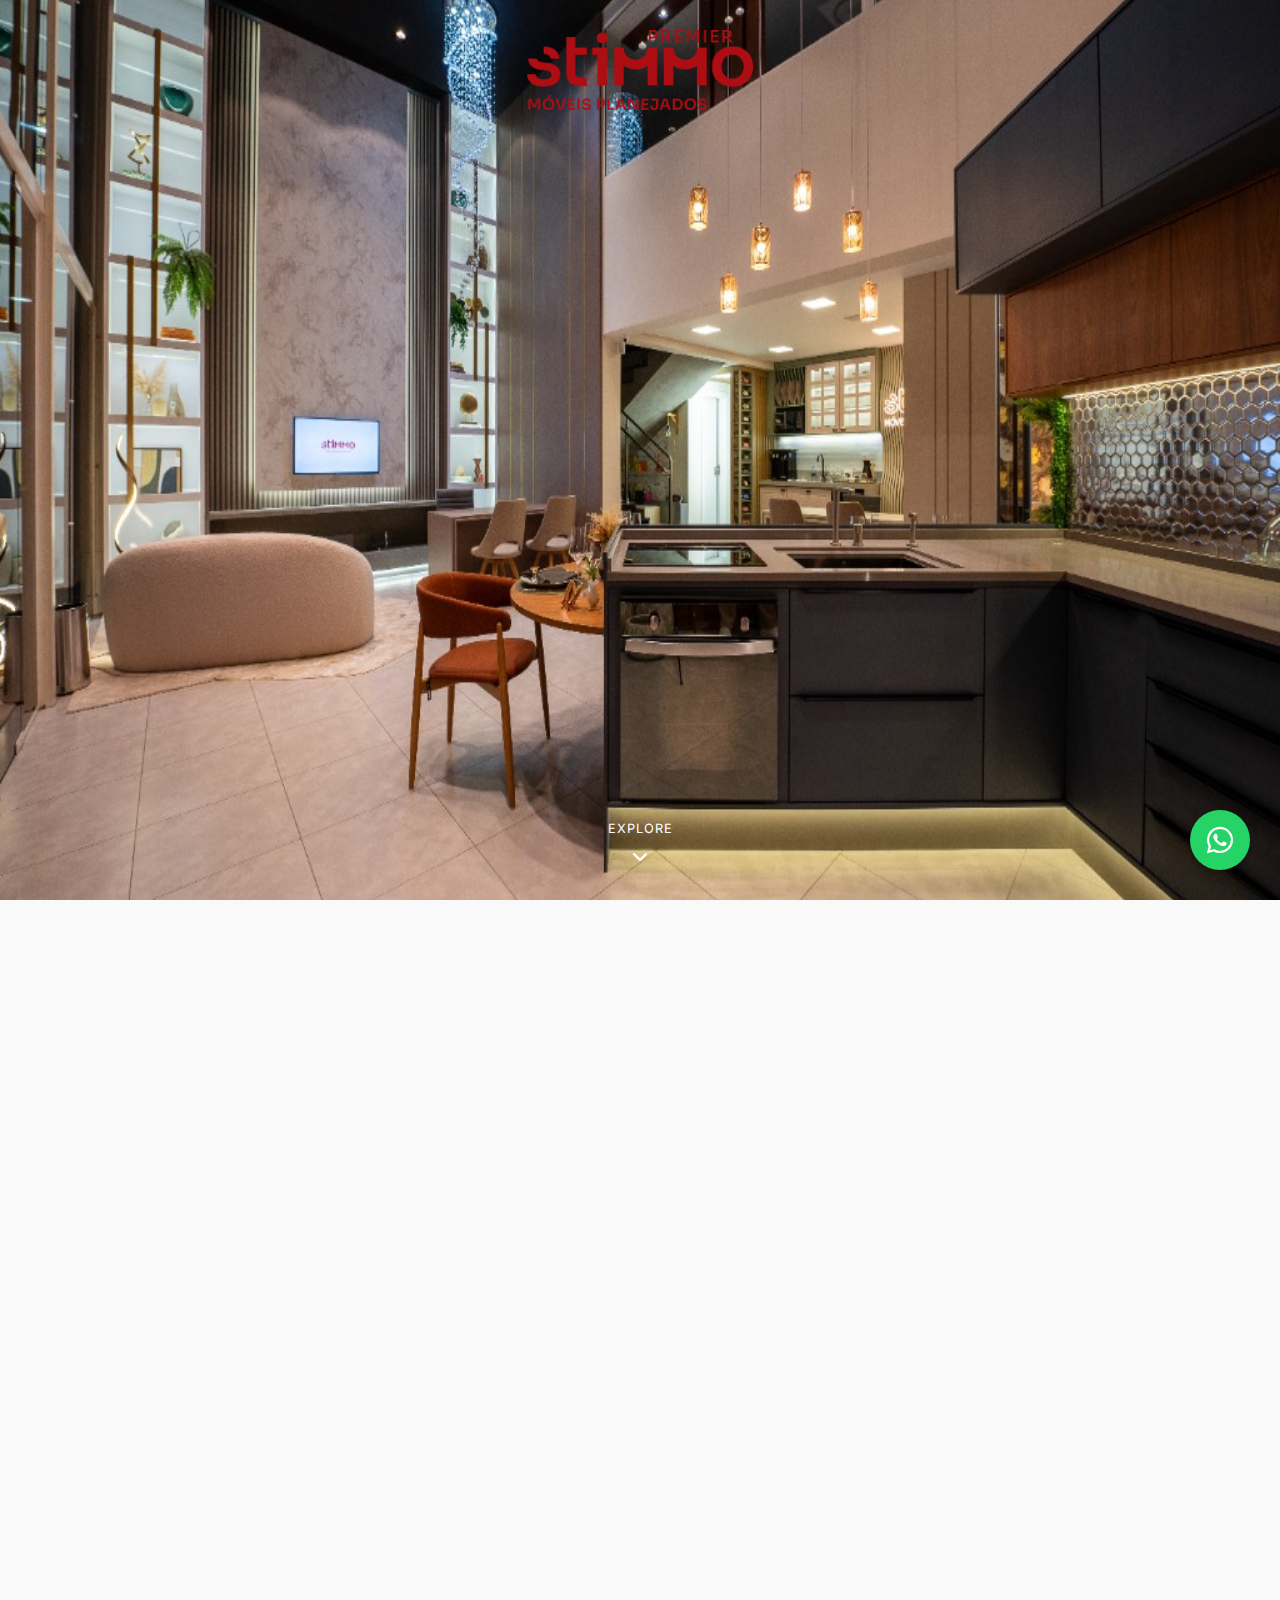
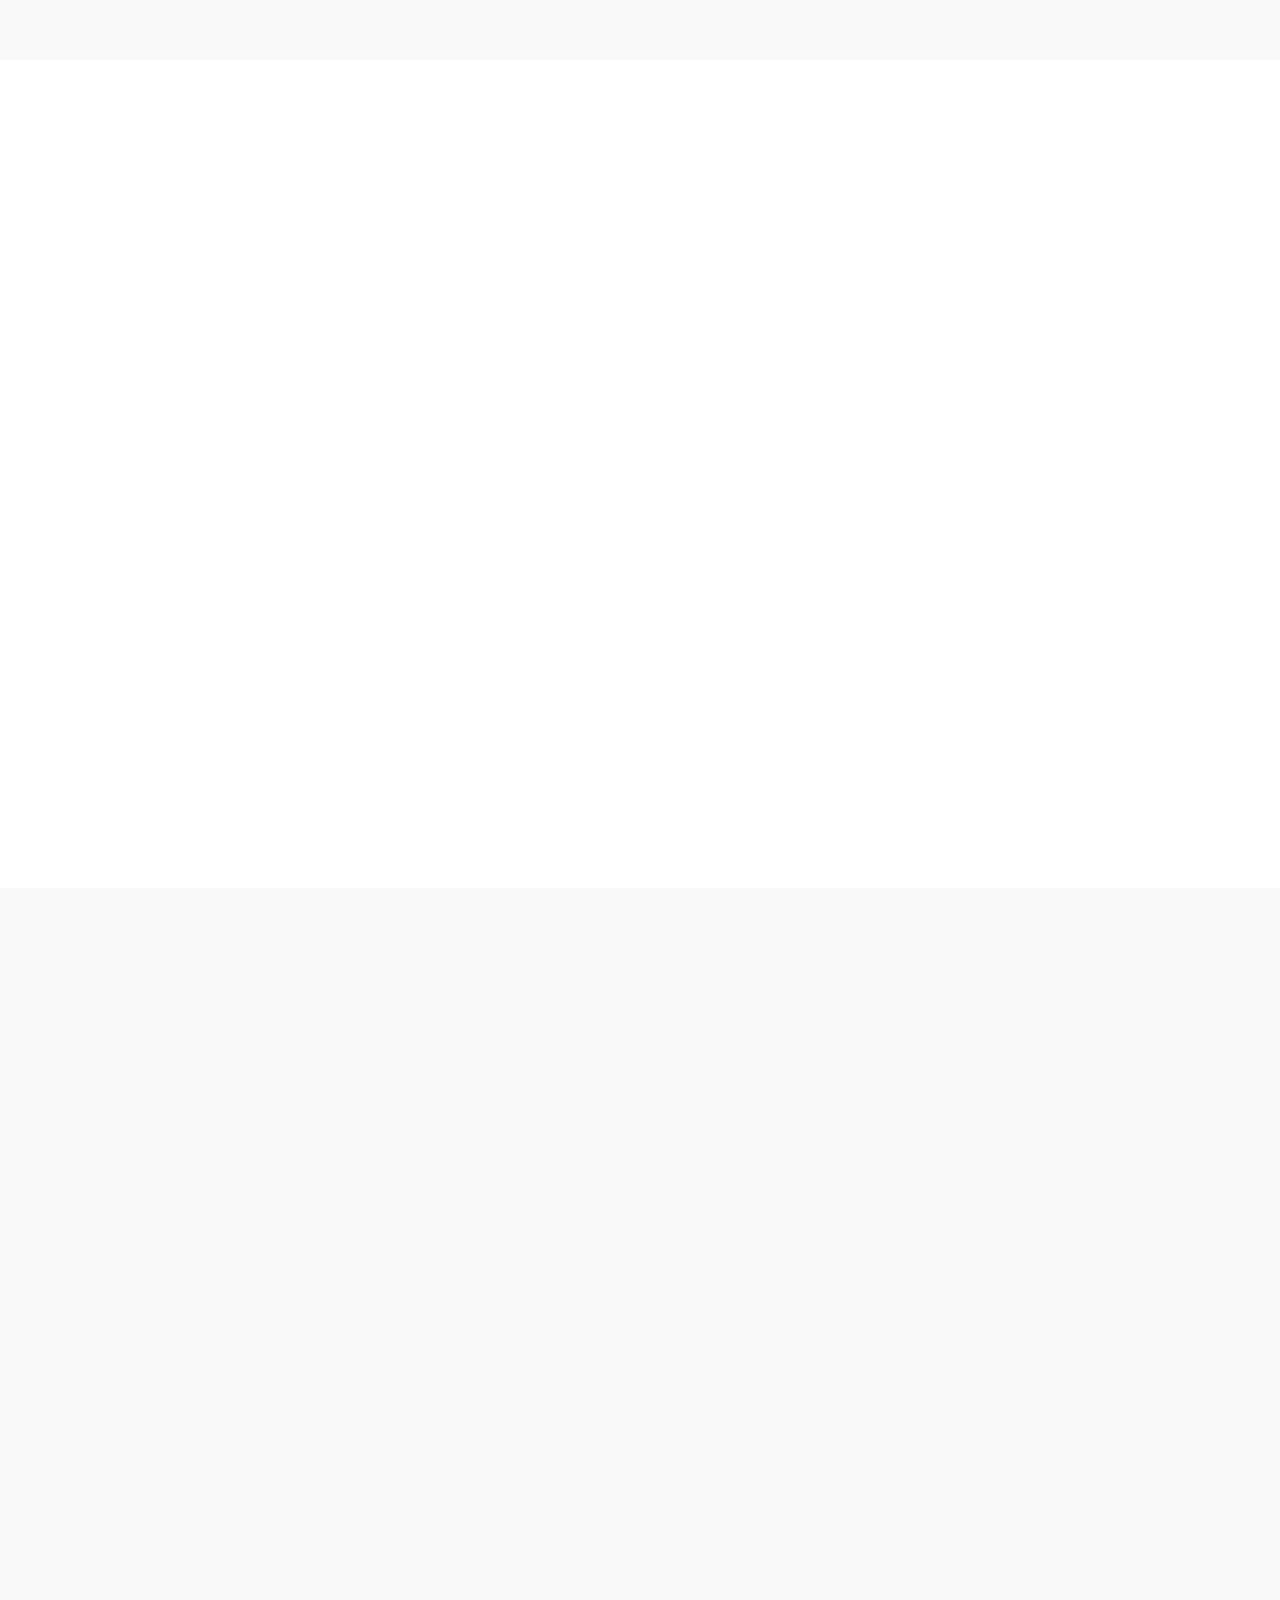
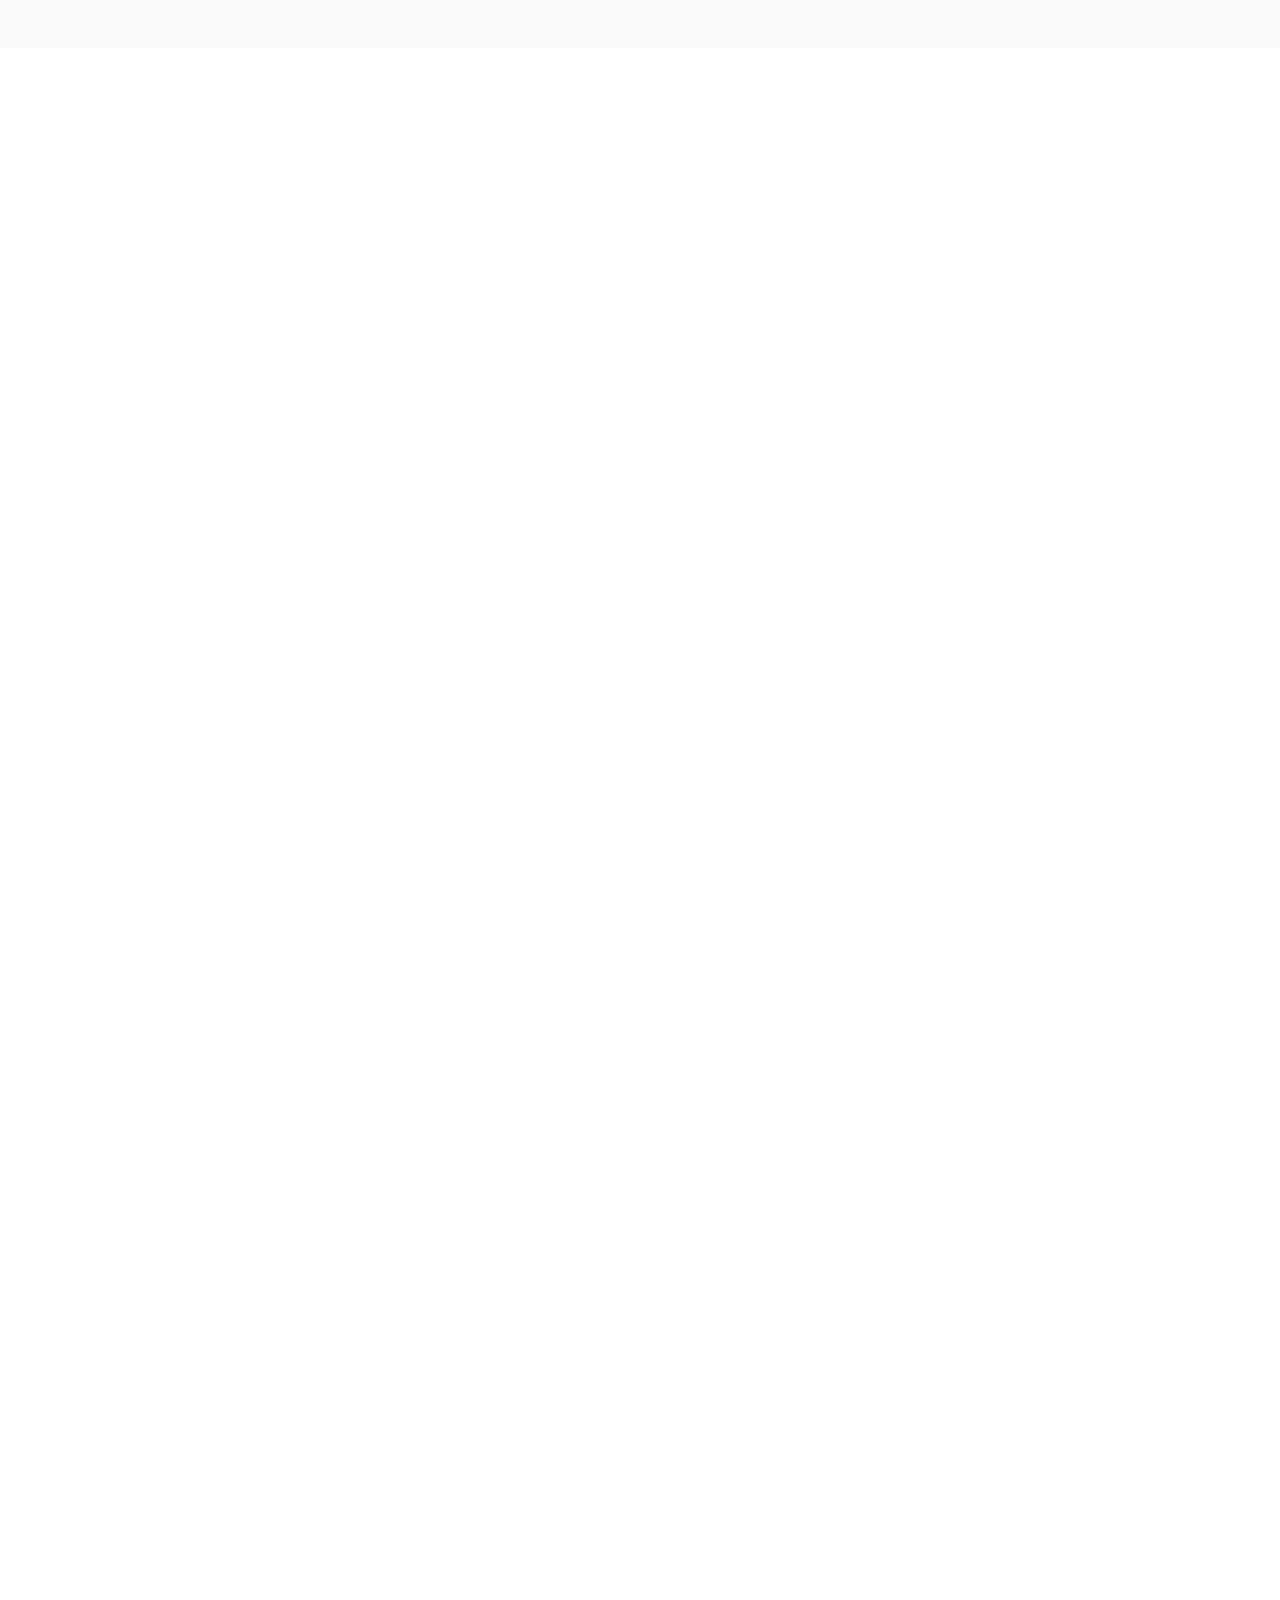
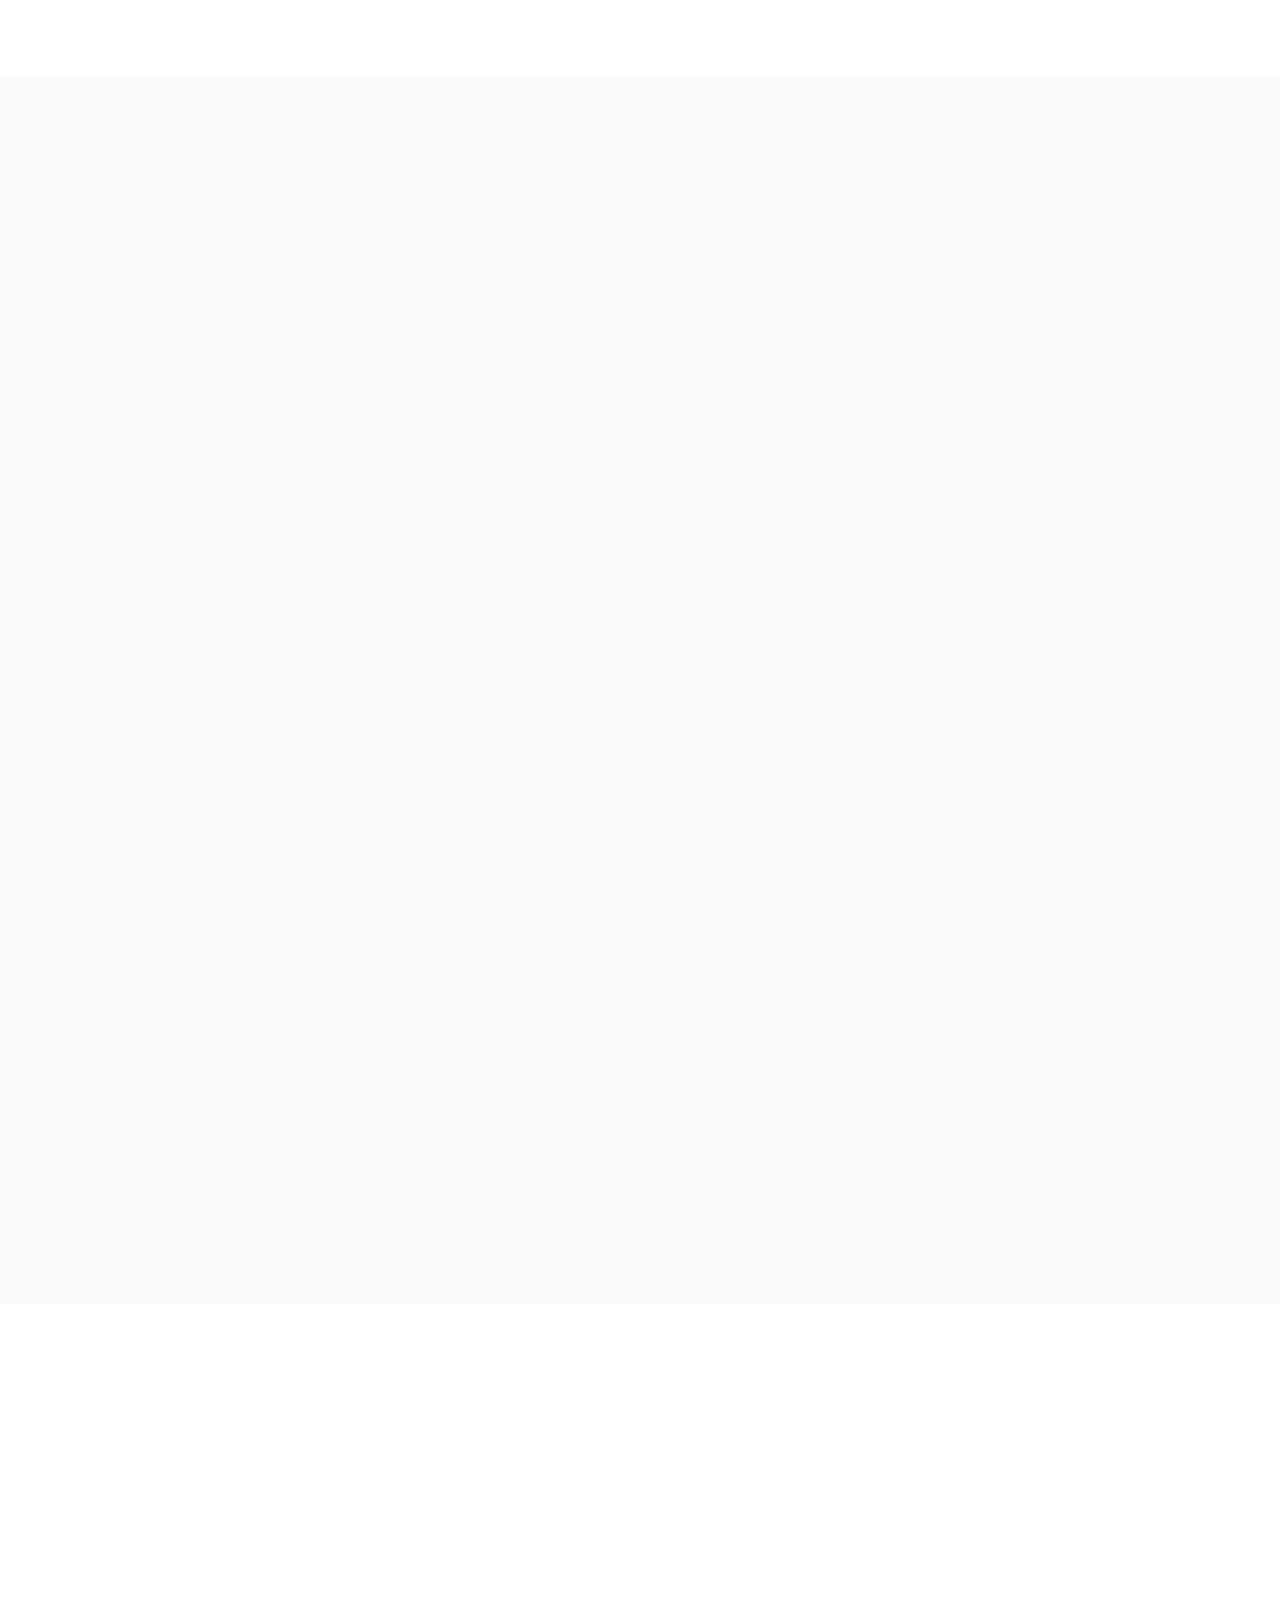
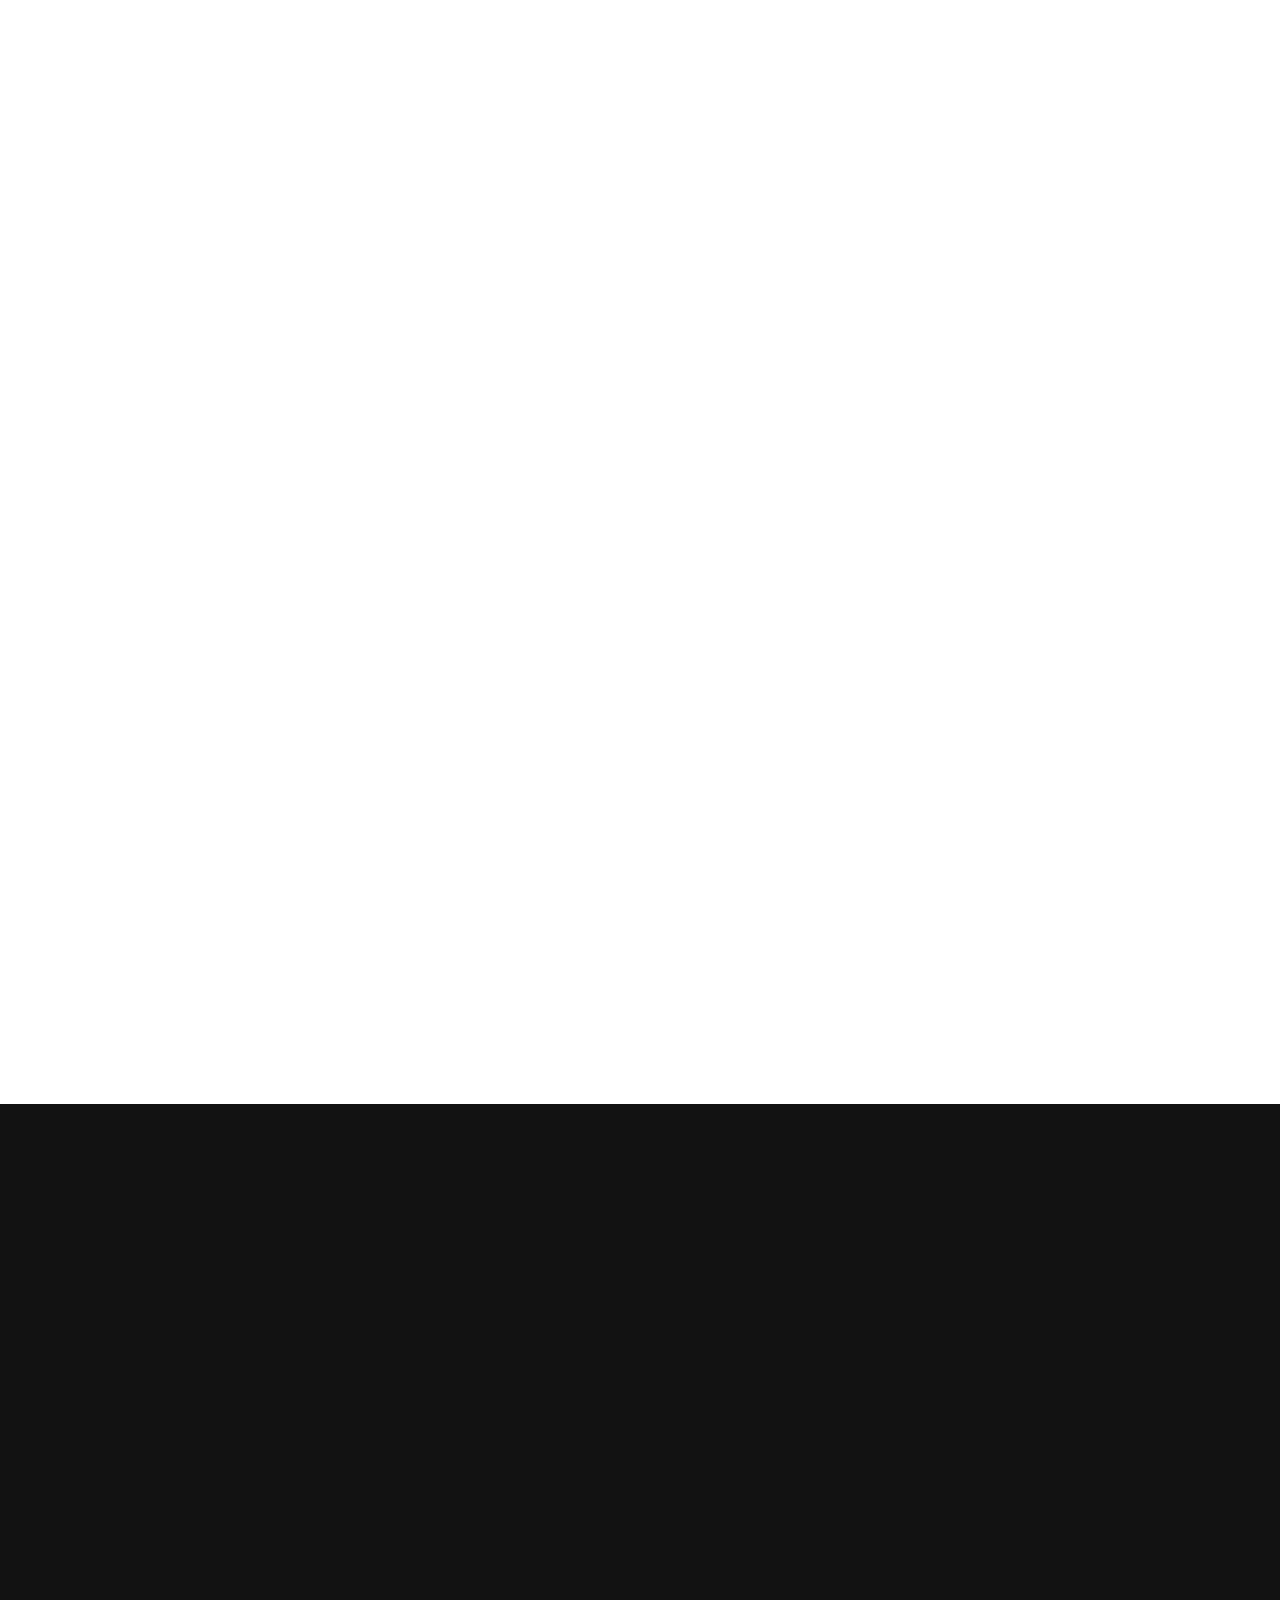
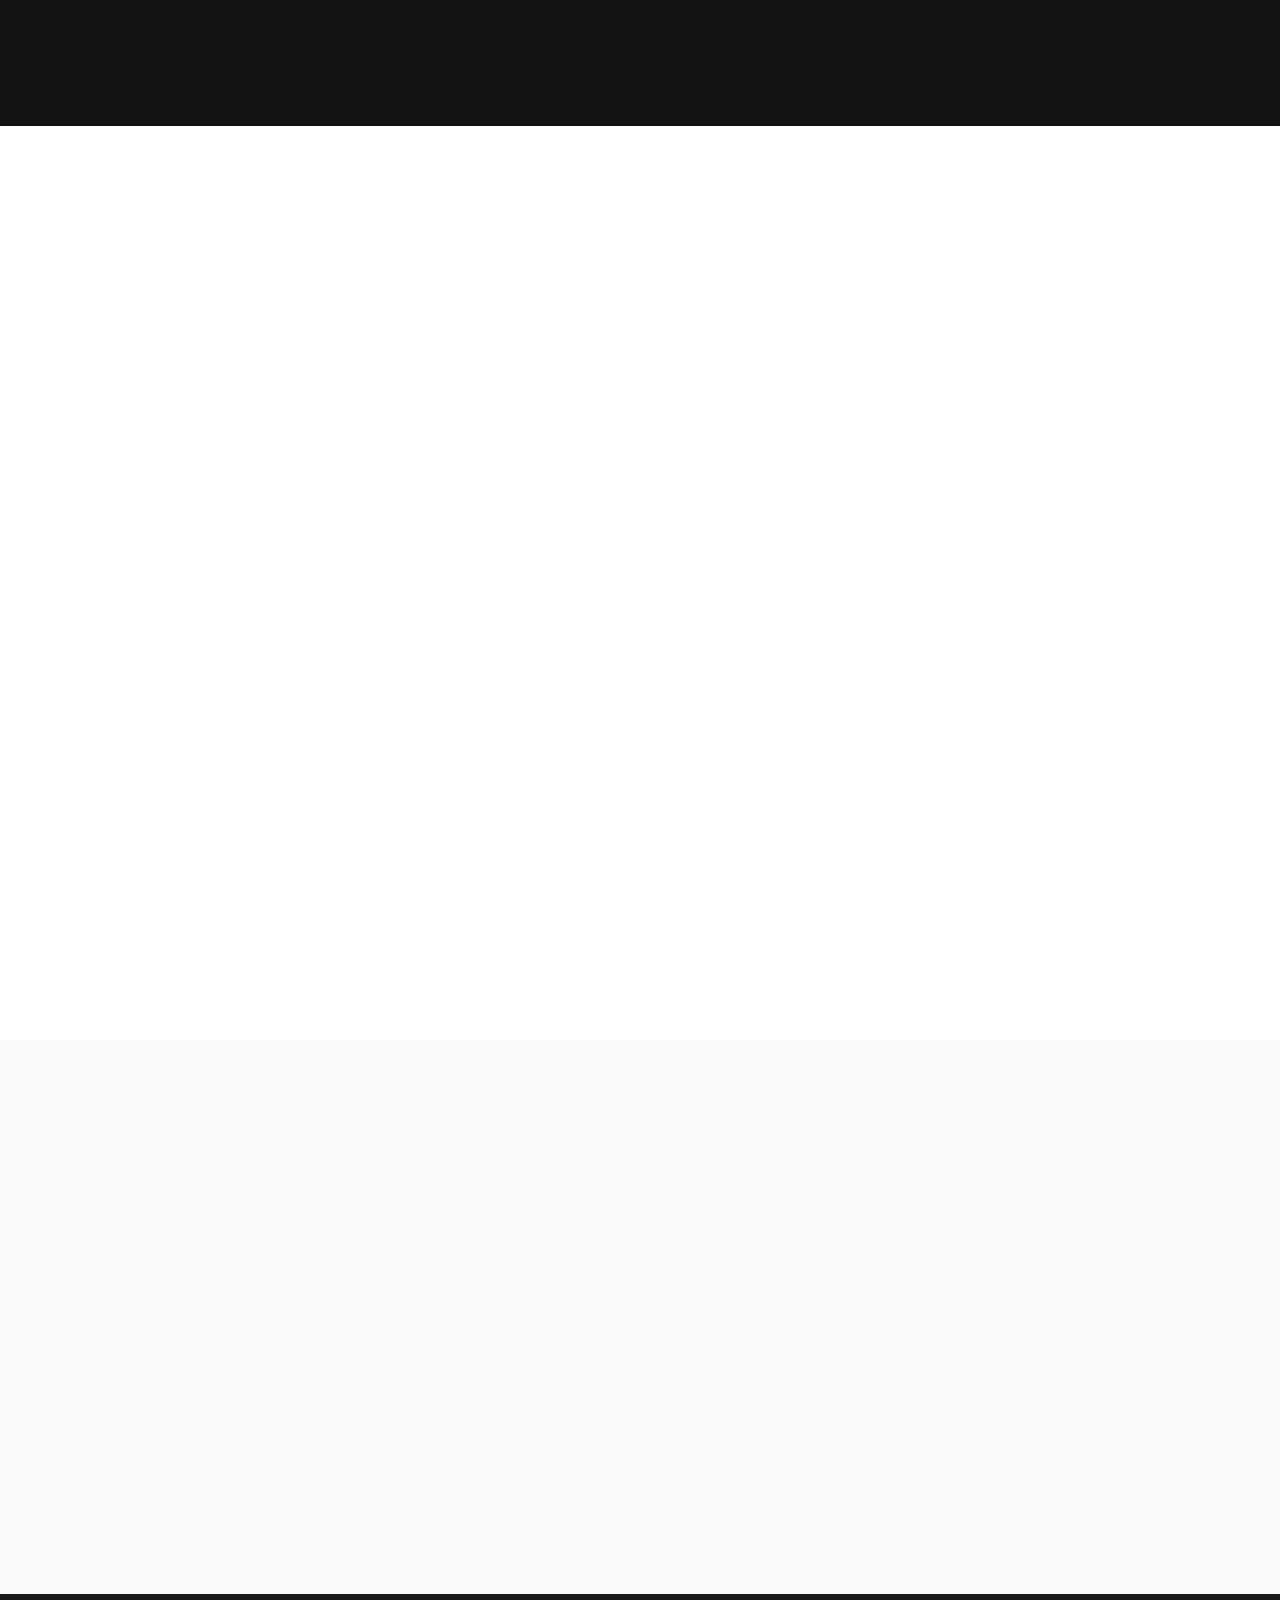
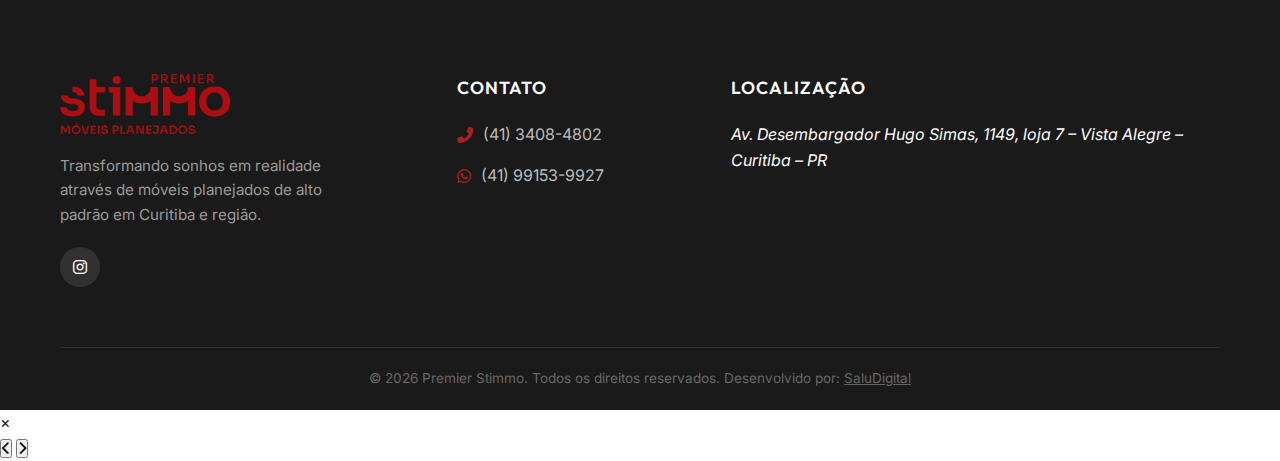
<file: index.html>
<!DOCTYPE html>
<html lang="pt-BR">

<head>
    <!-- Google tag (gtag.js) -->
    <script async src="https://www.googletagmanager.com/gtag/js?id=G-Y5HDH6KVC0"></script>
    <script>
        window.dataLayer = window.dataLayer || [];
        function gtag() { dataLayer.push(arguments); }
        gtag('js', new Date());

        gtag('config', 'G-Y5HDH6KVC0');
    </script>
    <!-- Google Tag Manager -->
    <script>(function (w, d, s, l, i) {
            w[l] = w[l] || []; w[l].push({
                'gtm.start':
                    new Date().getTime(), event: 'gtm.js'
            }); var f = d.getElementsByTagName(s)[0],
                j = d.createElement(s), dl = l != 'dataLayer' ? '&l=' + l : ''; j.async = true; j.src =
                    'https://www.googletagmanager.com/gtm.js?id=' + i + dl; f.parentNode.insertBefore(j, f);
        })(window, document, 'script', 'dataLayer', 'GTM-5RF2M6GP');</script>
    <!-- End Google Tag Manager -->
    <meta charset="UTF-8">
    <meta name="viewport" content="width=device-width, initial-scale=1.0">
    <meta name="description"
        content="Móveis Planejados em Curitiba que Transformam Sonhos em Realidade. Premier Stimmo: sofisticação sob medida, tecnologia e atendimento humano.">
    <link rel="shortcut icon" href="favicon.png" type="image/x-icon">
    <title>Premier Stimmo – Móveis Planejados em Curitiba</title>

    <!-- Fonts -->
    <link rel="preconnect" href="https://fonts.googleapis.com">
    <link rel="preconnect" href="https://fonts.gstatic.com" crossorigin>
    <link
        href="https://fonts.googleapis.com/css2?family=Inter:wght@300;400;500;600&family=Outfit:wght@300;400;500;600;700&display=swap"
        rel="stylesheet">

    <!-- CSS -->
    <link rel="stylesheet" href="style.css">
    <link rel="stylesheet" href="casacor.css">

    <!-- Icons -->
    <link rel="stylesheet" href="https://cdnjs.cloudflare.com/ajax/libs/font-awesome/6.4.0/css/all.min.css">
</head>

<body>
    <!-- Google Tag Manager (noscript) -->
    <noscript><iframe src="https://www.googletagmanager.com/ns.html?id=GTM-5RF2M6GP" height="0" width="0"
            style="display:none;visibility:hidden"></iframe></noscript>
    <!-- End Google Tag Manager (noscript) -->

    <!-- Header -->
    <header id="header">
        <div class="container">
            <div class="logo">
                <img src="logo.png" alt="Premier Stimmo - Móveis Planejados">
            </div>
        </div>
    </header>


    <!-- Hero Section -->
    <section id="hero">
        <img src="hero-bg.jpg" alt="Móveis Planejados Premier Stimmo" class="hero-bg-img" fetchpriority="high"
            width="1920" height="1080">
        <div class="hero-overlay"></div>
        <div class="hero-content">
            <span class="eyebrow fade-in-up">Sofisticação Sob Medida</span>
            <h2 class="hero-title fade-in-up delay-1">Móveis Planejados em Curitiba que Transformam Sonhos em Realidade
            </h2>
            <p class="hero-subtitle fade-in-up delay-2">Mais do que móveis. Projetos que acolhem, inspiram e valorizam
                seu lar.</p>
            <a href="https://wa.me/5541991539927?text=Ol%C3%A1%2C%20vim%20atrav%C3%A9s%20de%20an%C3%BAncios%20do%20Google%2C%20gostaria%20de%20solicitar%20um%20or%C3%A7amento."
                target="_blank" class="btn-primary fade-in-up delay-3">
                Solicitar orçamento personalizado <i class="fas fa-arrow-right"></i>
            </a>
        </div>
        <div class="scroll-down">
            <span>Explore</span>
            <i class="fas fa-chevron-down"></i>
        </div>
    </section>

    <!-- Section Institutional -->
    <section id="about" class="section bg-light">
        <div class="container split-layout">
            <div class="text-block reveal-on-scroll">
                <span class="section-tag">Nossa Essência</span>
                <h3>Ambientes bem projetados mudam a forma como você vive.</h3>
                <p>Na Premier Stimmo, entendemos que cada ambiente carrega histórias, expectativas e momentos de vida.
                    Por isso, desenvolvemos móveis planejados sob medida com atendimento humano, design inteligente e
                    qualidade superior, para que você viva seu lar com mais conforto, funcionalidade e bem-estar.</p>
                <div class="feature-list">
                    <div class="feature-item">
                        <i class="fas fa-check-circle"></i> <span>Atendimento Consultivo</span>
                    </div>
                    <div class="feature-item">
                        <i class="fas fa-check-circle"></i> <span>Design Inteligente</span>
                    </div>
                    <div class="feature-item">
                        <i class="fas fa-check-circle"></i> <span>Acabamento Impecável</span>
                    </div>
                </div>
                <a href="https://wa.me/5541991539927?text=Ol%C3%A1%2C%20vim%20atrav%C3%A9s%20de%20an%C3%BAncios%20do%20Google%2C%20gostaria%20de%20solicitar%20um%20or%C3%A7amento."
                    target="_blank" class="btn-secondary">Conheça nosso processo</a>
            </div>
            <div class="image-block reveal-on-scroll delay-1">
                <iframe loading="lazy" width="315" height="560" src="https://www.youtube.com/embed/ExKJ7uvBSts"
                    title="Nossa Essência - Premier Stimmo" frameborder="0"
                    allow="accelerometer; autoplay; clipboard-write; encrypted-media; gyroscope; picture-in-picture; web-share"
                    allowfullscreen
                    style="display: block; margin: 0 auto; border-radius: 12px; box-shadow: 0 10px 30px rgba(0,0,0,0.1);"></iframe>
            </div>
        </div>
    </section>

    <!-- Services / Journey Section -->
    <section id="process" class="section">
        <div class="container">
            <div class="section-header text-center reveal-on-scroll">
                <span class="section-tag">Jornada do Cliente</span>
                <h3>Um atendimento próximo que acompanha você de verdade</h3>
                <p>Planejar móveis é mais do que definir cores e medidas. É realizar um sonho.</p>
            </div>

            <div class="process-grid">
                <div class="process-card reveal-on-scroll delay-1">
                    <div class="icon-box">
                        <i class="fas fa-comments"></i>
                    </div>
                    <h4>Atendimento</h4>
                    <p>Atendimento de excelência focado no seu estilo de vida e necessidades.</p>
                </div>
                <div class="process-card reveal-on-scroll delay-2">
                    <div class="icon-box">
                        <i class="fas fa-pencil-ruler"></i>
                    </div>
                    <h4>Design</h4>
                    <p>Designers e arquitetos experientes criando projetos personalizados.</p>
                </div>
                <div class="process-card reveal-on-scroll delay-3">
                    <div class="icon-box">
                        <i class="fas fa-cogs"></i>
                    </div>
                    <h4>Produção</h4>
                    <p>Tecnologia de ponta garantindo precisão milimétrica e acabamento.</p>
                </div>
                <div class="process-card reveal-on-scroll delay-4">
                    <div class="icon-box">
                        <i class="fas fa-heart"></i>
                    </div>
                    <h4>Entrega</h4>
                    <p>Pós-venda dedicado até a vistoria final. Sua satisfação garantida.</p>
                </div>
            </div>

            <div class="text-center mt-50 reveal-on-scroll">
                <a href="https://wa.me/5541991539927?text=Ol%C3%A1%2C%20vim%20atrav%C3%A9s%20de%20an%C3%BAncios%20do%20Google%2C%20gostaria%20de%20solicitar%20um%20or%C3%A7amento."
                    target="_blank" class="btn-primary">Solicitar orçamento
                    personalizado</a>
            </div>
        </div>
    </section>



    <!-- New Vision 2026 Section -->
    <section id="vision-2026" class="section bg-light">
        <div class="container split-layout">
            <div class="video-block reveal-on-scroll">
                <iframe loading="lazy" width="315" height="560" src="https://www.youtube.com/embed/BZ82E9e4_Ls"
                    title="Novo Olhar - Premier Stimmo" frameborder="0"
                    allow="accelerometer; autoplay; clipboard-write; encrypted-media; gyroscope; picture-in-picture; web-share"
                    allowfullscreen
                    style="display: block; margin: 0 auto; border-radius: 12px; box-shadow: 0 10px 30px rgba(0,0,0,0.1);"></iframe>
            </div>
            <div class="text-block reveal-on-scroll delay-1">
                <span class="section-tag">Novo Olhar</span>
                <h3>Para onde você quer levar o seu lar em 2026?</h3>
                <p class="subtitle-2026">Mais conforto, mais funcionalidade ou mais personalidade?</p>
                <div class="content-2026">
                    <p>Cada escolha hoje define como você vai viver amanhã. Ambientes bem planejados não são só bonitos,
                        eles facilitam a rotina, acolhem histórias e acompanham novas fases da vida 🛋️✨</p>
                    <p>Se 2026 pede mudança, comece pelo lugar onde tudo acontece.</p>
                </div>
                <a href="https://wa.me/5541991539927?text=Ol%C3%A1%2C%20vim%20atrav%C3%A9s%20de%20an%C3%BAncios%20do%20Google%2C%20gostaria%20de%20solicitar%20um%20or%C3%A7amento."
                    target="_blank" class="btn-primary mt-30">Planejar meu 2026 <i class="fas fa-calendar-alt"></i></a>
            </div>
        </div>
    </section>

    <!-- Lifestyle Gallery Section -->
    <section id="lifestyle" class="section">
        <div class="container">
            <div class="section-header text-center reveal-on-scroll">
                <span class="section-tag">Projetos Exclusivos</span>
                <h3>Ambientes pensados para quem valoriza viver bem</h3>
                <p>Cada projeto é desenvolvido sob medida, respeitando estilo, espaço e forma de viver. Nada aqui é
                    padrão. Cada ambiente nasce de um projeto único.</p>
            </div>

            <div class="lifestyle-gallery">
                <div class="gallery-item reveal-on-scroll">
                    <img loading="lazy" src="lifestyle-kitchen.jpg" alt="Cozinha Gourmet Planejada">
                </div>
                <div class="gallery-item reveal-on-scroll delay-1">
                    <img loading="lazy" src="lifestyle-mixed-1.jpg" alt="Projeto Exclusivo Premier Stimmo">
                </div>
                <div class="gallery-item reveal-on-scroll delay-2">
                    <img loading="lazy" src="lifestyle-living-sofa.jpg" alt="Sala de Estar Confortável">
                </div>
                <div class="gallery-item reveal-on-scroll delay-3">
                    <img loading="lazy" src="lifestyle-mixed-2.jpg" alt="Projeto Exclusivo Premier Stimmo">
                </div>
                <div class="gallery-item reveal-on-scroll delay-1">
                    <img loading="lazy" src="lifestyle-bedroom-teen.jpg" alt="Quarto Teen Inteligente">
                </div>
                <div class="gallery-item reveal-on-scroll delay-2">
                    <img loading="lazy" src="lifestyle-living-dining.jpg" alt="Ambientes Integrados">
                </div>
                <div class="gallery-item reveal-on-scroll delay-3">
                    <img loading="lazy" src="lifestyle-mixed-3.jpg" alt="Projeto Exclusivo Premier Stimmo">
                </div>
                <div class="gallery-item reveal-on-scroll delay-4">
                    <img loading="lazy" src="lifestyle-baby-room-2.jpg" alt="Quarto de Bebê Aconchegante">
                </div>
                <div class="gallery-item reveal-on-scroll delay-1">
                    <img loading="lazy" src="lifestyle-office.jpg" alt="Home Office Moderno">
                </div>
                <div class="gallery-item reveal-on-scroll delay-2">
                    <img loading="lazy" src="lifestyle-mixed-4.jpg" alt="Projeto Exclusivo Premier Stimmo">
                </div>
                <div class="gallery-item reveal-on-scroll delay-3">
                    <img loading="lazy" src="lifestyle-bedroom-kids.jpg" alt="Dormitório Infantil">
                </div>
                <div class="gallery-item reveal-on-scroll delay-4">
                    <img loading="lazy" src="lifestyle-kids-1.jpg" alt="Detalhes Planejados">
                </div>
                <div class="gallery-item reveal-on-scroll delay-1">
                    <img loading="lazy" src="lifestyle-mixed-5.jpg" alt="Projeto Exclusivo Premier Stimmo">
                </div>
                <div class="gallery-item reveal-on-scroll delay-2">
                    <img loading="lazy" src="lifestyle-bedroom.jpg" alt="Suíte Master">
                </div>
                <div class="gallery-item reveal-on-scroll delay-3">
                    <img loading="lazy" src="lifestyle-kids-2.jpg" alt="Design para Crianças">
                </div>
            </div>
        </div>
    </section>

    <!-- CASACOR Section -->
    <section id="casacor" class="section">
        <div class="container">
            <div class="section-header casacor-header-container reveal-on-scroll">
                <div class="casacor-header-content">
                    <h3>Projetos que ganham palco na <span class="highlight-red">CASACOR</span></h3>
                    <p>A CASACOR é uma das principais mostras de arquitetura, design e interiores do país. Participar
                        como
                        fornecedor oficial reforça nosso compromisso com projetos funcionais, autorais e de alto padrão.
                    </p>
                </div>
                <div class="casacor-header-stamp">
                    <img loading="lazy" src="casacor-seal.jpg" alt="Selo CASACOR Empresa Participante 2025">
                </div>
            </div>

            <div class="casacor-gallery reveal-on-scroll delay-1">
                <!-- Row 1: 3 Portrait Images -->
                <div class="casacor-item portrait">
                    <img loading="lazy" src="casacor-1.jpg" alt="Detalhe Suíte CASACOR - Cabeceira em Couro">
                    <div class="overlay">
                        <i class="fas fa-search-plus"></i>
                    </div>
                </div>
                <div class="casacor-item portrait">
                    <img loading="lazy" src="casacor-3.jpg" alt="Penteadeira e Design Orgânico CASACOR">
                    <div class="overlay">
                        <i class="fas fa-search-plus"></i>
                    </div>
                </div>
                <div class="casacor-item portrait">
                    <img loading="lazy" src="casacor-2.jpg" alt="Integração com Natureza CASACOR">
                    <div class="overlay">
                        <i class="fas fa-search-plus"></i>
                    </div>
                </div>

                <!-- Row 2: 2 Landscape Images -->
                <div class="casacor-item landscape">
                    <img loading="lazy" src="casacor-4.jpg" alt="Quarto Completo CASACOR">
                    <div class="overlay">
                        <i class="fas fa-search-plus"></i>
                    </div>
                </div>
                <div class="casacor-item landscape">
                    <img loading="lazy" src="casacor-5.jpg" alt="Closet e Cômoda Gold CASACOR">
                    <div class="overlay">
                        <i class="fas fa-search-plus"></i>
                    </div>
                </div>
            </div>
        </div>
    </section>

    <!-- Environments Section (Showroom) -->
    <section id="environments" class="section">
        <div class="container">
            <div class="section-header text-center reveal-on-scroll">
                <span class="section-tag">Um espaço para viver o projeto antes de decidir</span>
                <h3>Nosso showroom foi criado para que você possa sentir materiais, visualizar soluções e entender, na
                    prática, como um projeto planejado transforma ambientes.</h3>
            </div>

            <div class="showroom-gallery">

                <div class="gallery-item reveal-on-scroll delay-1">
                    <img loading="lazy" src="showroom-office-2.jpg"
                        alt="Showroom Premier Stimmo - Escritório Executivo">
                </div>
                <div class="gallery-item reveal-on-scroll delay-2">
                    <img loading="lazy" src="showroom-living-1.jpg"
                        alt="Showroom Premier Stimmo - Sala de Estar Integrada">
                </div>
                <div class="gallery-item reveal-on-scroll delay-3">
                    <img loading="lazy" src="showroom-kitchen-2.jpg" alt="Showroom Premier Stimmo - Detalhes Cozinha">
                </div>
                <div class="gallery-item reveal-on-scroll delay-1">
                    <img loading="lazy" src="showroom-dining-1.jpg" alt="Showroom Premier Stimmo - Sala de Jantar">
                </div>
                <div class="gallery-item reveal-on-scroll delay-2">
                    <img loading="lazy" src="showroom-bedroom-1.jpg" alt="Showroom Premier Stimmo - Dormitório de Luxo">
                </div>
                <div class="gallery-item reveal-on-scroll delay-3">
                    <img loading="lazy" src="showroom-dressing-table.jpg"
                        alt="Showroom Premier Stimmo - Penteadeira Nobre">
                </div>


            </div>
        </div>
    </section>


    <!-- Differentials Section -->
    <section id="differentials" class="section bg-dark text-white">
        <div class="container">
            <div class="section-header text-center reveal-on-scroll">
                <span class="section-tag tag-light">Por que escolher a Premier Stimmo?</span>
                <h3>Diferenciais que trazem tranquilidade e confiança</h3>
            </div>

            <div class="differentials-wrapper">
                <div class="diff-item reveal-on-scroll">
                    <div class="diff-number">01</div>
                    <h4>Garantia de 5 anos</h4>
                    <p>Segurança duradoura para o seu investimento.</p>
                </div>
                <div class="diff-item reveal-on-scroll delay-1">
                    <div class="diff-number">02</div>
                    <h4>Pagamento Facilitado</h4>
                    <p>Financeira própria com condições especiais.</p>
                </div>
                <div class="diff-item reveal-on-scroll delay-2">
                    <div class="diff-number">03</div>
                    <h4>Grupo Consolidado</h4>
                    <p>Entrega garantida pela solidez da marca.</p>
                </div>
                <div class="diff-item reveal-on-scroll delay-3">
                    <div class="diff-number">04</div>
                    <h4>Equipe Própria</h4>
                    <p>Especialistas em design, produção e montagem.</p>
                </div>
            </div>

            <div class="text-center mt-40 reveal-on-scroll">
                <p class="section-footer-text">Pensado para você se sentir seguro, valorizado e confiante em cada
                    decisão.</p>
            </div>
        </div>
    </section>

    <!-- Testimonials Section -->
    <section id="testimonials" class="section">
        <div class="container">
            <div class="section-header text-center reveal-on-scroll">
                <span class="section-tag">Depoimentos</span>
                <h3>O que nossos clientes dizem sobre nós</h3>
                <div class="stars header-stars"><i class="fas fa-star"></i><i class="fas fa-star"></i><i
                        class="fas fa-star"></i><i class="fas fa-star"></i><i class="fas fa-star"></i></div>
            </div>

            <div class="testimonial-carousel-container reveal-on-scroll delay-1">
                <div class="testimonial-track" id="testimonialTrack">

                    <!-- Testimonial 1 -->
                    <div class="testimonial-card">
                        <div class="stars"><i class="fas fa-star"></i><i class="fas fa-star"></i><i
                                class="fas fa-star"></i><i class="fas fa-star"></i><i class="fas fa-star"></i></div>
                        <p>"Excelente atendimento, desde o projeto até a montagem. O resultado superou minhas
                            expectativas. Recomendo muito!"</p>
                        <div class="client-info">
                            <img loading="lazy"
                                src="https://ui-avatars.com/api/?name=Ana+Silva&background=cbb26a&color=fff"
                                alt="Ana Silva">
                            <span>Ana Silva</span>
                        </div>
                    </div>

                    <!-- Testimonial 2 -->
                    <div class="testimonial-card">
                        <div class="stars"><i class="fas fa-star"></i><i class="fas fa-star"></i><i
                                class="fas fa-star"></i><i class="fas fa-star"></i><i class="fas fa-star"></i></div>
                        <p>"Qualidade impecável dos móveis e cumprimento rigoroso do prazo. Minha cozinha ficou um
                            sonho. Cada detalhe foi pensado."</p>
                        <div class="client-info">
                            <img loading="lazy"
                                src="https://ui-avatars.com/api/?name=Carlos+Eduardo&background=333&color=fff"
                                alt="Carlos Eduardo">
                            <span>Carlos Eduardo</span>
                        </div>
                    </div>

                    <!-- Testimonial 3 -->
                    <div class="testimonial-card">
                        <div class="stars"><i class="fas fa-star"></i><i class="fas fa-star"></i><i
                                class="fas fa-star"></i><i class="fas fa-star"></i><i class="fas fa-star"></i></div>
                        <p>"Profissionais muito atenciosos. Entenderam exatamente o que eu queria para o meu escritório
                            e trouxeram soluções incríveis."</p>
                        <div class="client-info">
                            <img loading="lazy"
                                src="https://ui-avatars.com/api/?name=Mariana+Costa&background=cbb26a&color=fff"
                                alt="Mariana Costa">
                            <span>Mariana Costa</span>
                        </div>
                    </div>

                    <!-- Testimonial 4 (New) -->
                    <div class="testimonial-card">
                        <div class="stars"><i class="fas fa-star"></i><i class="fas fa-star"></i><i
                                class="fas fa-star"></i><i class="fas fa-star"></i><i class="fas fa-star"></i></div>
                        <p>"Fiquei impressionada com o acabamento e a limpeza na montagem. Transformaram minha sala
                            completamente. Equipe nota 10!"</p>
                        <div class="client-info">
                            <img loading="lazy"
                                src="https://ui-avatars.com/api/?name=Fernanda+Lopes&background=333&color=fff"
                                alt="Fernanda Lopes">
                            <span>Fernanda Lopes</span>
                        </div>
                    </div>

                    <!-- Testimonial 5 (New) -->
                    <div class="testimonial-card">
                        <div class="stars"><i class="fas fa-star"></i><i class="fas fa-star"></i><i
                                class="fas fa-star"></i><i class="fas fa-star"></i><i class="fas fa-star"></i></div>
                        <p>"O projeto ficou funcional e lindo. Melhor custo-benefício que encontrei em Curitiba. O
                            pós-venda também foi excelente."</p>
                        <div class="client-info">
                            <img loading="lazy"
                                src="https://ui-avatars.com/api/?name=Ricardo+Mendes&background=cbb26a&color=fff"
                                alt="Ricardo Mendes">
                            <span>Ricardo Mendes</span>
                        </div>
                    </div>

                    <!-- Testimonial 6 (New) -->
                    <div class="testimonial-card">
                        <div class="stars"><i class="fas fa-star"></i><i class="fas fa-star"></i><i
                                class="fas fa-star"></i><i class="fas fa-star"></i><i class="fas fa-star"></i></div>
                        <p>"Amei meu closet novo! Tudo muito organizado e feito sob medida para o meu espaço. Recomendo
                            a Premier Stimmo de olhos fechados."</p>
                        <div class="client-info">
                            <img loading="lazy"
                                src="https://ui-avatars.com/api/?name=Beatriz+Souza&background=333&color=fff"
                                alt="Beatriz Souza">
                            <span>Beatriz Souza</span>
                        </div>
                    </div>

                </div>

                <!-- Controls -->
                <div class="carousel-controls">
                    <button class="control-btn prev"><i class="fas fa-chevron-left"></i></button>
                    <div class="carousel-dots">
                        <!-- Dots injected by JS -->
                    </div>
                    <button class="control-btn next"><i class="fas fa-chevron-right"></i></button>
                </div>
            </div>

            <div class="text-center mt-large reveal-on-scroll">
                <p><small>Avaliações reais via Google Meu Negócio</small></p>
            </div>
        </div>
    </section>

    <!-- Store Visit Section -->
    <section id="store-visit" class="section bg-light">
        <div class="container split-layout">
            <div class="text-block reveal-on-scroll">
                <span class="section-tag">Venha nos conhecer</span>
                <h3>Um espaço criado para receber você!</h3>
                <p>Aqui, o primeiro contato já diz muito. Por dentro, cada ambiente foi pensado para que você possa
                    sentir o projeto, conhecer os detalhes e decidir com tranquilidade.</p>
                <p class="store-invite-text"
                    style="color: var(--primary-color); font-weight: 500; margin-bottom: 30px;">
                    Esperamos você para dar início ao seu sonho.</p>
                <a href="https://www.google.com/maps/search/?api=1&query=Av.+Desembargador+Hugo+Simas,+1149"
                    target="_blank" class="btn-outline">Ver Localização <i class="fas fa-map-marker-alt"></i></a>
            </div>

            <div class="image-block reveal-on-scroll delay-1 store-feature-img">
                <img loading="lazy" src="store-front-2.jpg" alt="Fachada Premier Stimmo">
            </div>
        </div>
    </section>

    <!-- Location & Footer -->
    <footer id="footer">
        <div class="container">
            <div class="footer-grid">
                <div class="footer-col">
                    <img loading="lazy" src="logo.png" alt="Premier Stimmo" class="footer-logo">
                    <p>Transformando sonhos em realidade através de móveis planejados de alto padrão em Curitiba e
                        região.</p>
                    <div class="social-links">
                        <a href="https://www.instagram.com/premierstimmo/" target="_blank"><i
                                class="fab fa-instagram"></i></a>
                    </div>
                </div>
                <div class="footer-col">
                    <h4>Contato</h4>
                    <ul class="contact-list">
                        <li><a href="tel:+554134084802" class="footer-link-clean"><i class="fas fa-phone-alt"></i> (41)
                                3408-4802</a></li>
                        <li><a href="https://wa.me/5541991539927?text=Ol%C3%A1%2C%20vim%20atrav%C3%A9s%20de%20an%C3%BAncios%20do%20Google%2C%20gostaria%20de%20solicitar%20um%20or%C3%A7amento."
                                target="_blank" class="footer-link-clean"><i class="fab fa-whatsapp"></i> (41)
                                99153-9927</a></li>
                    </ul>
                </div>
                <div class="footer-col">
                    <h4>Localização</h4>
                    <address>
                        Av. Desembargador Hugo Simas, 1149, loja 7 – Vista Alegre – Curitiba – PR
                    </address>
                </div>
            </div>
            <div class="footer-bottom">
                <p>&copy; 2026 Premier Stimmo. Todos os direitos reservados. Desenvolvido por: <a
                        href="https://saludigital.com.br/" target="_blank" rel="noopener noreferrer"
                        style="color: inherit; text-decoration: underline;">SaluDigital</a></p>
            </div>
        </div>
    </footer>

    <!-- WhatsApp Floating Button -->
    <a href="https://wa.me/5541991539927?text=Ol%C3%A1%2C%20vim%20atrav%C3%A9s%20de%20an%C3%BAncios%20do%20Google%2C%20gostaria%20de%20solicitar%20um%20or%C3%A7amento."
        target="_blank" class="whatsapp-float" title="Fale conosco no WhatsApp">
        <i class="fab fa-whatsapp"></i>
    </a>

    <!-- Lightbox Modal -->
    <div id="lightbox" class="lightbox">
        <span class="lightbox-close">&times;</span>
        <img loading="lazy" class="lightbox-content" id="lightboxImg">
        <div id="lightboxCaption"></div>
        <button class="lightbox-prev"><i class="fas fa-chevron-left"></i></button>
        <button class="lightbox-next"><i class="fas fa-chevron-right"></i></button>
    </div>

    <!-- Scripts -->
    <script src="carousel.js"></script>
    <script src="script.js"></script>
</body>

</html>
</file>
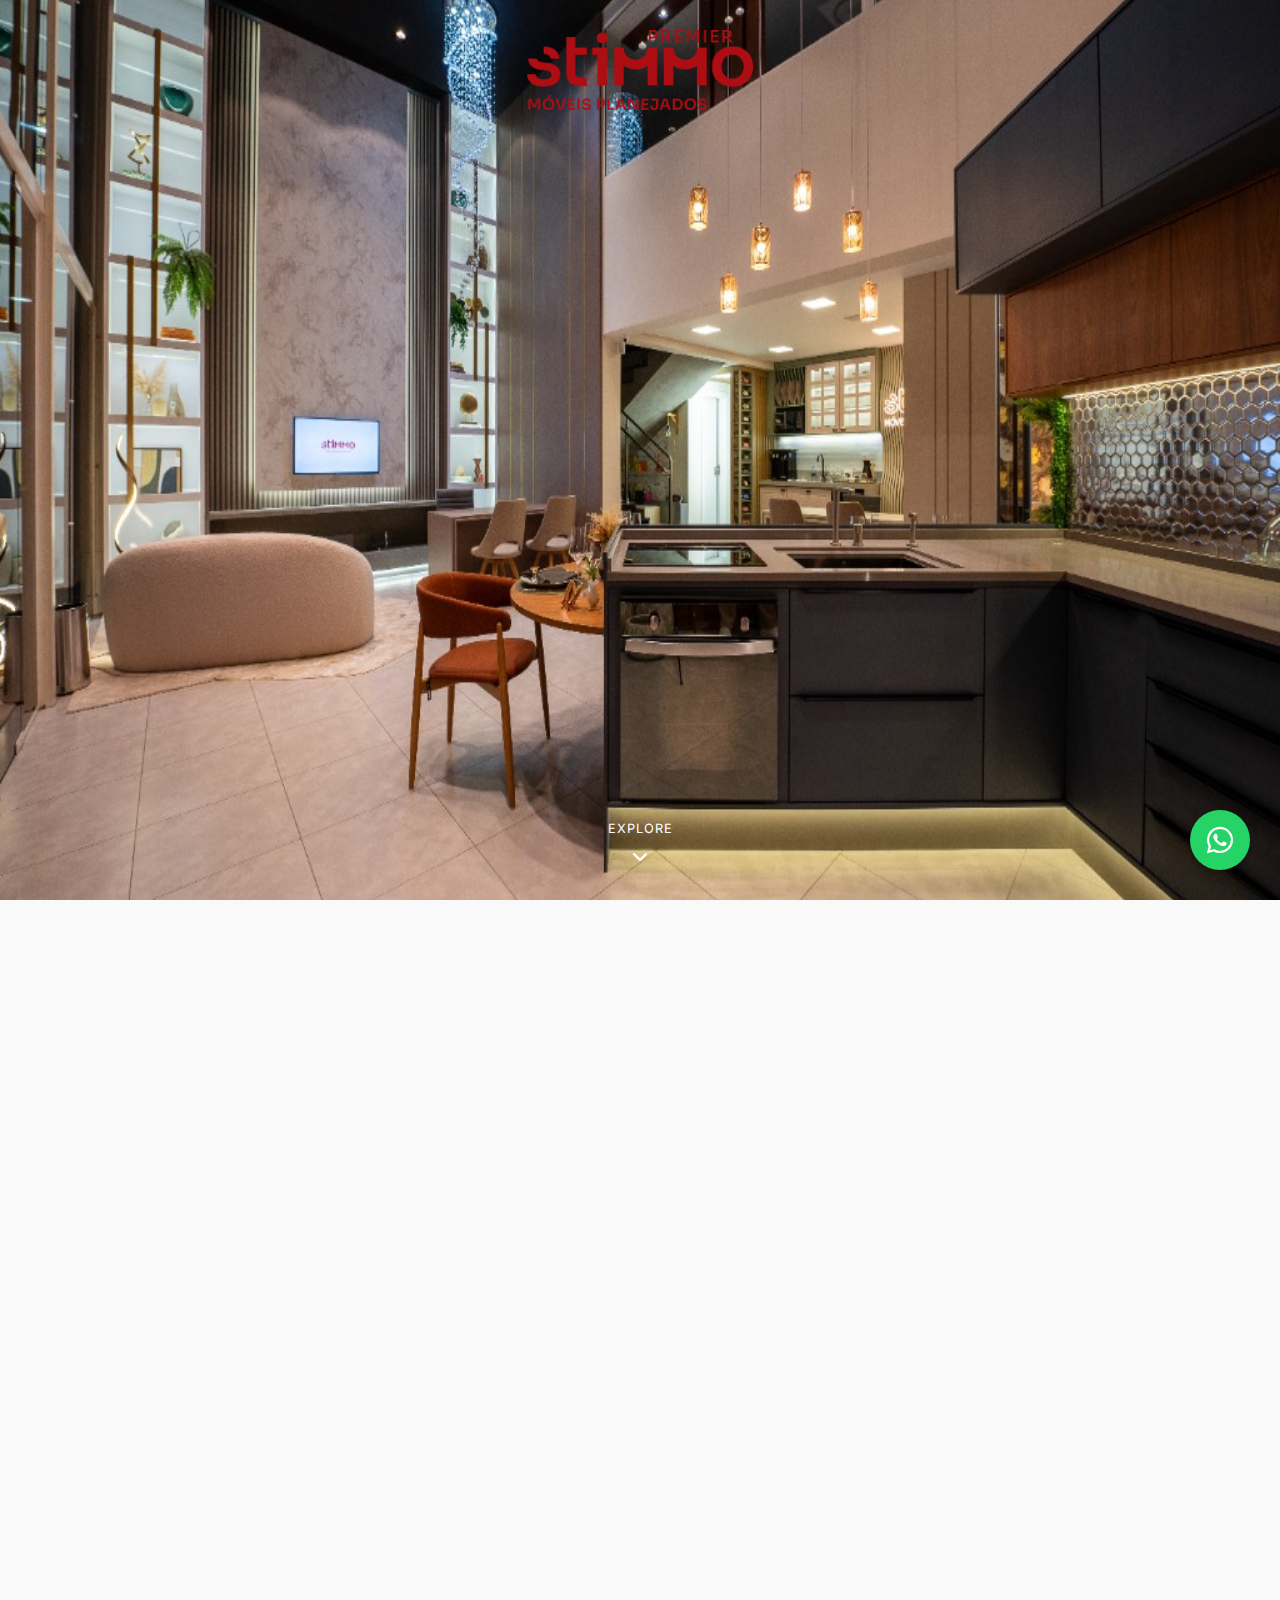
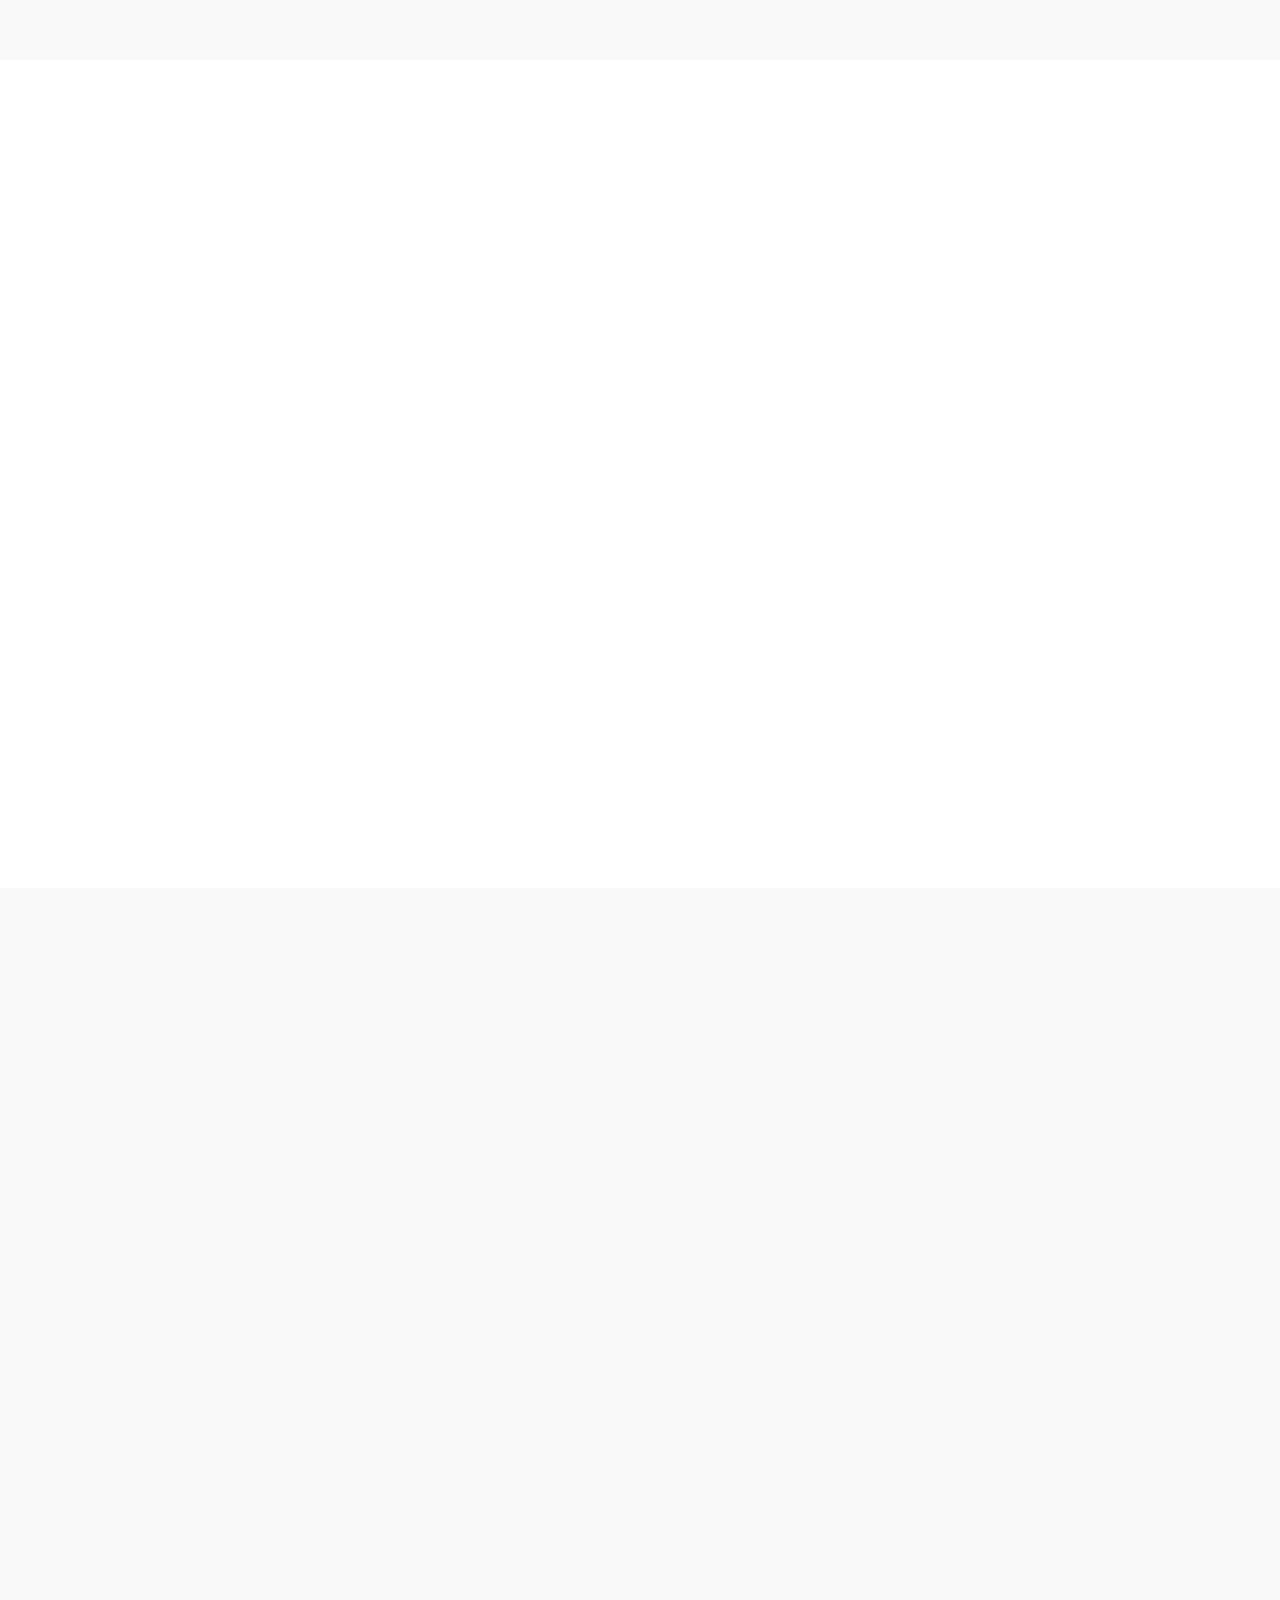
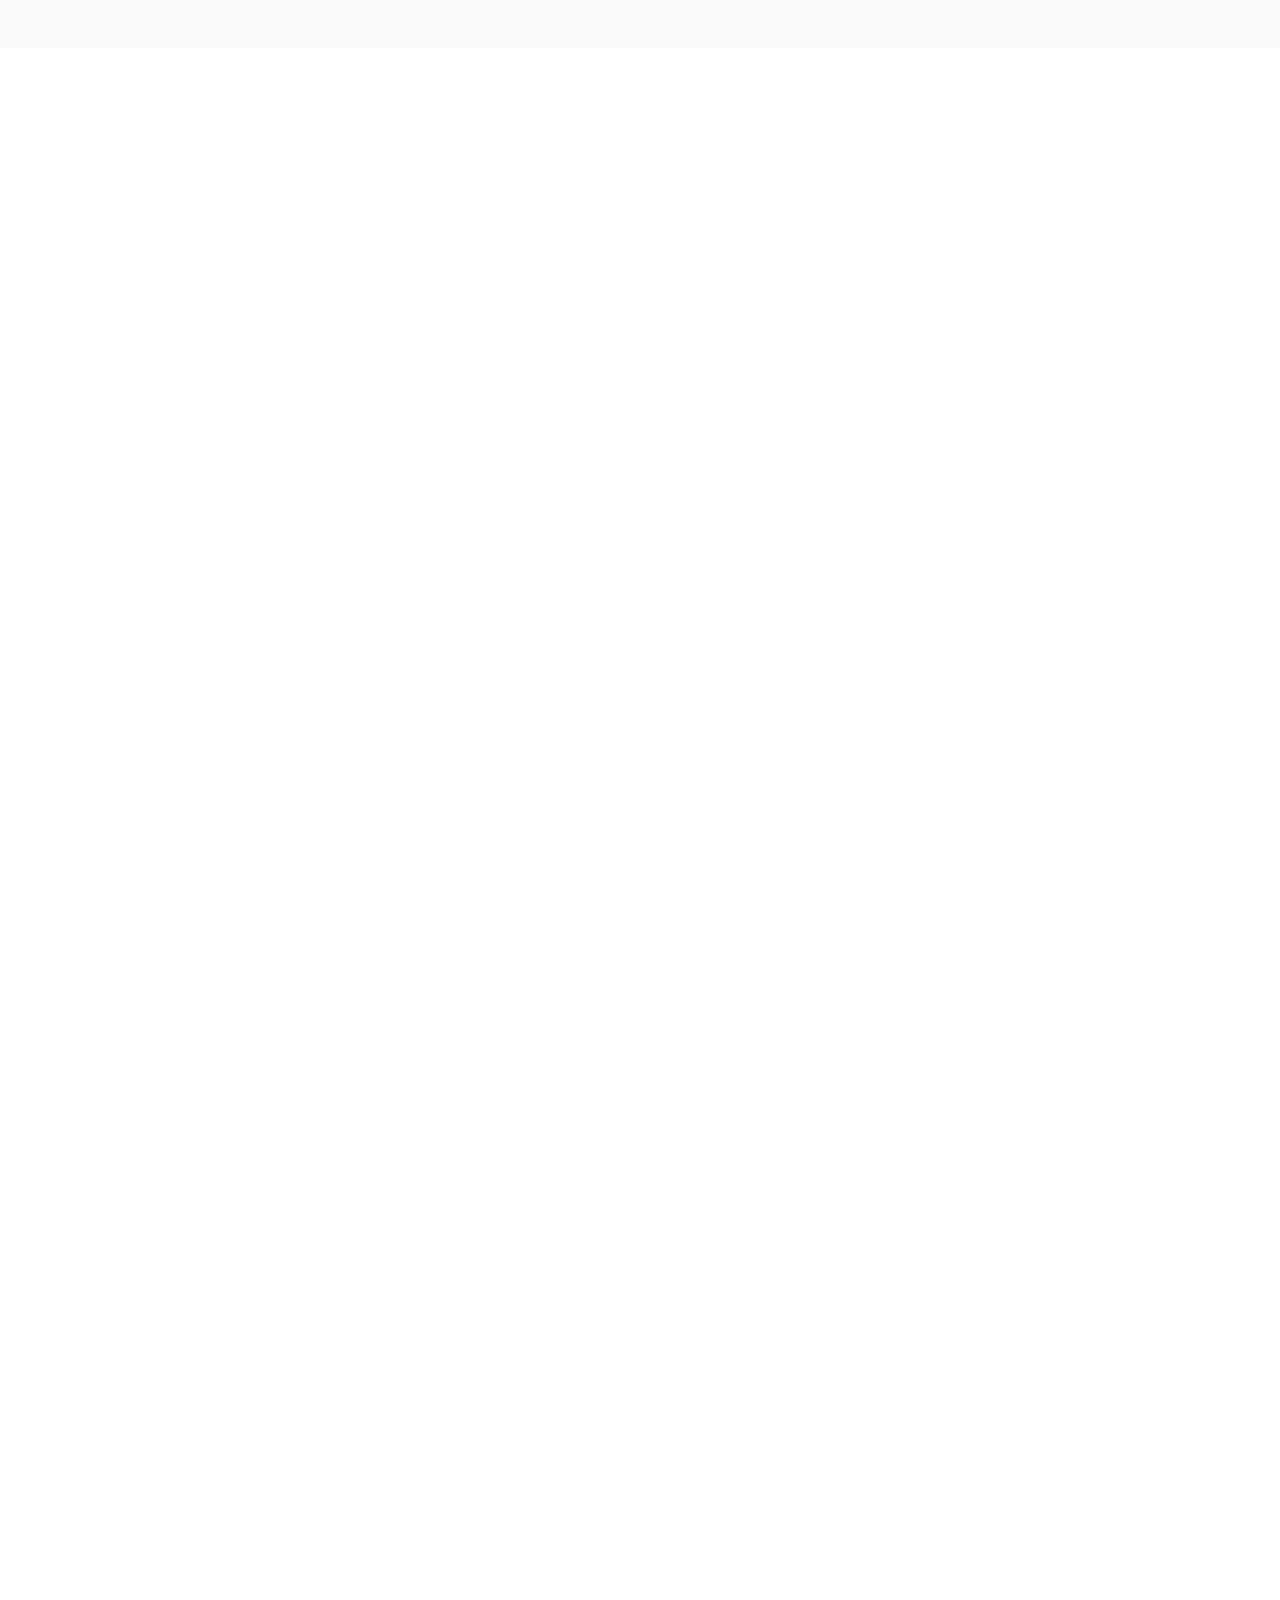
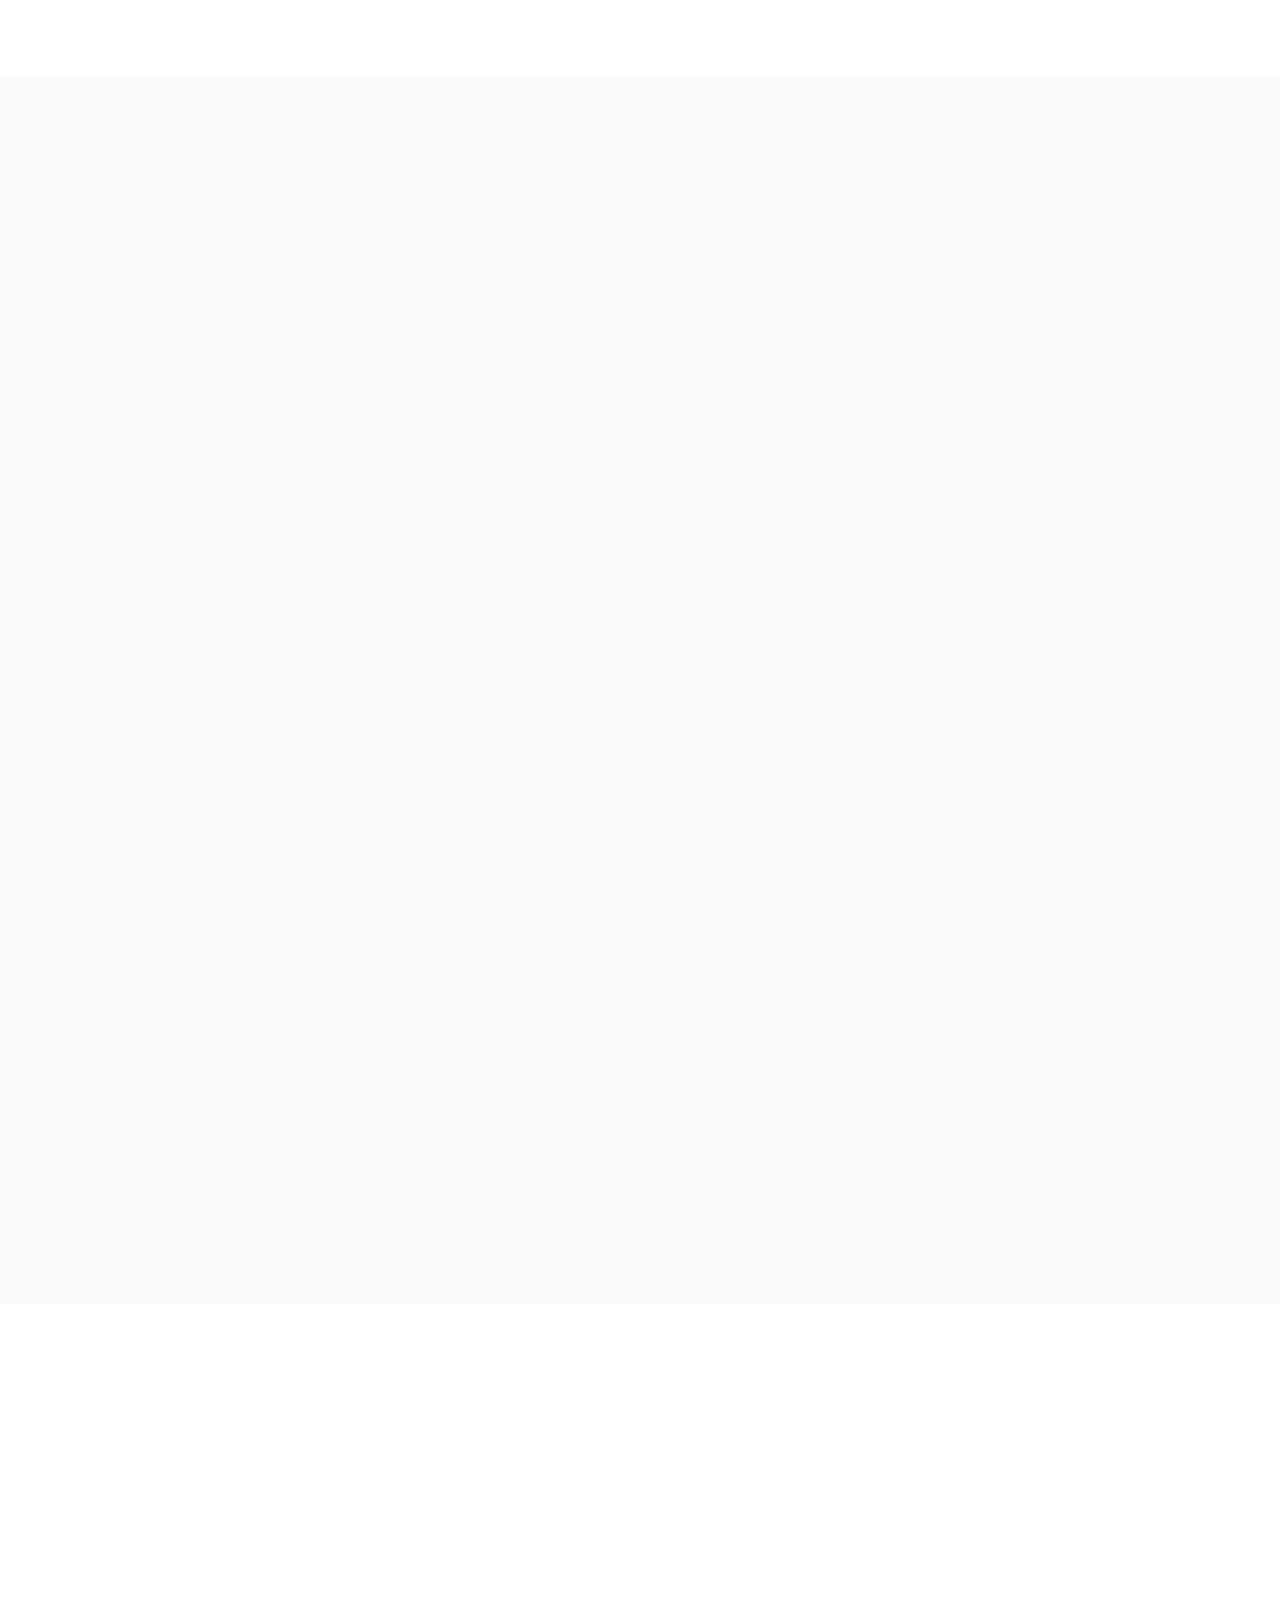
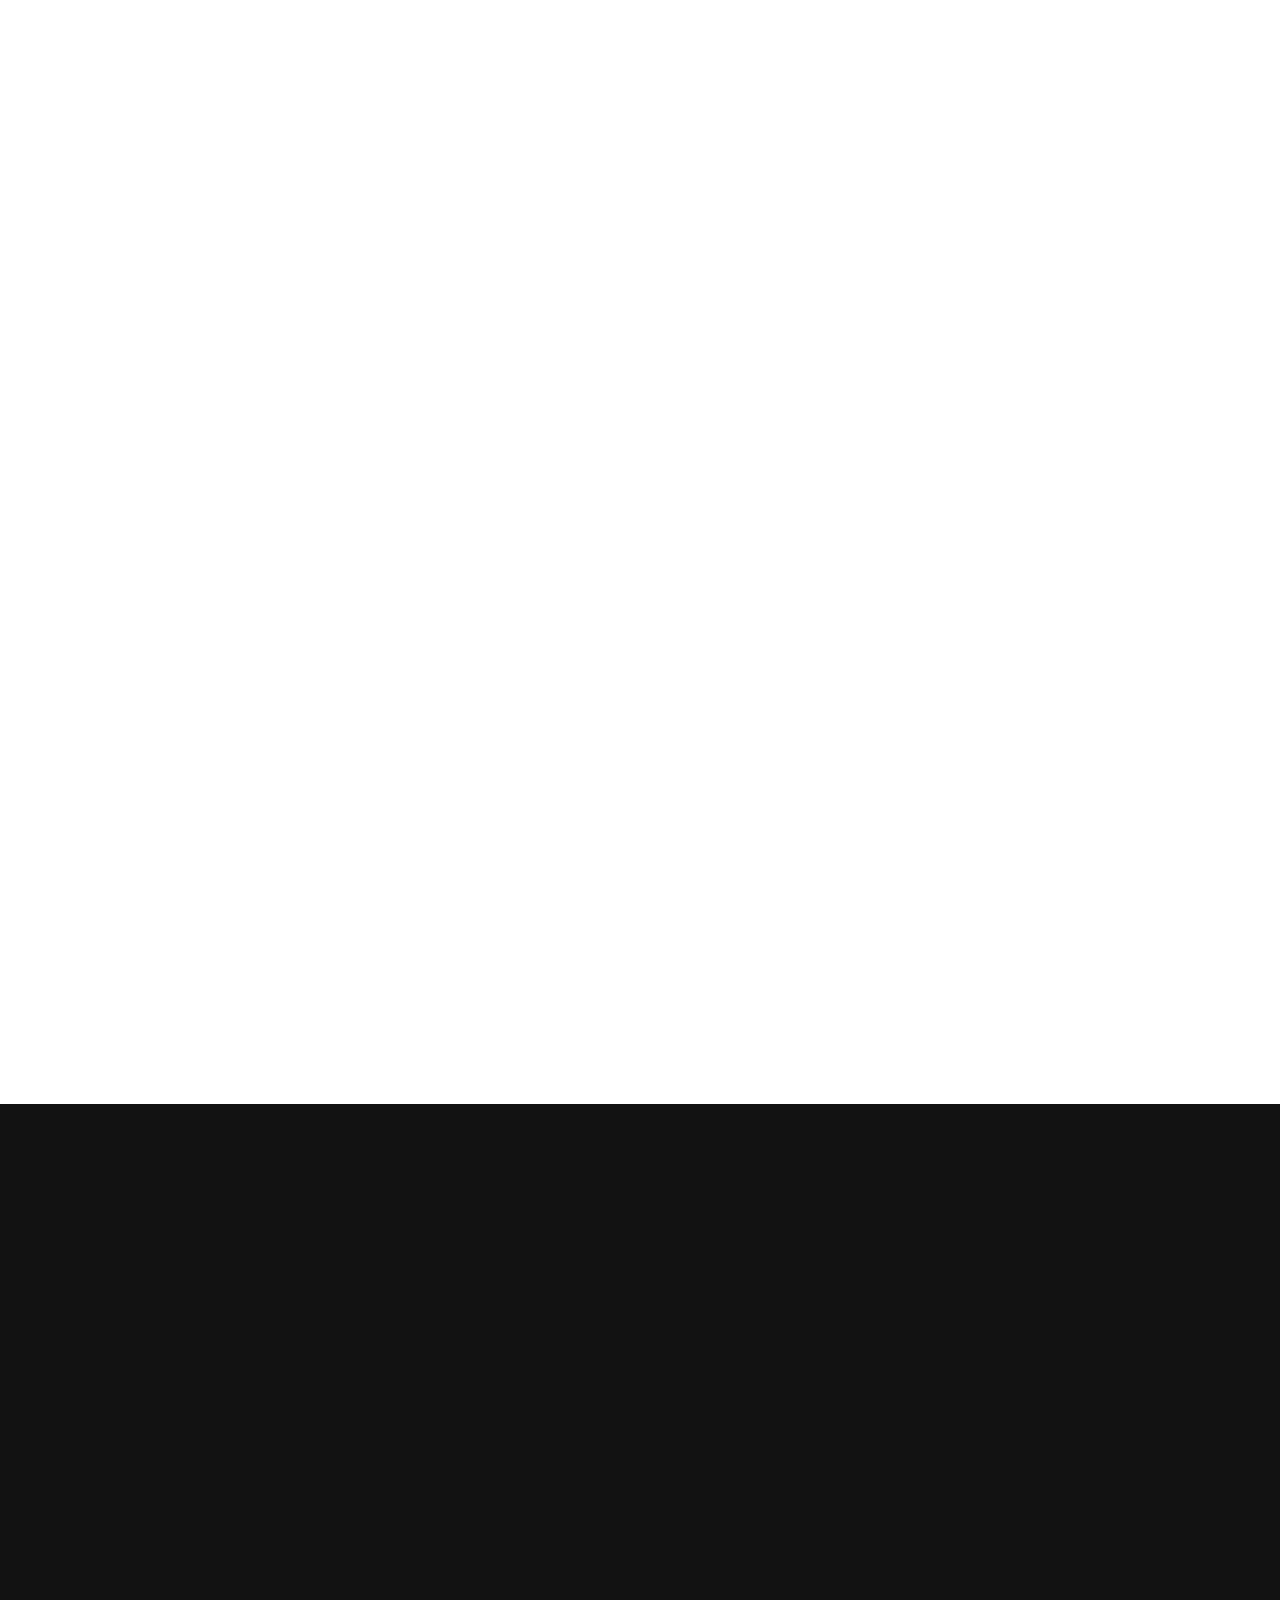
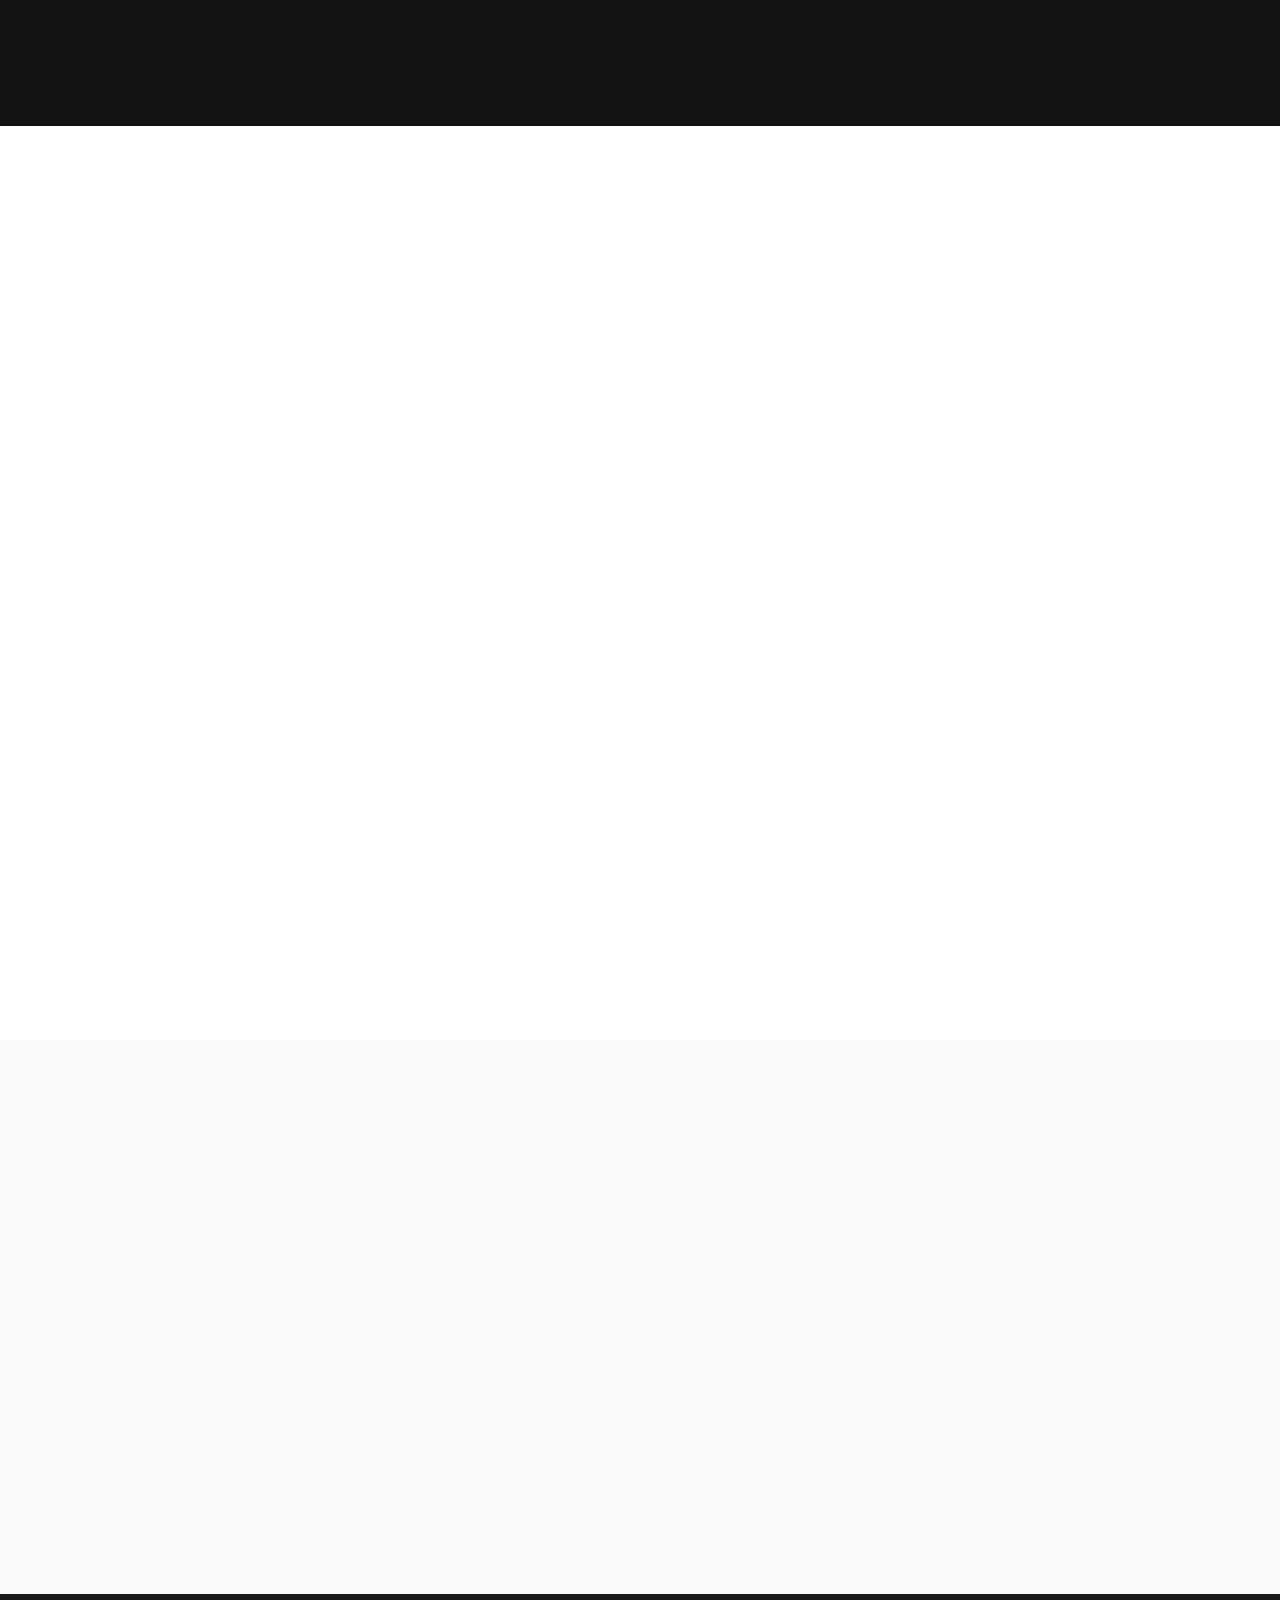
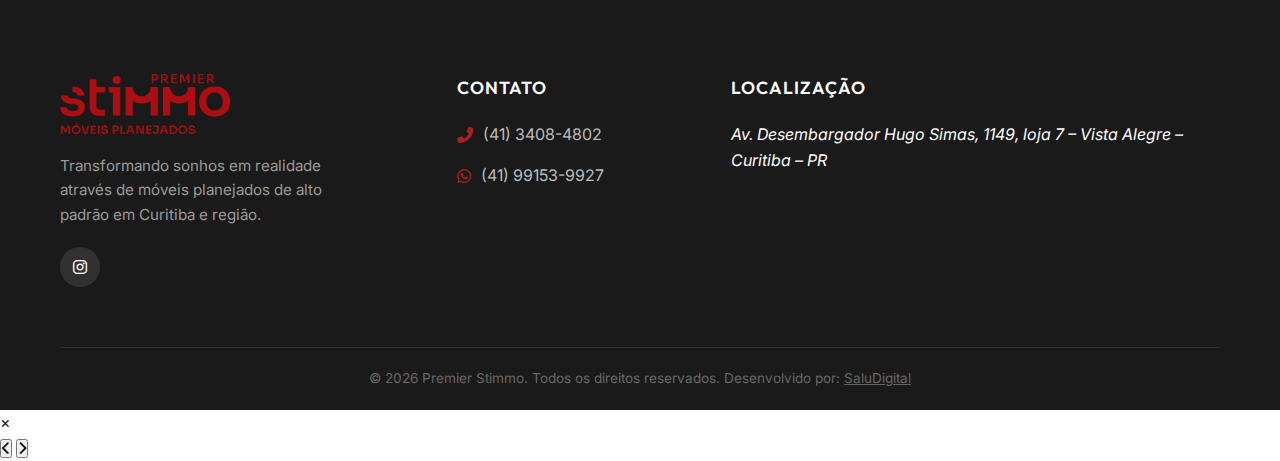
<file: meta.html>
<!DOCTYPE html>
<html lang="pt-BR">

<head>
    <!-- Google tag (gtag.js) -->
    <script async src="https://www.googletagmanager.com/gtag/js?id=G-Y5HDH6KVC0"></script>
    <script>
        window.dataLayer = window.dataLayer || [];
        function gtag() { dataLayer.push(arguments); }
        gtag('js', new Date());

        gtag('config', 'G-Y5HDH6KVC0');
    </script>
    <!-- Google Tag Manager -->
    <script>(function (w, d, s, l, i) {
            w[l] = w[l] || []; w[l].push({
                'gtm.start':
                    new Date().getTime(), event: 'gtm.js'
            }); var f = d.getElementsByTagName(s)[0],
                j = d.createElement(s), dl = l != 'dataLayer' ? '&l=' + l : ''; j.async = true; j.src =
                    'https://www.googletagmanager.com/gtm.js?id=' + i + dl; f.parentNode.insertBefore(j, f);
        })(window, document, 'script', 'dataLayer', 'GTM-5RF2M6GP');</script>
    <!-- End Google Tag Manager -->
    <meta charset="UTF-8">
    <meta name="viewport" content="width=device-width, initial-scale=1.0">
    <meta name="description"
        content="Móveis Planejados em Curitiba que Transformam Sonhos em Realidade. Premier Stimmo: sofisticação sob medida, tecnologia e atendimento humano.">
    <link rel="shortcut icon" href="favicon.png" type="image/x-icon">
    <title>Premier Stimmo – Móveis Planejados em Curitiba</title>

    <!-- Fonts -->
    <link rel="preconnect" href="https://fonts.googleapis.com">
    <link rel="preconnect" href="https://fonts.gstatic.com" crossorigin>
    <link
        href="https://fonts.googleapis.com/css2?family=Inter:wght@300;400;500;600&family=Outfit:wght@300;400;500;600;700&display=swap"
        rel="stylesheet">

    <!-- CSS -->
    <link rel="stylesheet" href="style.css">
    <link rel="stylesheet" href="casacor.css">

    <!-- Icons -->
    <link rel="stylesheet" href="https://cdnjs.cloudflare.com/ajax/libs/font-awesome/6.4.0/css/all.min.css">
</head>

<body>
    <!-- Google Tag Manager (noscript) -->
    <noscript><iframe src="https://www.googletagmanager.com/ns.html?id=GTM-5RF2M6GP" height="0" width="0"
            style="display:none;visibility:hidden"></iframe></noscript>
    <!-- End Google Tag Manager (noscript) -->

    <!-- Header -->
    <header id="header">
        <div class="container">
            <div class="logo">
                <img src="logo.png" alt="Premier Stimmo - Móveis Planejados">
            </div>
        </div>
    </header>


    <!-- Hero Section -->
    <section id="hero">
        <img src="hero-bg.jpg" alt="Móveis Planejados Premier Stimmo" class="hero-bg-img" fetchpriority="high"
            width="1920" height="1080">
        <div class="hero-overlay"></div>
        <div class="hero-content">
            <span class="eyebrow fade-in-up">Sofisticação Sob Medida</span>
            <h2 class="hero-title fade-in-up delay-1">Móveis Planejados em Curitiba que Transformam Sonhos em Realidade
            </h2>
            <p class="hero-subtitle fade-in-up delay-2">Mais do que móveis. Projetos que acolhem, inspiram e valorizam
                seu lar.</p>
            <a href="https://wa.me/5541991539927?text=Ol%C3%A1%2C%20vim%20atrav%C3%A9s%20de%20an%C3%BAncios%20do%20Meta%2C%20gostaria%20de%20solicitar%20um%20or%C3%A7amento."
                target="_blank" class="btn-primary fade-in-up delay-3">
                Solicitar orçamento personalizado <i class="fas fa-arrow-right"></i>
            </a>
        </div>
        <div class="scroll-down">
            <span>Explore</span>
            <i class="fas fa-chevron-down"></i>
        </div>
    </section>

    <!-- Section Institutional -->
    <section id="about" class="section bg-light">
        <div class="container split-layout">
            <div class="text-block reveal-on-scroll">
                <span class="section-tag">Nossa Essência</span>
                <h3>Ambientes bem projetados mudam a forma como você vive.</h3>
                <p>Na Premier Stimmo, entendemos que cada ambiente carrega histórias, expectativas e momentos de vida.
                    Por isso, desenvolvemos móveis planejados sob medida com atendimento humano, design inteligente e
                    qualidade superior, para que você viva seu lar com mais conforto, funcionalidade e bem-estar.</p>
                <div class="feature-list">
                    <div class="feature-item">
                        <i class="fas fa-check-circle"></i> <span>Atendimento Consultivo</span>
                    </div>
                    <div class="feature-item">
                        <i class="fas fa-check-circle"></i> <span>Design Inteligente</span>
                    </div>
                    <div class="feature-item">
                        <i class="fas fa-check-circle"></i> <span>Acabamento Impecável</span>
                    </div>
                </div>
                <a href="https://wa.me/5541991539927?text=Ol%C3%A1%2C%20vim%20atrav%C3%A9s%20de%20an%C3%BAncios%20do%20Meta%2C%20gostaria%20de%20solicitar%20um%20or%C3%A7amento."
                    target="_blank" class="btn-secondary">Conheça nosso processo</a>
            </div>
            <div class="image-block reveal-on-scroll delay-1">
                <iframe loading="lazy" width="315" height="560" src="https://www.youtube.com/embed/ExKJ7uvBSts"
                    title="Nossa Essência - Premier Stimmo" frameborder="0"
                    allow="accelerometer; autoplay; clipboard-write; encrypted-media; gyroscope; picture-in-picture; web-share"
                    allowfullscreen
                    style="display: block; margin: 0 auto; border-radius: 12px; box-shadow: 0 10px 30px rgba(0,0,0,0.1);"></iframe>
            </div>
        </div>
    </section>

    <!-- Services / Journey Section -->
    <section id="process" class="section">
        <div class="container">
            <div class="section-header text-center reveal-on-scroll">
                <span class="section-tag">Jornada do Cliente</span>
                <h3>Um atendimento próximo que acompanha você de verdade</h3>
                <p>Planejar móveis é mais do que definir cores e medidas. É realizar um sonho.</p>
            </div>

            <div class="process-grid">
                <div class="process-card reveal-on-scroll delay-1">
                    <div class="icon-box">
                        <i class="fas fa-comments"></i>
                    </div>
                    <h4>Atendimento</h4>
                    <p>Atendimento de excelência focado no seu estilo de vida e necessidades.</p>
                </div>
                <div class="process-card reveal-on-scroll delay-2">
                    <div class="icon-box">
                        <i class="fas fa-pencil-ruler"></i>
                    </div>
                    <h4>Design</h4>
                    <p>Designers e arquitetos experientes criando projetos personalizados.</p>
                </div>
                <div class="process-card reveal-on-scroll delay-3">
                    <div class="icon-box">
                        <i class="fas fa-cogs"></i>
                    </div>
                    <h4>Produção</h4>
                    <p>Tecnologia de ponta garantindo precisão milimétrica e acabamento.</p>
                </div>
                <div class="process-card reveal-on-scroll delay-4">
                    <div class="icon-box">
                        <i class="fas fa-heart"></i>
                    </div>
                    <h4>Entrega</h4>
                    <p>Pós-venda dedicado até a vistoria final. Sua satisfação garantida.</p>
                </div>
            </div>

            <div class="text-center mt-50 reveal-on-scroll">
                <a href="https://wa.me/5541991539927?text=Ol%C3%A1%2C%20vim%20atrav%C3%A9s%20de%20an%C3%BAncios%20do%20Meta%2C%20gostaria%20de%20solicitar%20um%20or%C3%A7amento."
                    target="_blank" class="btn-primary">Solicitar orçamento
                    personalizado</a>
            </div>
        </div>
    </section>



    <!-- New Vision 2026 Section -->
    <section id="vision-2026" class="section bg-light">
        <div class="container split-layout">
            <div class="video-block reveal-on-scroll">
                <iframe loading="lazy" width="315" height="560" src="https://www.youtube.com/embed/BZ82E9e4_Ls"
                    title="Novo Olhar - Premier Stimmo" frameborder="0"
                    allow="accelerometer; autoplay; clipboard-write; encrypted-media; gyroscope; picture-in-picture; web-share"
                    allowfullscreen
                    style="display: block; margin: 0 auto; border-radius: 12px; box-shadow: 0 10px 30px rgba(0,0,0,0.1);"></iframe>
            </div>
            <div class="text-block reveal-on-scroll delay-1">
                <span class="section-tag">Novo Olhar</span>
                <h3>Para onde você quer levar o seu lar em 2026?</h3>
                <p class="subtitle-2026">Mais conforto, mais funcionalidade ou mais personalidade?</p>
                <div class="content-2026">
                    <p>Cada escolha hoje define como você vai viver amanhã. Ambientes bem planejados não são só bonitos,
                        eles facilitam a rotina, acolhem histórias e acompanham novas fases da vida 🛋️✨</p>
                    <p>Se 2026 pede mudança, comece pelo lugar onde tudo acontece.</p>
                </div>
                <a href="https://wa.me/5541991539927?text=Ol%C3%A1%2C%20vim%20atrav%C3%A9s%20de%20an%C3%BAncios%20do%20Meta%2C%20gostaria%20de%20solicitar%20um%20or%C3%A7amento."
                    target="_blank" class="btn-primary mt-30">Planejar meu 2026 <i class="fas fa-calendar-alt"></i></a>
            </div>
        </div>
    </section>

    <!-- Lifestyle Gallery Section -->
    <section id="lifestyle" class="section">
        <div class="container">
            <div class="section-header text-center reveal-on-scroll">
                <span class="section-tag">Projetos Exclusivos</span>
                <h3>Ambientes pensados para quem valoriza viver bem</h3>
                <p>Cada projeto é desenvolvido sob medida, respeitando estilo, espaço e forma de viver. Nada aqui é
                    padrão. Cada ambiente nasce de um projeto único.</p>
            </div>

            <div class="lifestyle-gallery">
                <div class="gallery-item reveal-on-scroll">
                    <img loading="lazy" src="lifestyle-kitchen.jpg" alt="Cozinha Gourmet Planejada">
                </div>
                <div class="gallery-item reveal-on-scroll delay-1">
                    <img loading="lazy" src="lifestyle-mixed-1.jpg" alt="Projeto Exclusivo Premier Stimmo">
                </div>
                <div class="gallery-item reveal-on-scroll delay-2">
                    <img loading="lazy" src="lifestyle-living-sofa.jpg" alt="Sala de Estar Confortável">
                </div>
                <div class="gallery-item reveal-on-scroll delay-3">
                    <img loading="lazy" src="lifestyle-mixed-2.jpg" alt="Projeto Exclusivo Premier Stimmo">
                </div>
                <div class="gallery-item reveal-on-scroll delay-1">
                    <img loading="lazy" src="lifestyle-bedroom-teen.jpg" alt="Quarto Teen Inteligente">
                </div>
                <div class="gallery-item reveal-on-scroll delay-2">
                    <img loading="lazy" src="lifestyle-living-dining.jpg" alt="Ambientes Integrados">
                </div>
                <div class="gallery-item reveal-on-scroll delay-3">
                    <img loading="lazy" src="lifestyle-mixed-3.jpg" alt="Projeto Exclusivo Premier Stimmo">
                </div>
                <div class="gallery-item reveal-on-scroll delay-4">
                    <img loading="lazy" src="lifestyle-baby-room-2.jpg" alt="Quarto de Bebê Aconchegante">
                </div>
                <div class="gallery-item reveal-on-scroll delay-1">
                    <img loading="lazy" src="lifestyle-office.jpg" alt="Home Office Moderno">
                </div>
                <div class="gallery-item reveal-on-scroll delay-2">
                    <img loading="lazy" src="lifestyle-mixed-4.jpg" alt="Projeto Exclusivo Premier Stimmo">
                </div>
                <div class="gallery-item reveal-on-scroll delay-3">
                    <img loading="lazy" src="lifestyle-bedroom-kids.jpg" alt="Dormitório Infantil">
                </div>
                <div class="gallery-item reveal-on-scroll delay-4">
                    <img loading="lazy" src="lifestyle-kids-1.jpg" alt="Detalhes Planejados">
                </div>
                <div class="gallery-item reveal-on-scroll delay-1">
                    <img loading="lazy" src="lifestyle-mixed-5.jpg" alt="Projeto Exclusivo Premier Stimmo">
                </div>
                <div class="gallery-item reveal-on-scroll delay-2">
                    <img loading="lazy" src="lifestyle-bedroom.jpg" alt="Suíte Master">
                </div>
                <div class="gallery-item reveal-on-scroll delay-3">
                    <img loading="lazy" src="lifestyle-kids-2.jpg" alt="Design para Crianças">
                </div>
            </div>
        </div>
    </section>

    <!-- CASACOR Section -->
    <section id="casacor" class="section">
        <div class="container">
            <div class="section-header casacor-header-container reveal-on-scroll">
                <div class="casacor-header-content">
                    <h3>Projetos que ganham palco na <span class="highlight-red">CASACOR</span></h3>
                    <p>A CASACOR é uma das principais mostras de arquitetura, design e interiores do país. Participar
                        como
                        fornecedor oficial reforça nosso compromisso com projetos funcionais, autorais e de alto padrão.
                    </p>
                </div>
                <div class="casacor-header-stamp">
                    <img loading="lazy" src="casacor-seal.jpg" alt="Selo CASACOR Empresa Participante 2025">
                </div>
            </div>

            <div class="casacor-gallery reveal-on-scroll delay-1">
                <!-- Row 1: 3 Portrait Images -->
                <div class="casacor-item portrait">
                    <img loading="lazy" src="casacor-1.jpg" alt="Detalhe Suíte CASACOR - Cabeceira em Couro">
                    <div class="overlay">
                        <i class="fas fa-search-plus"></i>
                    </div>
                </div>
                <div class="casacor-item portrait">
                    <img loading="lazy" src="casacor-3.jpg" alt="Penteadeira e Design Orgânico CASACOR">
                    <div class="overlay">
                        <i class="fas fa-search-plus"></i>
                    </div>
                </div>
                <div class="casacor-item portrait">
                    <img loading="lazy" src="casacor-2.jpg" alt="Integração com Natureza CASACOR">
                    <div class="overlay">
                        <i class="fas fa-search-plus"></i>
                    </div>
                </div>

                <!-- Row 2: 2 Landscape Images -->
                <div class="casacor-item landscape">
                    <img loading="lazy" src="casacor-4.jpg" alt="Quarto Completo CASACOR">
                    <div class="overlay">
                        <i class="fas fa-search-plus"></i>
                    </div>
                </div>
                <div class="casacor-item landscape">
                    <img loading="lazy" src="casacor-5.jpg" alt="Closet e Cômoda Gold CASACOR">
                    <div class="overlay">
                        <i class="fas fa-search-plus"></i>
                    </div>
                </div>
            </div>
        </div>
    </section>

    <!-- Environments Section (Showroom) -->
    <section id="environments" class="section">
        <div class="container">
            <div class="section-header text-center reveal-on-scroll">
                <span class="section-tag">Um espaço para viver o projeto antes de decidir</span>
                <h3>Nosso showroom foi criado para que você possa sentir materiais, visualizar soluções e entender, na
                    prática, como um projeto planejado transforma ambientes.</h3>
            </div>

            <div class="showroom-gallery">

                <div class="gallery-item reveal-on-scroll delay-1">
                    <img loading="lazy" src="showroom-office-2.jpg"
                        alt="Showroom Premier Stimmo - Escritório Executivo">
                </div>
                <div class="gallery-item reveal-on-scroll delay-2">
                    <img loading="lazy" src="showroom-living-1.jpg"
                        alt="Showroom Premier Stimmo - Sala de Estar Integrada">
                </div>
                <div class="gallery-item reveal-on-scroll delay-3">
                    <img loading="lazy" src="showroom-kitchen-2.jpg" alt="Showroom Premier Stimmo - Detalhes Cozinha">
                </div>
                <div class="gallery-item reveal-on-scroll delay-1">
                    <img loading="lazy" src="showroom-dining-1.jpg" alt="Showroom Premier Stimmo - Sala de Jantar">
                </div>
                <div class="gallery-item reveal-on-scroll delay-2">
                    <img loading="lazy" src="showroom-bedroom-1.jpg" alt="Showroom Premier Stimmo - Dormitório de Luxo">
                </div>
                <div class="gallery-item reveal-on-scroll delay-3">
                    <img loading="lazy" src="showroom-dressing-table.jpg"
                        alt="Showroom Premier Stimmo - Penteadeira Nobre">
                </div>


            </div>
        </div>
    </section>


    <!-- Differentials Section -->
    <section id="differentials" class="section bg-dark text-white">
        <div class="container">
            <div class="section-header text-center reveal-on-scroll">
                <span class="section-tag tag-light">Por que escolher a Premier Stimmo?</span>
                <h3>Diferenciais que trazem tranquilidade e confiança</h3>
            </div>

            <div class="differentials-wrapper">
                <div class="diff-item reveal-on-scroll">
                    <div class="diff-number">01</div>
                    <h4>Garantia de 5 anos</h4>
                    <p>Segurança duradoura para o seu investimento.</p>
                </div>
                <div class="diff-item reveal-on-scroll delay-1">
                    <div class="diff-number">02</div>
                    <h4>Pagamento Facilitado</h4>
                    <p>Financeira própria com condições especiais.</p>
                </div>
                <div class="diff-item reveal-on-scroll delay-2">
                    <div class="diff-number">03</div>
                    <h4>Grupo Consolidado</h4>
                    <p>Entrega garantida pela solidez da marca.</p>
                </div>
                <div class="diff-item reveal-on-scroll delay-3">
                    <div class="diff-number">04</div>
                    <h4>Equipe Própria</h4>
                    <p>Especialistas em design, produção e montagem.</p>
                </div>
            </div>

            <div class="text-center mt-40 reveal-on-scroll">
                <p class="section-footer-text">Pensado para você se sentir seguro, valorizado e confiante em cada
                    decisão.</p>
            </div>
        </div>
    </section>

    <!-- Testimonials Section -->
    <section id="testimonials" class="section">
        <div class="container">
            <div class="section-header text-center reveal-on-scroll">
                <span class="section-tag">Depoimentos</span>
                <h3>O que nossos clientes dizem sobre nós</h3>
                <div class="stars header-stars"><i class="fas fa-star"></i><i class="fas fa-star"></i><i
                        class="fas fa-star"></i><i class="fas fa-star"></i><i class="fas fa-star"></i></div>
            </div>

            <div class="testimonial-carousel-container reveal-on-scroll delay-1">
                <div class="testimonial-track" id="testimonialTrack">

                    <!-- Testimonial 1 -->
                    <div class="testimonial-card">
                        <div class="stars"><i class="fas fa-star"></i><i class="fas fa-star"></i><i
                                class="fas fa-star"></i><i class="fas fa-star"></i><i class="fas fa-star"></i></div>
                        <p>"Excelente atendimento, desde o projeto até a montagem. O resultado superou minhas
                            expectativas. Recomendo muito!"</p>
                        <div class="client-info">
                            <img loading="lazy"
                                src="https://ui-avatars.com/api/?name=Ana+Silva&background=cbb26a&color=fff"
                                alt="Ana Silva">
                            <span>Ana Silva</span>
                        </div>
                    </div>

                    <!-- Testimonial 2 -->
                    <div class="testimonial-card">
                        <div class="stars"><i class="fas fa-star"></i><i class="fas fa-star"></i><i
                                class="fas fa-star"></i><i class="fas fa-star"></i><i class="fas fa-star"></i></div>
                        <p>"Qualidade impecável dos móveis e cumprimento rigoroso do prazo. Minha cozinha ficou um
                            sonho. Cada detalhe foi pensado."</p>
                        <div class="client-info">
                            <img loading="lazy"
                                src="https://ui-avatars.com/api/?name=Carlos+Eduardo&background=333&color=fff"
                                alt="Carlos Eduardo">
                            <span>Carlos Eduardo</span>
                        </div>
                    </div>

                    <!-- Testimonial 3 -->
                    <div class="testimonial-card">
                        <div class="stars"><i class="fas fa-star"></i><i class="fas fa-star"></i><i
                                class="fas fa-star"></i><i class="fas fa-star"></i><i class="fas fa-star"></i></div>
                        <p>"Profissionais muito atenciosos. Entenderam exatamente o que eu queria para o meu escritório
                            e trouxeram soluções incríveis."</p>
                        <div class="client-info">
                            <img loading="lazy"
                                src="https://ui-avatars.com/api/?name=Mariana+Costa&background=cbb26a&color=fff"
                                alt="Mariana Costa">
                            <span>Mariana Costa</span>
                        </div>
                    </div>

                    <!-- Testimonial 4 (New) -->
                    <div class="testimonial-card">
                        <div class="stars"><i class="fas fa-star"></i><i class="fas fa-star"></i><i
                                class="fas fa-star"></i><i class="fas fa-star"></i><i class="fas fa-star"></i></div>
                        <p>"Fiquei impressionada com o acabamento e a limpeza na montagem. Transformaram minha sala
                            completamente. Equipe nota 10!"</p>
                        <div class="client-info">
                            <img loading="lazy"
                                src="https://ui-avatars.com/api/?name=Fernanda+Lopes&background=333&color=fff"
                                alt="Fernanda Lopes">
                            <span>Fernanda Lopes</span>
                        </div>
                    </div>

                    <!-- Testimonial 5 (New) -->
                    <div class="testimonial-card">
                        <div class="stars"><i class="fas fa-star"></i><i class="fas fa-star"></i><i
                                class="fas fa-star"></i><i class="fas fa-star"></i><i class="fas fa-star"></i></div>
                        <p>"O projeto ficou funcional e lindo. Melhor custo-benefício que encontrei em Curitiba. O
                            pós-venda também foi excelente."</p>
                        <div class="client-info">
                            <img loading="lazy"
                                src="https://ui-avatars.com/api/?name=Ricardo+Mendes&background=cbb26a&color=fff"
                                alt="Ricardo Mendes">
                            <span>Ricardo Mendes</span>
                        </div>
                    </div>

                    <!-- Testimonial 6 (New) -->
                    <div class="testimonial-card">
                        <div class="stars"><i class="fas fa-star"></i><i class="fas fa-star"></i><i
                                class="fas fa-star"></i><i class="fas fa-star"></i><i class="fas fa-star"></i></div>
                        <p>"Amei meu closet novo! Tudo muito organizado e feito sob medida para o meu espaço. Recomendo
                            a Premier Stimmo de olhos fechados."</p>
                        <div class="client-info">
                            <img loading="lazy"
                                src="https://ui-avatars.com/api/?name=Beatriz+Souza&background=333&color=fff"
                                alt="Beatriz Souza">
                            <span>Beatriz Souza</span>
                        </div>
                    </div>

                </div>

                <!-- Controls -->
                <div class="carousel-controls">
                    <button class="control-btn prev"><i class="fas fa-chevron-left"></i></button>
                    <div class="carousel-dots">
                        <!-- Dots injected by JS -->
                    </div>
                    <button class="control-btn next"><i class="fas fa-chevron-right"></i></button>
                </div>
            </div>

            <div class="text-center mt-large reveal-on-scroll">
                <p><small>Avaliações reais via Google Meu Negócio</small></p>
            </div>
        </div>
    </section>

    <!-- Store Visit Section -->
    <section id="store-visit" class="section bg-light">
        <div class="container split-layout">
            <div class="text-block reveal-on-scroll">
                <span class="section-tag">Venha nos conhecer</span>
                <h3>Um espaço criado para receber você!</h3>
                <p>Aqui, o primeiro contato já diz muito. Por dentro, cada ambiente foi pensado para que você possa
                    sentir o projeto, conhecer os detalhes e decidir com tranquilidade.</p>
                <p class="store-invite-text"
                    style="color: var(--primary-color); font-weight: 500; margin-bottom: 30px;">
                    Esperamos você para dar início ao seu sonho.</p>
                <a href="https://www.google.com/maps/search/?api=1&query=Av.+Desembargador+Hugo+Simas,+1149"
                    target="_blank" class="btn-outline">Ver Localização <i class="fas fa-map-marker-alt"></i></a>
            </div>

            <div class="image-block reveal-on-scroll delay-1 store-feature-img">
                <img loading="lazy" src="store-front-2.jpg" alt="Fachada Premier Stimmo">
            </div>
        </div>
    </section>

    <!-- Location & Footer -->
    <footer id="footer">
        <div class="container">
            <div class="footer-grid">
                <div class="footer-col">
                    <img loading="lazy" src="logo.png" alt="Premier Stimmo" class="footer-logo">
                    <p>Transformando sonhos em realidade através de móveis planejados de alto padrão em Curitiba e
                        região.</p>
                    <div class="social-links">
                        <a href="https://www.instagram.com/premierstimmo/" target="_blank"><i
                                class="fab fa-instagram"></i></a>
                    </div>
                </div>
                <div class="footer-col">
                    <h4>Contato</h4>
                    <ul class="contact-list">
                        <li><a href="tel:+554134084802" class="footer-link-clean"><i class="fas fa-phone-alt"></i> (41)
                                3408-4802</a></li>
                        <li><a href="https://wa.me/5541991539927?text=Ol%C3%A1%2C%20vim%20atrav%C3%A9s%20de%20an%C3%BAncios%20do%20Meta%2C%20gostaria%20de%20solicitar%20um%20or%C3%A7amento."
                                target="_blank" class="footer-link-clean"><i class="fab fa-whatsapp"></i> (41)
                                99153-9927</a></li>
                    </ul>
                </div>
                <div class="footer-col">
                    <h4>Localização</h4>
                    <address>
                        Av. Desembargador Hugo Simas, 1149, loja 7 – Vista Alegre – Curitiba – PR
                    </address>
                </div>
            </div>
            <div class="footer-bottom">
                <p>&copy; 2026 Premier Stimmo. Todos os direitos reservados. Desenvolvido por: <a
                        href="https://saludigital.com.br/" target="_blank" rel="noopener noreferrer"
                        style="color: inherit; text-decoration: underline;">SaluDigital</a></p>
            </div>
        </div>
    </footer>

    <!-- WhatsApp Floating Button -->
    <a href="https://wa.me/5541991539927?text=Ol%C3%A1%2C%20vim%20atrav%C3%A9s%20de%20an%C3%BAncios%20do%20Meta%2C%20gostaria%20de%20solicitar%20um%20or%C3%A7amento."
        target="_blank" class="whatsapp-float" title="Fale conosco no WhatsApp">
        <i class="fab fa-whatsapp"></i>
    </a>
    <!-- Lightbox Modal -->
    <div id="lightbox" class="lightbox">
        <span class="lightbox-close">&times;</span>
        <img loading="lazy" class="lightbox-content" id="lightboxImg">
        <div id="lightboxCaption"></div>
        <button class="lightbox-prev"><i class="fas fa-chevron-left"></i></button>
        <button class="lightbox-next"><i class="fas fa-chevron-right"></i></button>
    </div>

    <!-- Scripts -->
    <script src="carousel.js"></script>
    <script src="script.js"></script>
</body>

</html>
</file>
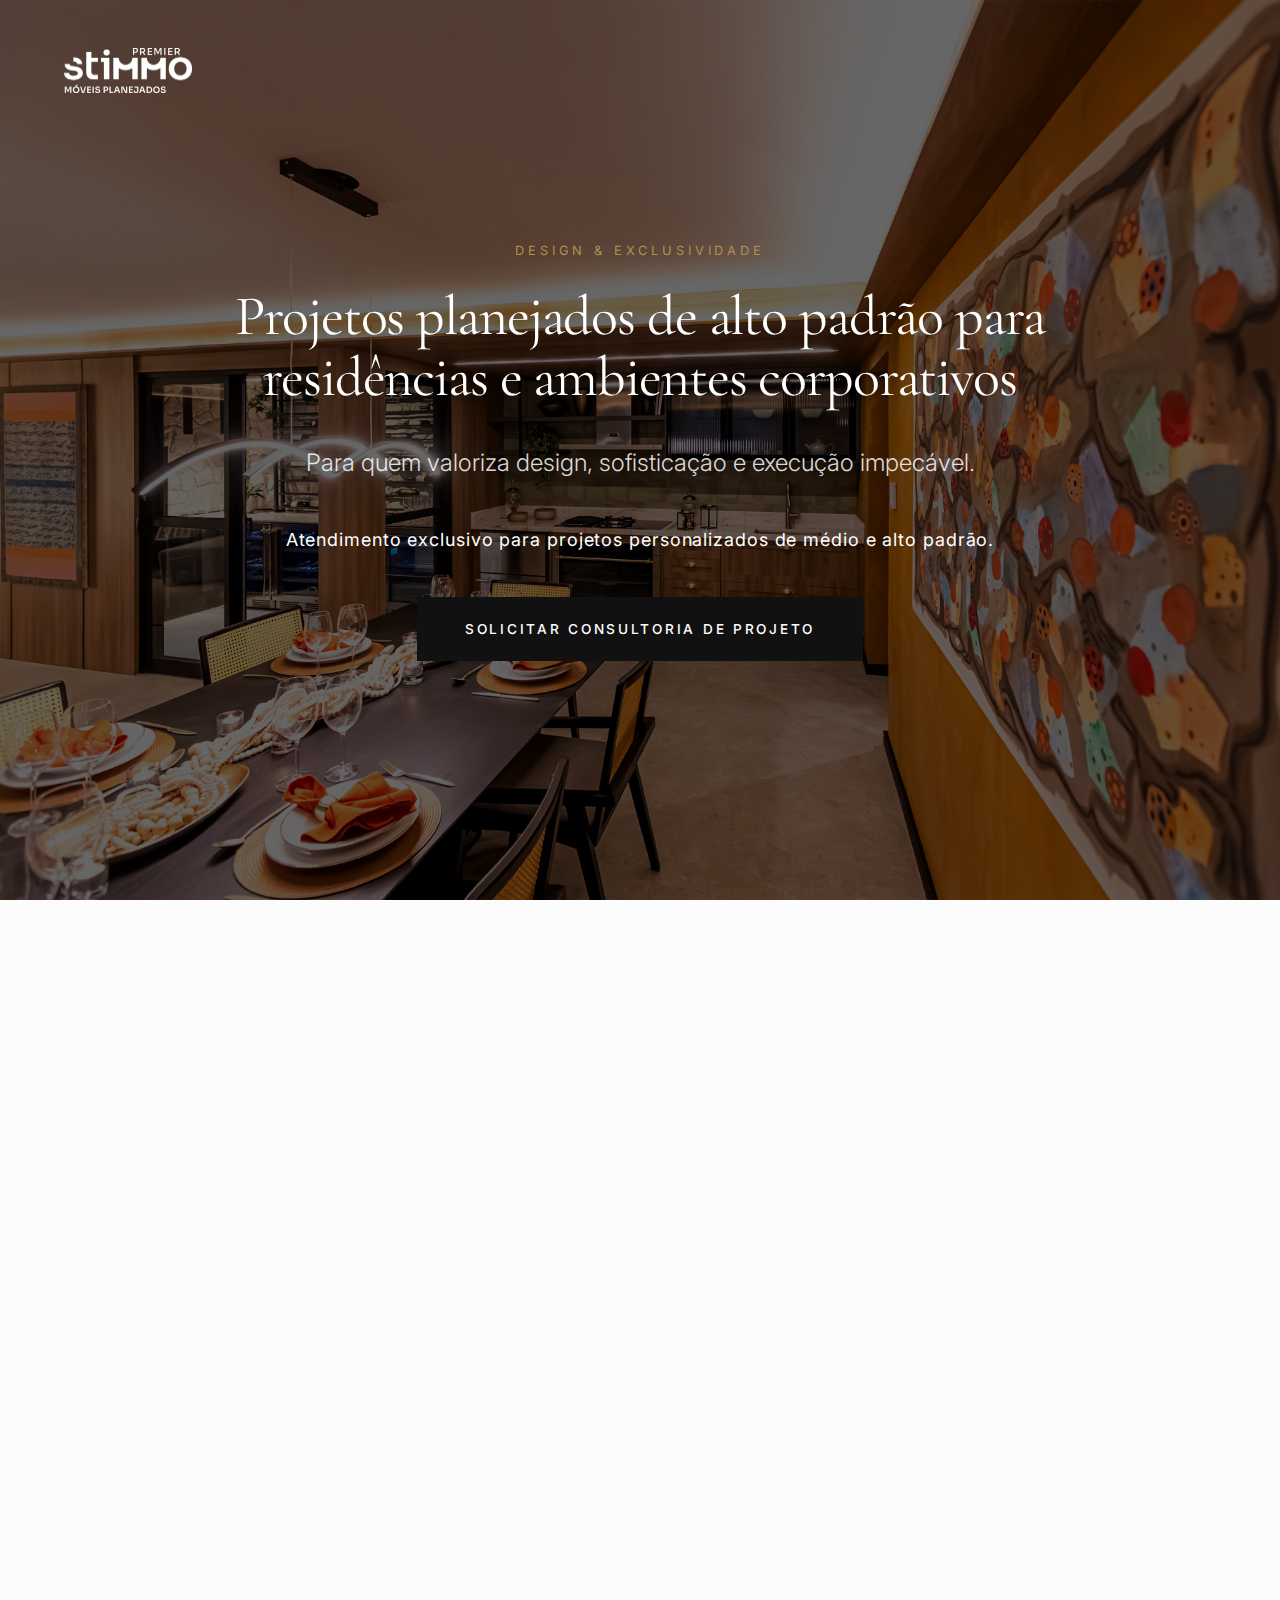
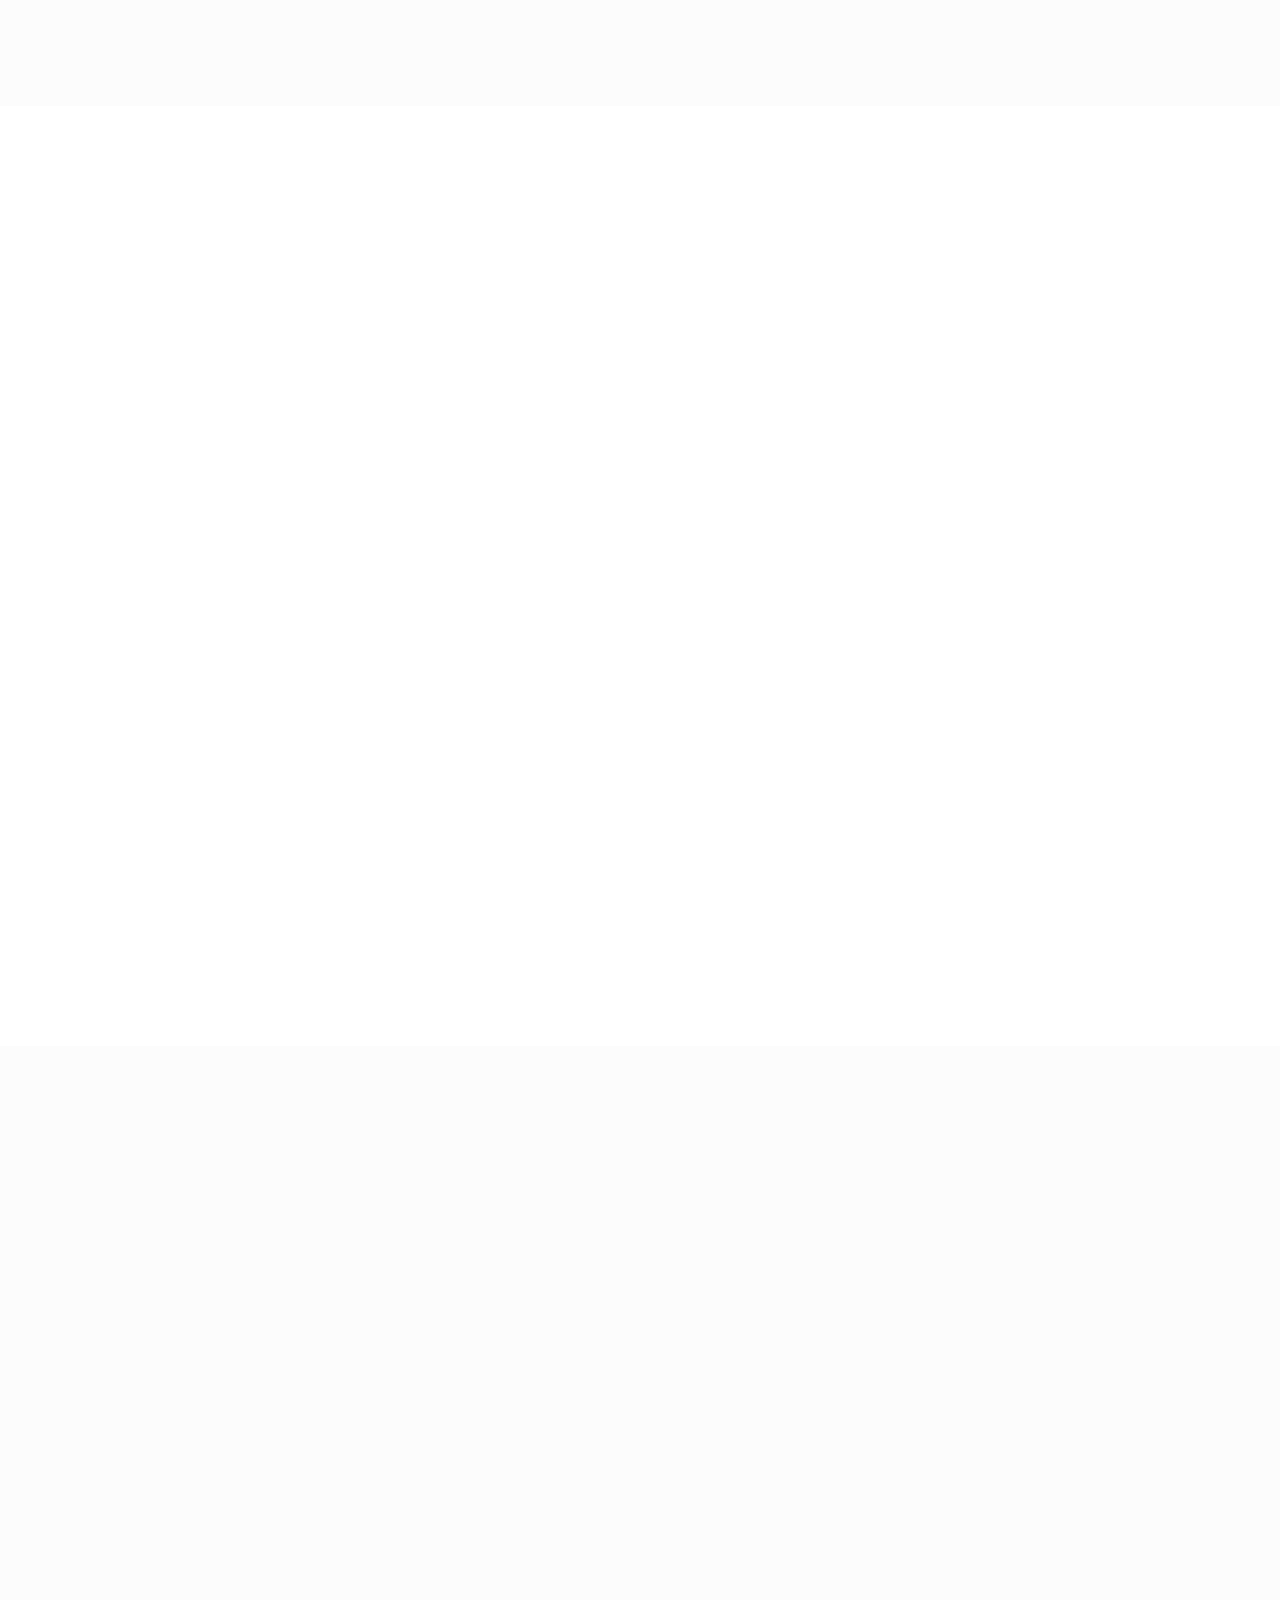
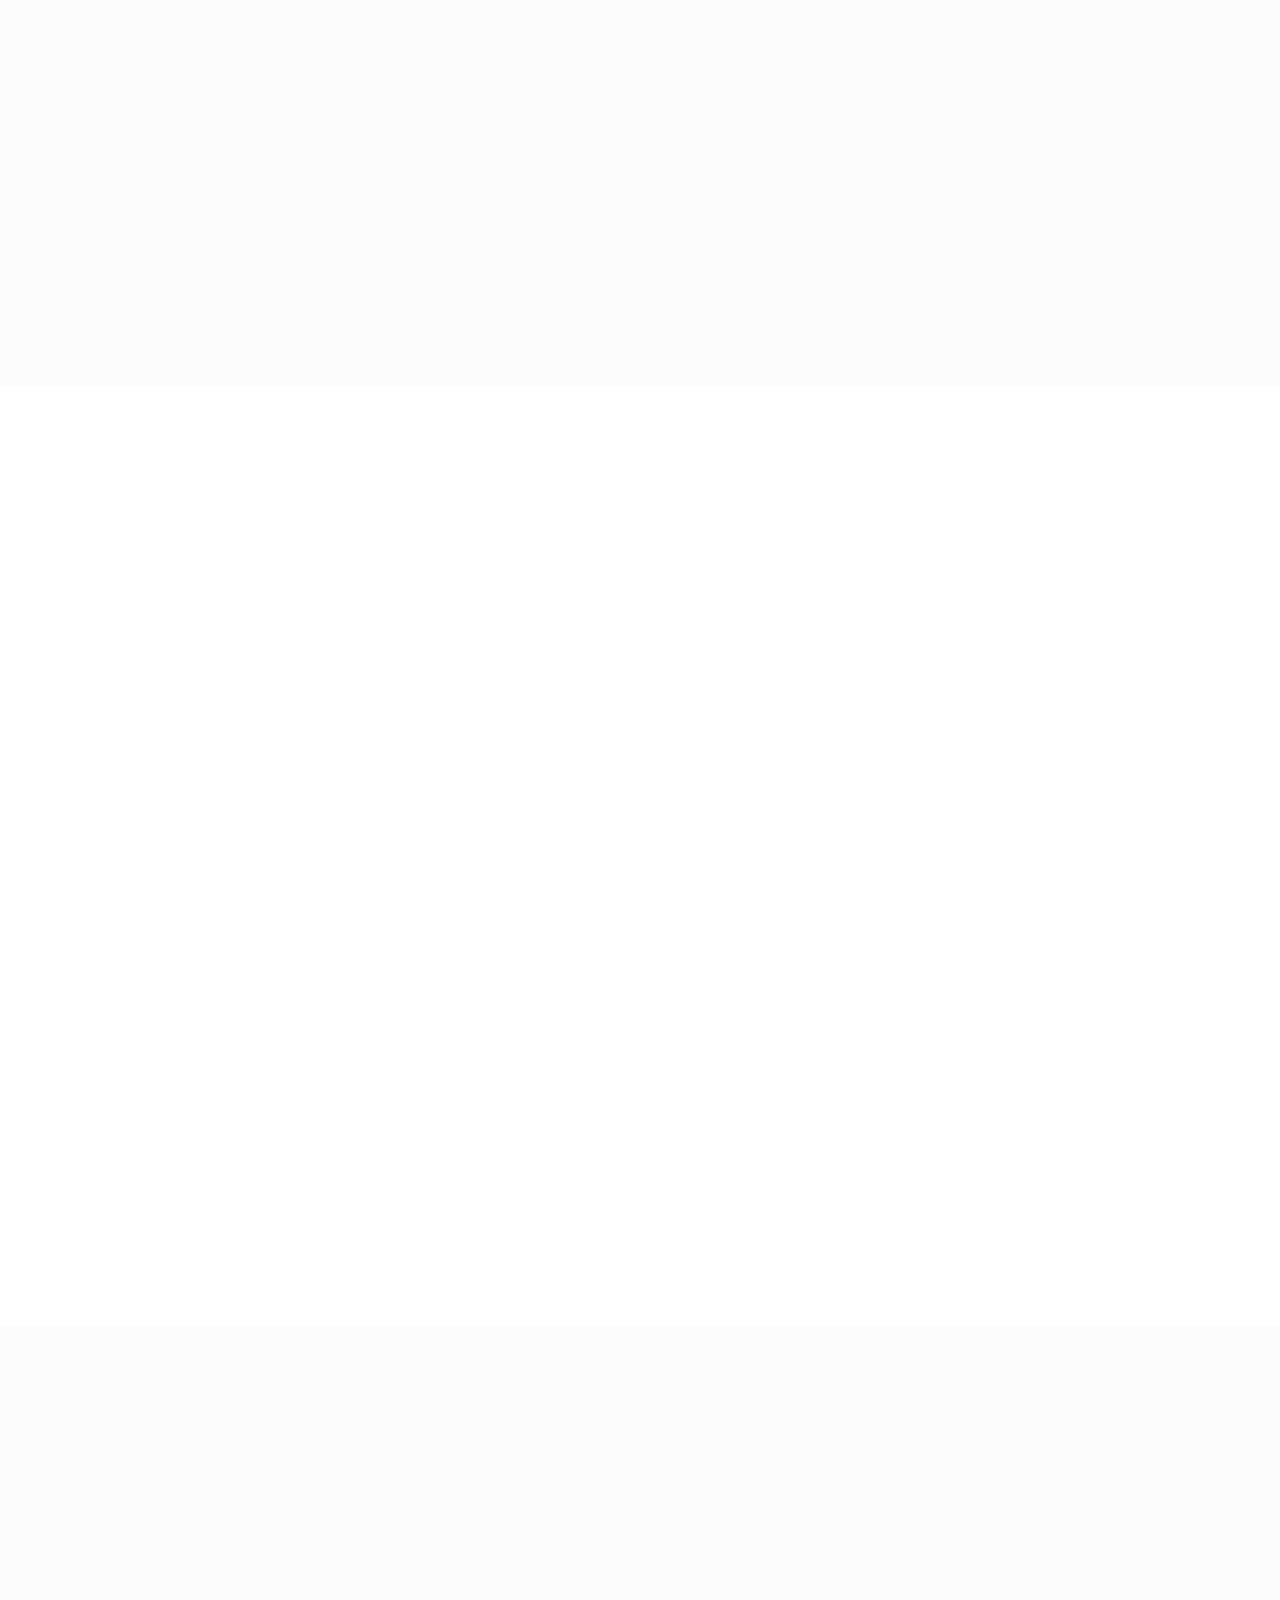
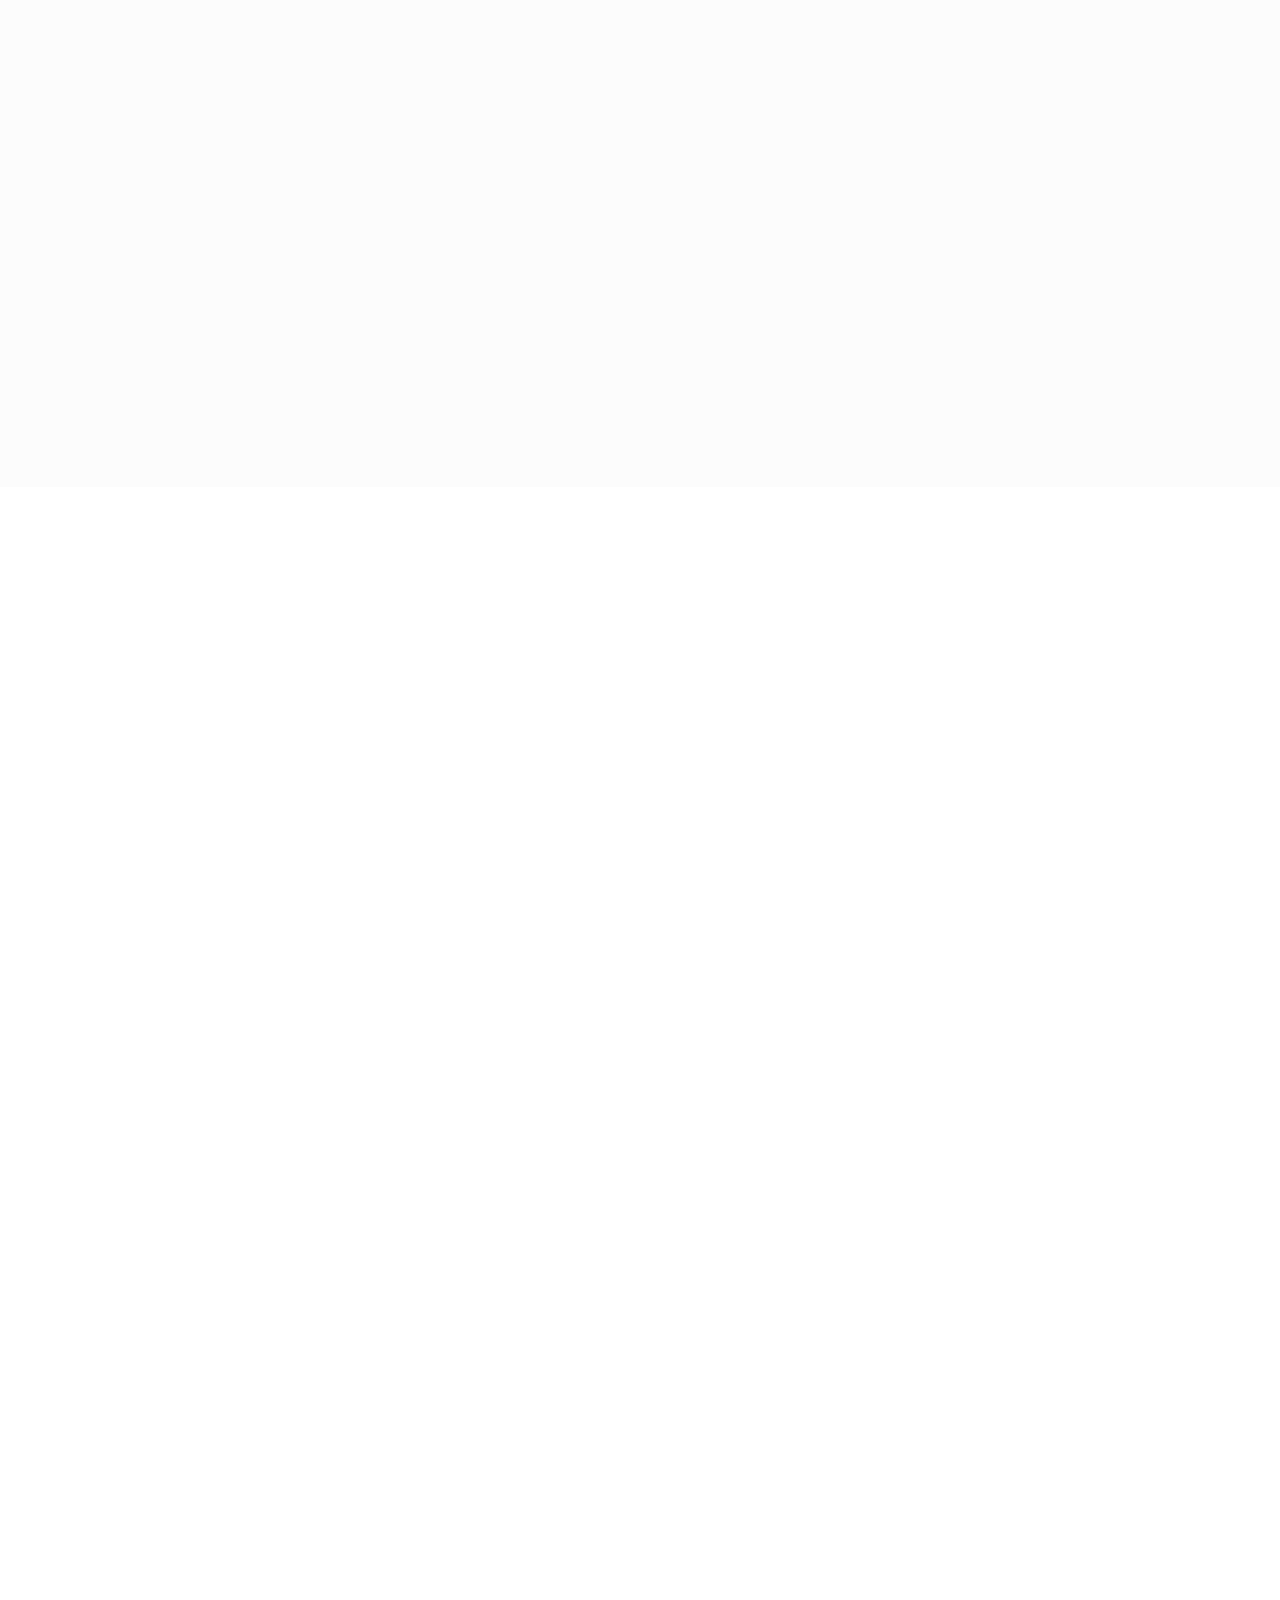
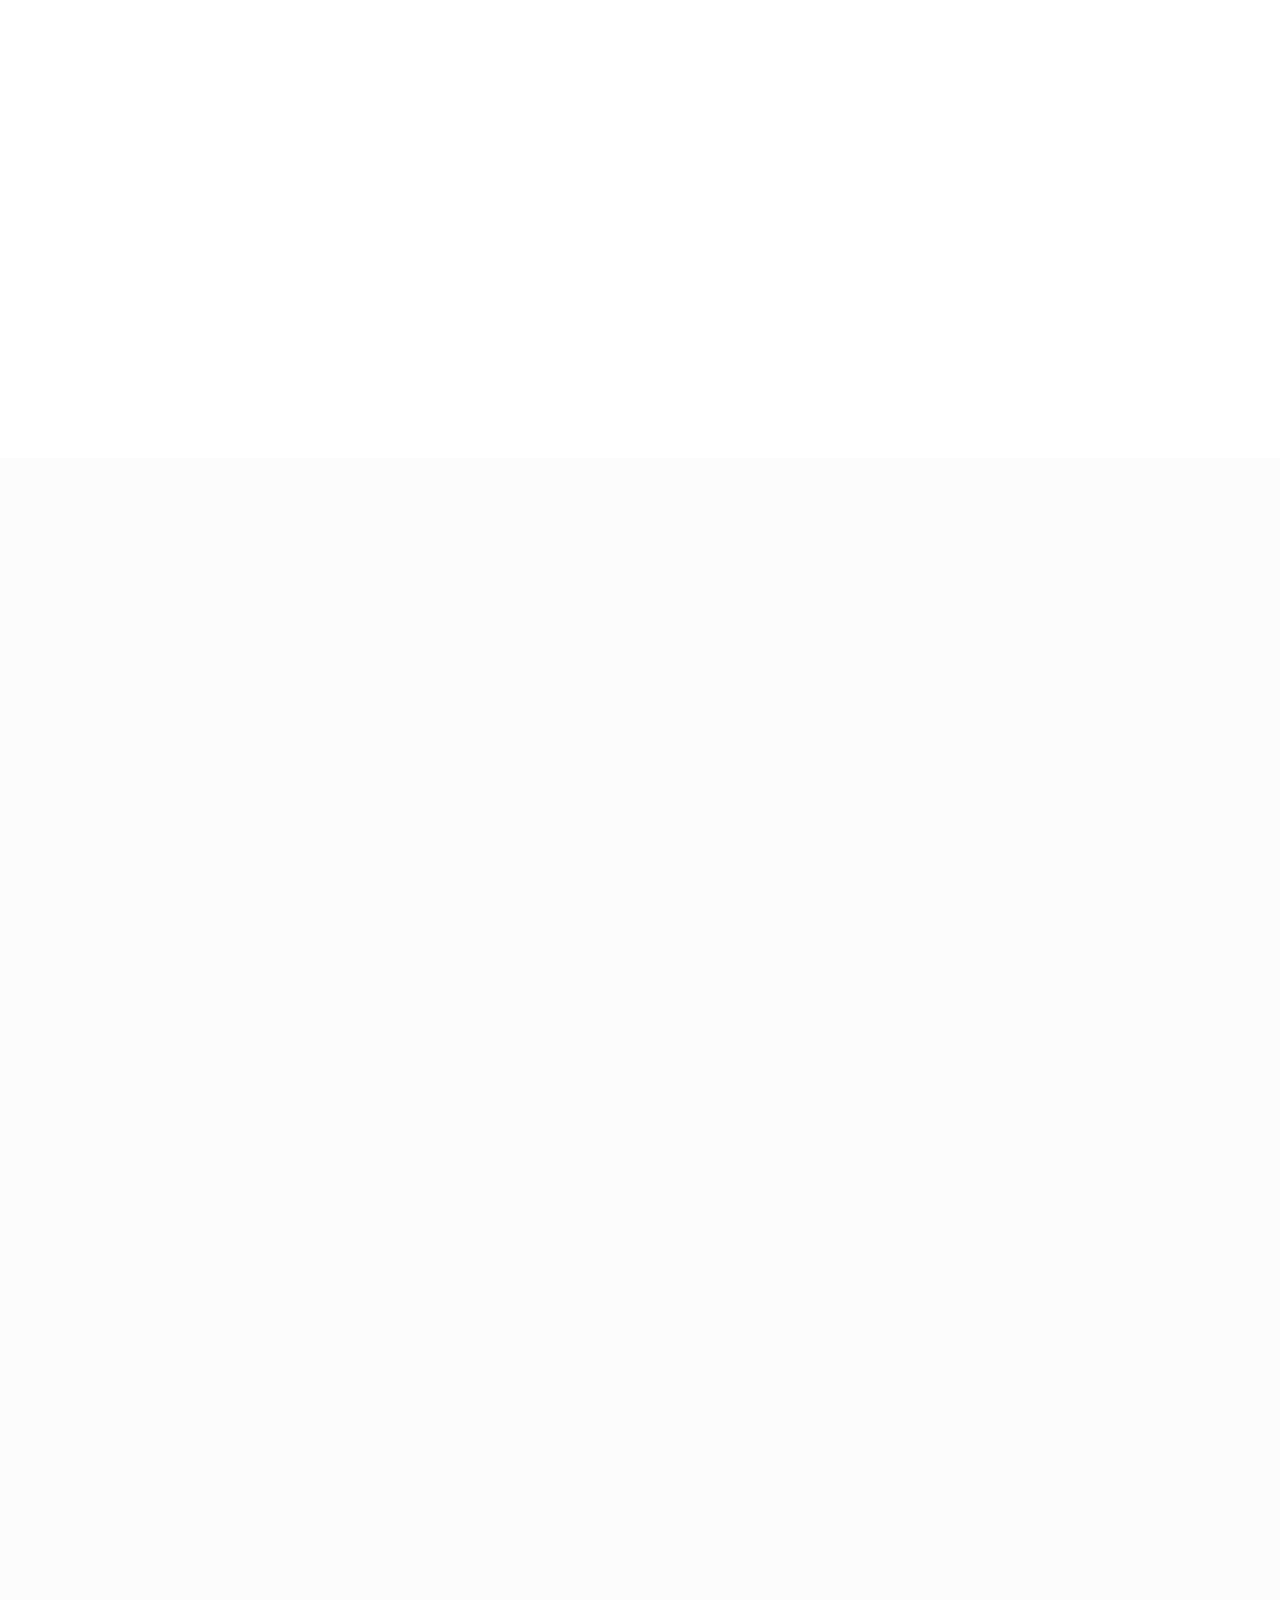
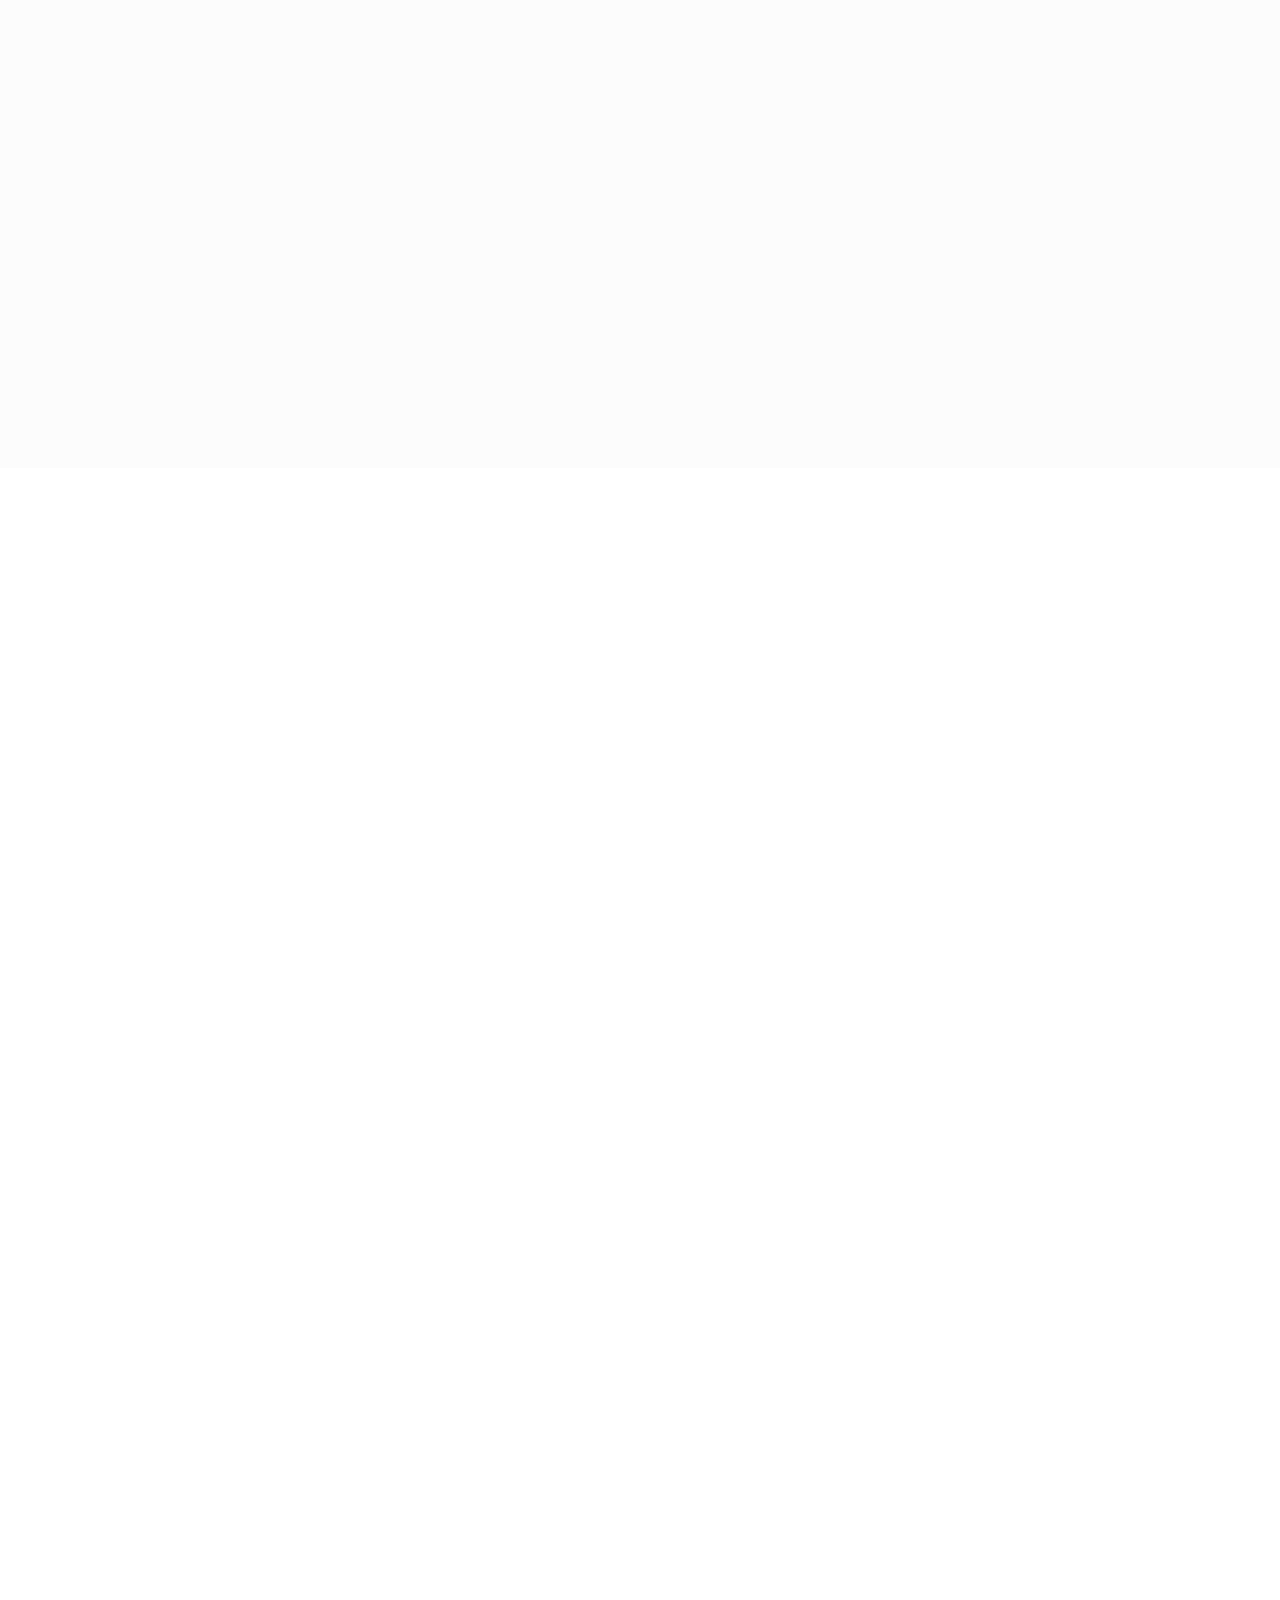
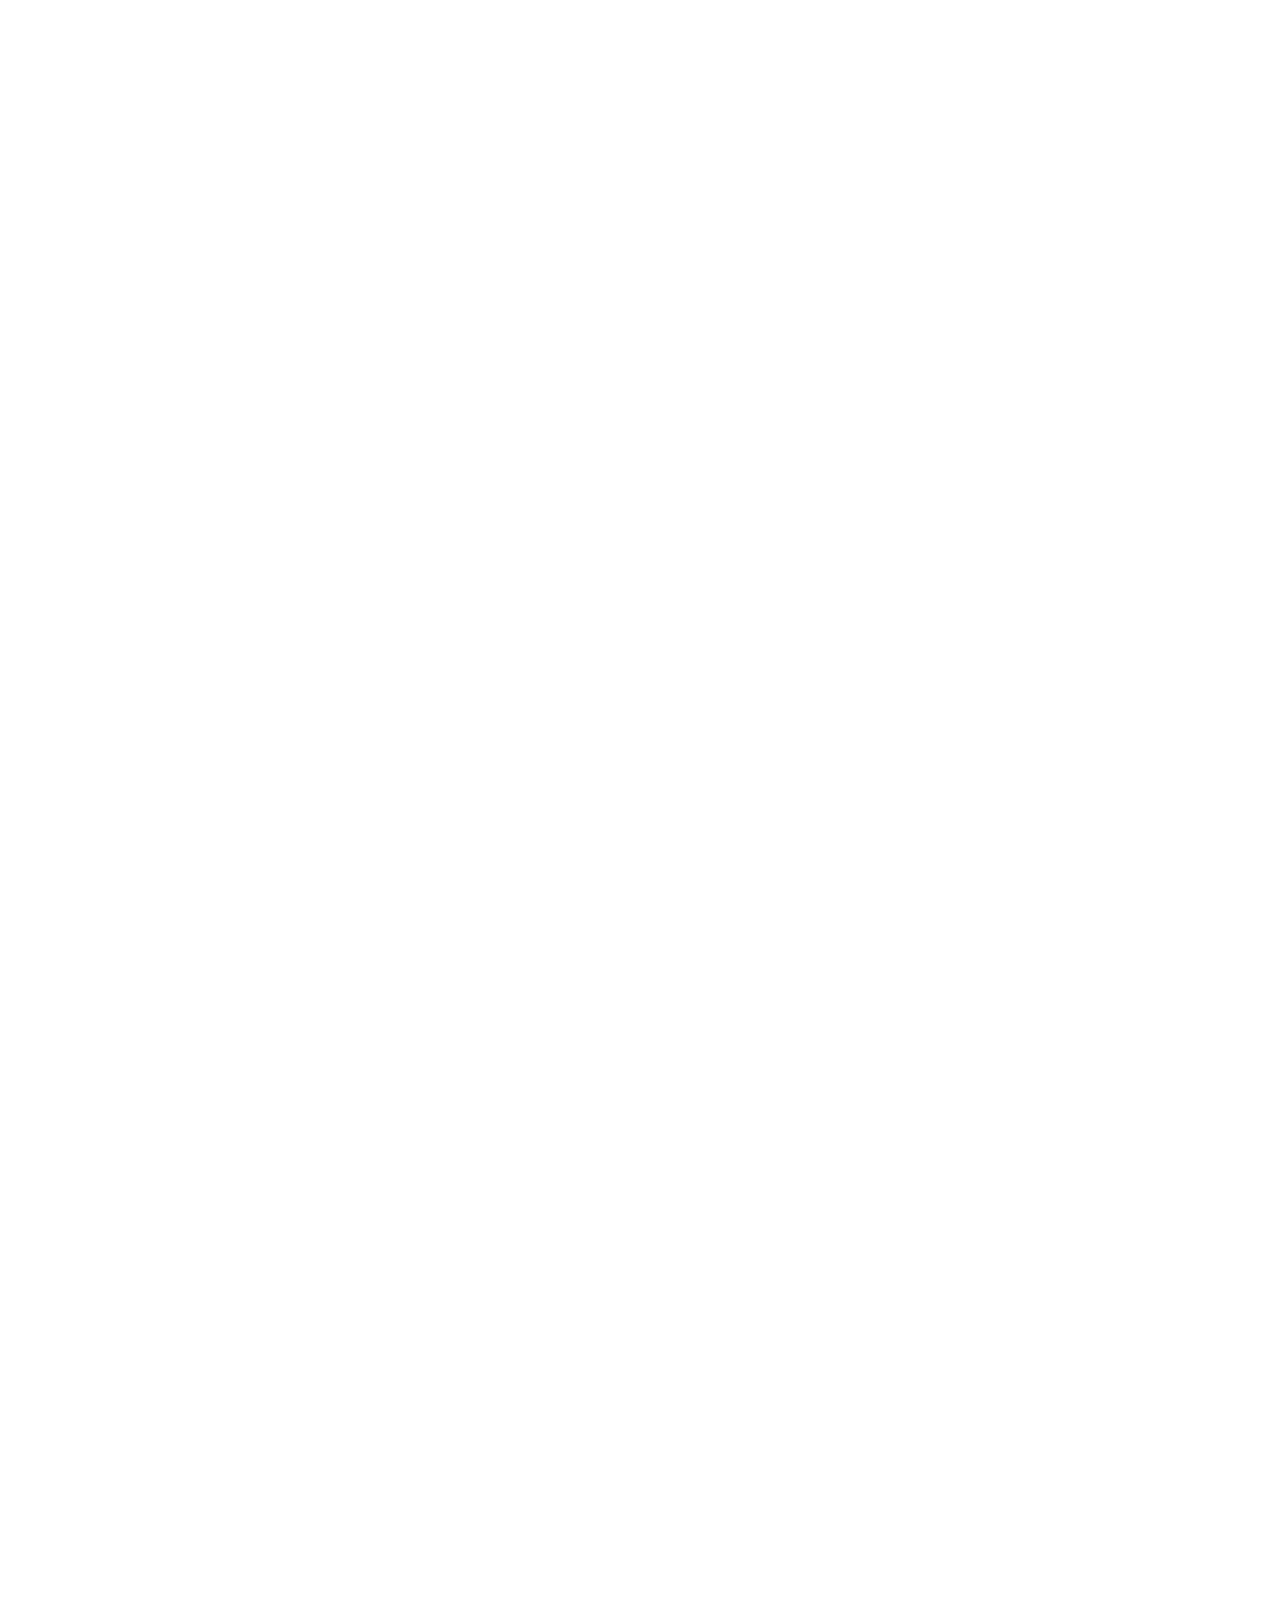
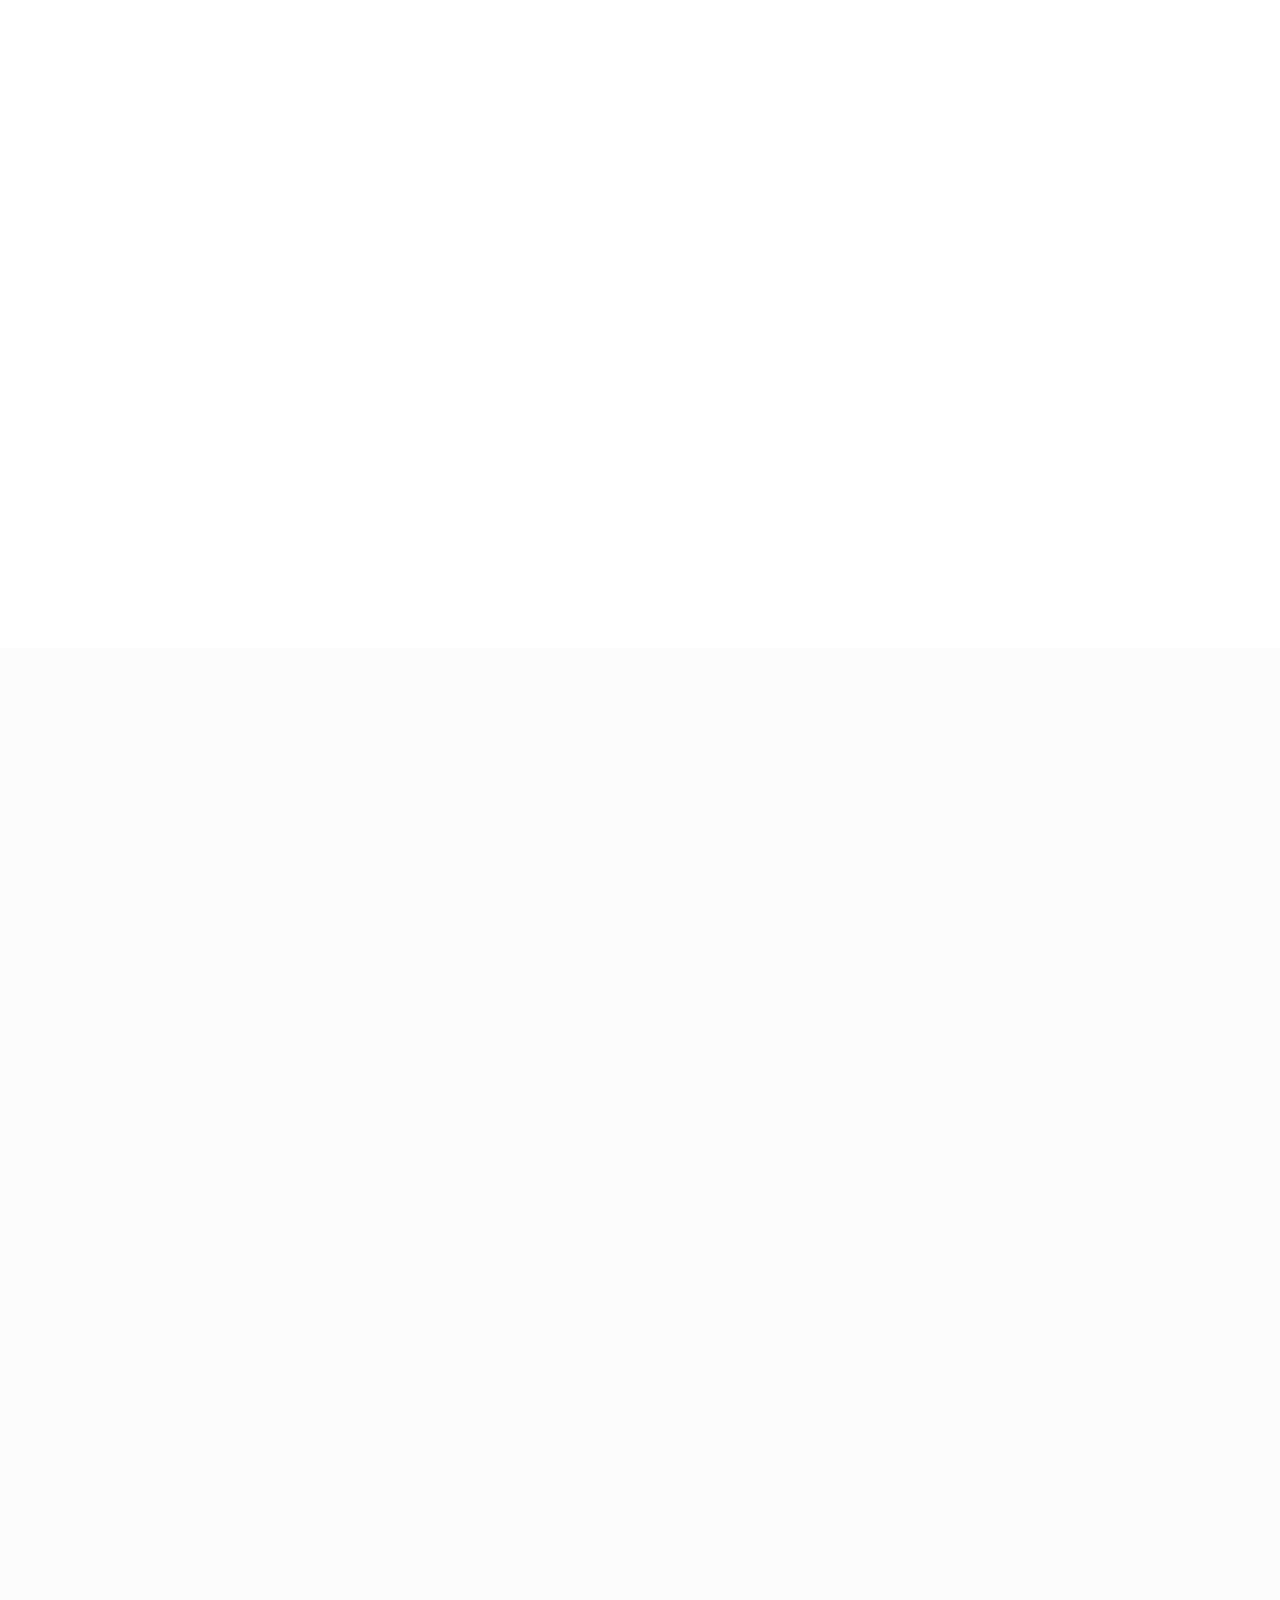
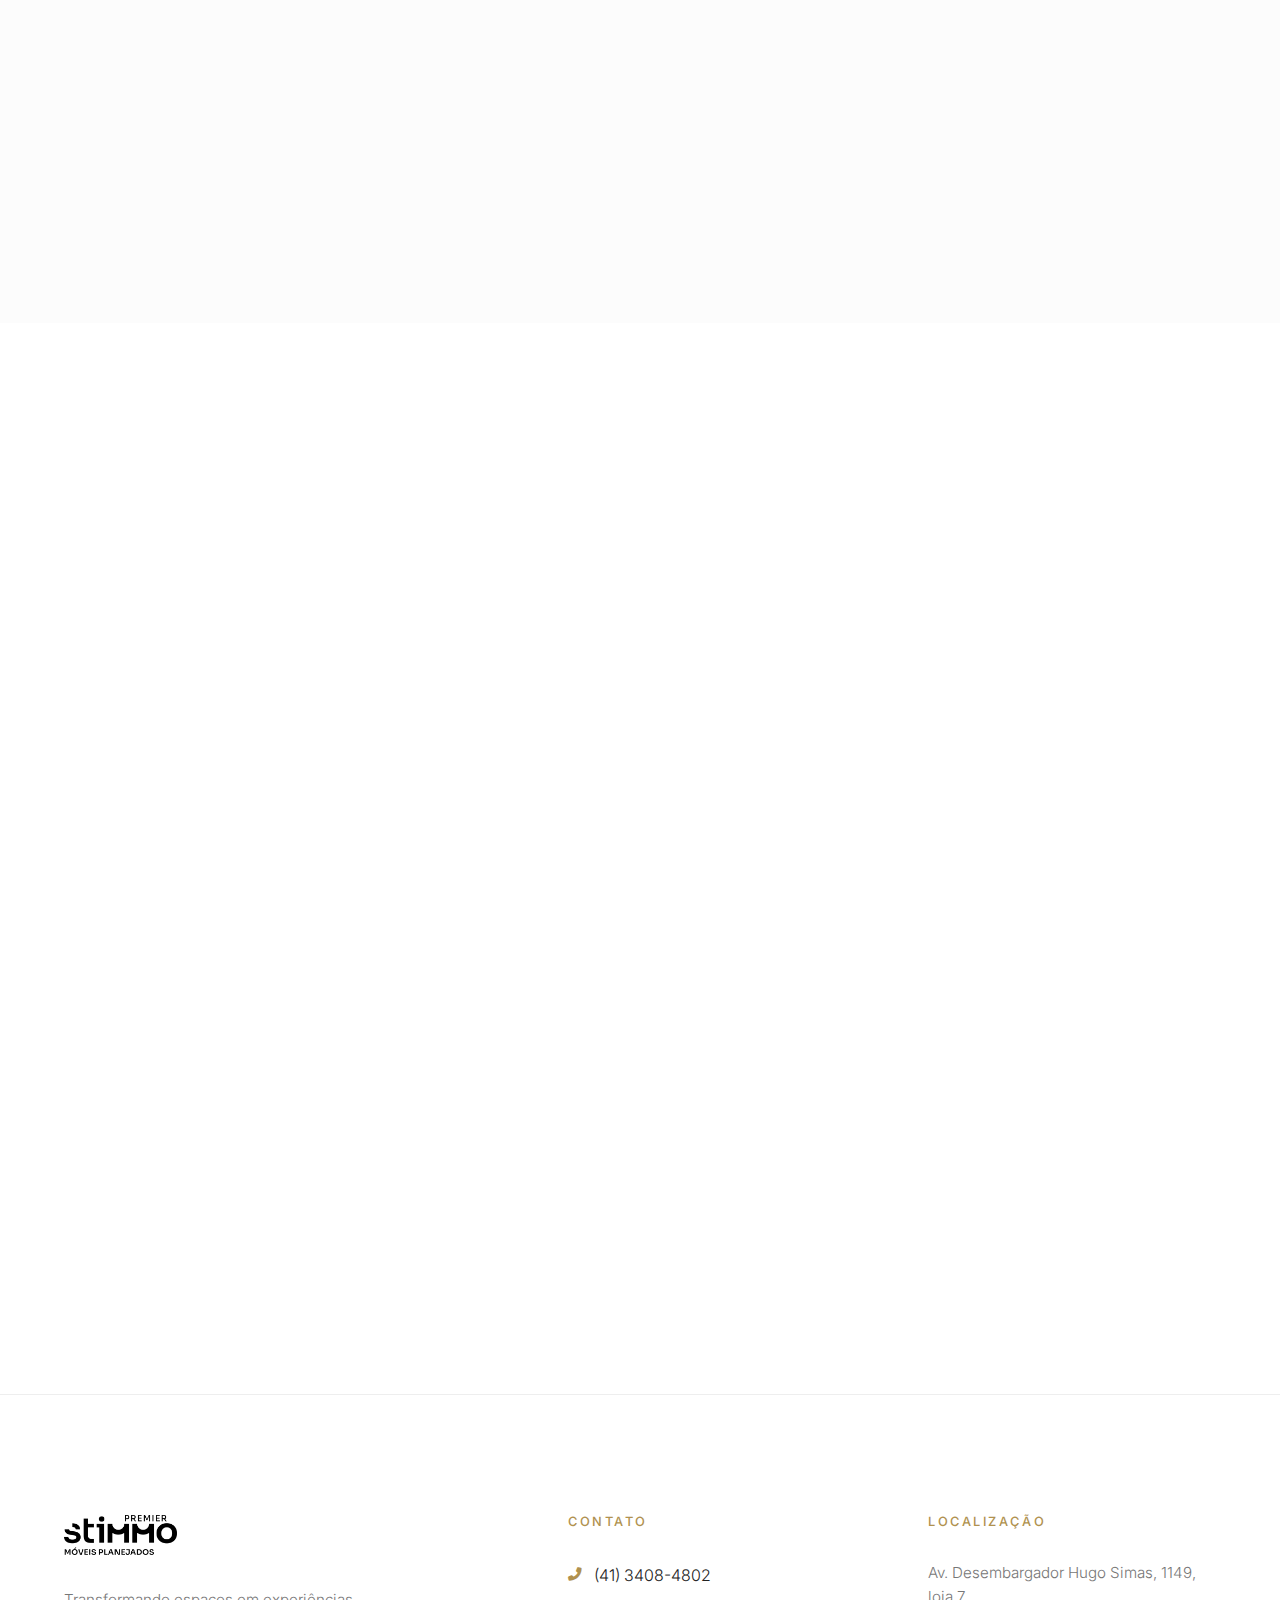
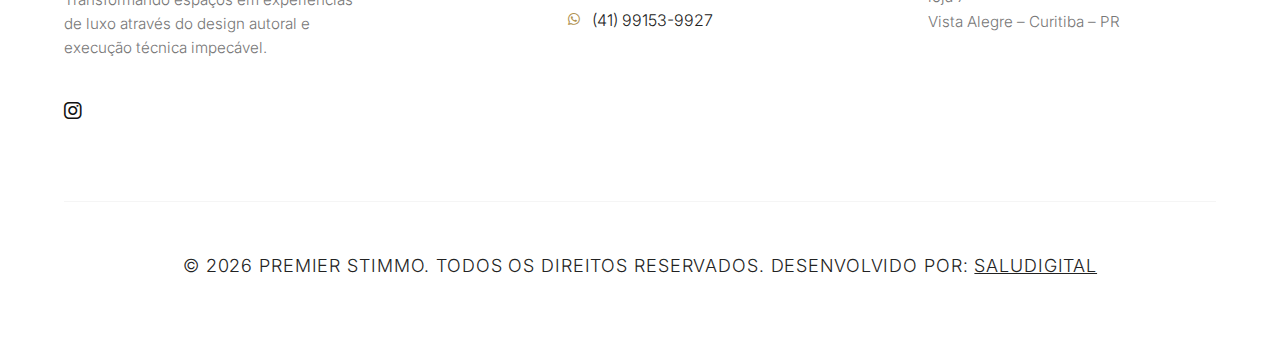
<file: premium.html>
<!DOCTYPE html>
<html lang="pt-BR">

<head>
    <!-- Google tag (gtag.js) -->
    <script async src="https://www.googletagmanager.com/gtag/js?id=G-Y5HDH6KVC0"></script>
    <script>
        window.dataLayer = window.dataLayer || [];
        function gtag() { dataLayer.push(arguments); }
        gtag('js', new Date());

        gtag('config', 'G-Y5HDH6KVC0');
    </script>
    <!-- Google Tag Manager -->
    <script>(function (w, d, s, l, i) {
            w[l] = w[l] || []; w[l].push({
                'gtm.start':
                    new Date().getTime(), event: 'gtm.js'
            }); var f = d.getElementsByTagName(s)[0],
                j = d.createElement(s), dl = l != 'dataLayer' ? '&l=' + l : ''; j.async = true; j.src =
                    'https://www.googletagmanager.com/gtm.js?id=' + i + dl; f.parentNode.insertBefore(j, f);
        })(window, document, 'script', 'dataLayer', 'GTM-5RF2M6GP');</script>
    <!-- End Google Tag Manager -->
    <meta charset="UTF-8">
    <meta name="viewport" content="width=device-width, initial-scale=1.0">
    <title>Premier Stimmo | Projetos de Alto Padrão</title>
    <meta name="description"
        content="Projetos planejados de alto padrão para residências e ambientes corporativos. Exclusividade, sofisticação e execução impecável.">
    <link rel="icon" type="image/png" href="favicon.png">

    <!-- Fonts -->
    <link rel="preconnect" href="https://fonts.googleapis.com">
    <link rel="preconnect" href="https://fonts.gstatic.com" crossorigin>
    <link
        href="https://fonts.googleapis.com/css2?family=Cormorant+Garamond:wght@400;500;600&family=Inter:wght@200;300;400;500&display=swap"
        rel="stylesheet">

    <!-- CSS -->
    <link rel="stylesheet" href="premium.css">
    <link rel="stylesheet" href="https://cdnjs.cloudflare.com/ajax/libs/font-awesome/6.0.0/css/all.min.css">
</head>

<body>
    <!-- Google Tag Manager (noscript) -->
    <noscript><iframe src="https://www.googletagmanager.com/ns.html?id=GTM-5RF2M6GP" height="0" width="0"
            style="display:none;visibility:hidden"></iframe></noscript>
    <!-- End Google Tag Manager (noscript) -->

    <header class="header">
        <div class="container">
            <img src="logo.png" alt="Premier Stimmo" class="logo">
        </div>
    </header>

    <!-- 1. HERO -->
    <section class="hero">
        <img src="fundo-premium.jpg" alt="Ambiente sofisticado com iluminação elegante" class="hero-img">
        <div class="container hero-content">
            <span class="eyebrow reveal">Design & Exclusividade</span>
            <h1 class="headline-lg reveal delay-1">Projetos planejados de alto padrão para residências e ambientes
                corporativos</h1>
            <p class="subheadline reveal delay-2">Para quem valoriza design, sofisticação e execução impecável.</p>
            <p class="reveal delay-2" style="font-weight: 400; letter-spacing: 0.05em; margin-bottom: 2.5rem;">
                Atendimento exclusivo para projetos personalizados de médio e alto padrão.</p>
            <a href="https://wa.me/5541991539927?text=Ol%C3%A1%2C%20vim%20atrav%C3%A9s%20de%20an%C3%BAncios%20do%20Google%2C%20gostaria%20de%20solicitar%20um%20or%C3%A7amento."
                class="btn btn-primary reveal delay-3 sellbot-wpp-open">Solicitar consultoria de projeto</a>
        </div>
    </section>

    <!-- 2. IDENTIFICATION SECTION -->
    <section class="bg-light">
        <div class="container">
            <div style="max-width: 900px; margin: 0 auto; text-align: center;">
                <span class="eyebrow reveal">Identificação</span>
                <h2 class="headline-md reveal">Este projeto é ideal para quem:</h2>
                <ul class="check-list reveal delay-1" style="display: inline-block; text-align: left;">
                    <li>Busca um ambiente totalmente personalizado</li>
                    <li>Valoriza acabamento premium e atenção aos detalhes</li>
                    <li>Deseja acompanhamento profissional do conceito à entrega</li>
                    <li>Entende que excelência exige planejamento técnico e investimento adequado</li>
                </ul>
                <div class="reveal delay-2" style="margin-top: 4rem;">
                    <a href="https://wa.me/5541991539927?text=Ol%C3%A1%2C%20vim%20atrav%C3%A9s%20de%20an%C3%BAncios%20do%20Google%2C%20gostaria%20de%20solicitar%20um%20or%C3%A7amento."
                        class="btn btn-primary sellbot-wpp-open">Solicitar consultoria de projeto</a>
                </div>
            </div>
        </div>
    </section>

    <!-- 3. ABOUT THE COMPANY -->
    <section>
        <div class="container">
            <div class="split-grid">
                <div class="reveal">
                    <span class="eyebrow">A Essência</span>
                    <h2 class="headline-md">Mais do que móveis planejados. Projetos completos com conceito, técnica e
                        precisão.</h2>
                    <p>Cada projeto nasce a partir de uma análise estratégica do espaço, da funcionalidade e da
                        identidade de quem irá utilizá-lo.</p>
                    <br>
                    <p>Integramos design, engenharia, ergonomia e acabamento superior para criar ambientes que unem
                        estética, eficiência e durabilidade.</p>
                    <br>
                    <p>Atendemos projetos residenciais e corporativos que exigem alto nível de detalhamento,
                        personalização e execução.</p>
                </div>
                <div class="img-frame reveal delay-1">
                    <video src="sobre.mp4" autoplay muted loop playsinline></video>
                </div>
            </div>
        </div>
    </section>

    <!-- 4. RESIDENTIAL -->
    <section class="bg-light">
        <div class="container">
            <div class="split-grid">
                <div class="img-frame reveal">
                    <img src="showroom-bedroom-1.jpg" alt="Dormitório de alto padrão">
                </div>
                <div class="reveal delay-1">
                    <span class="eyebrow">Residencial</span>
                    <h2 class="headline-md">Projetos residenciais completos</h2>
                    <p>Desenvolvimento personalizado para:</p>
                    <ul class="check-list">
                        <li>Cozinhas integradas</li>
                        <li>Living e ambientes sociais</li>
                        <li>Suítes e closets</li>
                        <li>Áreas gourmet</li>
                        <li>Residências completas</li>
                    </ul>
                    <p style="margin-top: 2rem; font-style: italic; color: var(--text-muted);">Ambientes pensados para
                        refletir estilo, conforto e sofisticação.</p>
                </div>
            </div>
        </div>
    </section>

    <!-- 5. CORPORATE -->
    <section>
        <div class="container">
            <div class="split-grid">
                <div class="reveal">
                    <span class="eyebrow">Corporativo</span>
                    <h2 class="headline-md">Ambientes corporativos de alto padrão</h2>
                    <p>Soluções estratégicas para:</p>
                    <ul class="check-list">
                        <li>Escritórios executivos</li>
                        <li>Clínicas e consultórios</li>
                        <li>Salas comerciais</li>
                        <li>Espaços corporativos personalizados</li>
                    </ul>
                    <p style="margin-top: 2rem; font-style: italic; color: var(--text-muted);">Projetos que comunicam
                        posicionamento, autoridade e profissionalismo.</p>
                </div>
                <div class="img-frame reveal delay-1">
                    <img src="showroom-office-2.jpg" alt="Escritório corporativo de alto padrão">
                </div>
            </div>
        </div>
    </section>

    <!-- 6. PROCESS -->
    <section class="bg-light">
        <div class="container">
            <div class="text-center" style="margin-bottom: var(--spacing-md);">
                <span class="eyebrow reveal">Método</span>
                <h2 class="headline-md reveal">Nosso método de desenvolvimento</h2>
            </div>
            <div class="process-grid">
                <div class="process-item reveal">
                    <span class="process-num">01</span>
                    <h3>Análise inicial</h3>
                    <p>Avaliação do perfil, escopo e necessidades do projeto.</p>
                </div>
                <div class="process-item reveal delay-1">
                    <span class="process-num">02</span>
                    <h3>Reunião estratégica</h3>
                    <p>Entendimento aprofundado das expectativas, estilo e funcionalidade desejada.</p>
                </div>
                <div class="process-item reveal delay-2">
                    <span class="process-num">03</span>
                    <h3>Desenvolvimento técnico</h3>
                    <p>Criação personalizada com definição de materiais, soluções construtivas e acabamentos.</p>
                </div>
                <div class="process-item reveal delay-3">
                    <span class="process-num">04</span>
                    <h3>Execução acompanhada</h3>
                    <p>Gestão técnica até a entrega final, garantindo padrão elevado em cada detalhe.</p>
                </div>
            </div>
        </div>
    </section>

    <!-- 7. PORTFOLIO -->
    <section>
        <div class="container">
            <div class="text-center" style="margin-bottom: var(--spacing-md);">
                <span class="eyebrow reveal">Curadoria</span>
                <h2 class="headline-md reveal">Projetos que refletem exclusividade</h2>
                <p class="subheadline reveal" style="margin: 0 auto;">Ambientes completos desenvolvidos sob medida para
                    residências e espaços corporativos que exigem alto padrão de execução.</p>
            </div>
            <div class="portfolio-grid">
                <div class="portfolio-item feat reveal">
                    <img src="premium_1.jpg" alt="Projeto de Cozinha Integrada">
                </div>
                <div class="portfolio-item side reveal delay-1">
                    <img src="premium_2.jpg" alt="Living de Luxo">
                </div>
                <div class="portfolio-item third reveal delay-2">
                    <img src="premium_3.jpg" alt="Suíte Master Premium">
                </div>
                <div class="portfolio-item third reveal delay-3">
                    <img src="premium_4.jpg" alt=" Closet Planejado">
                </div>
                <div class="portfolio-item third reveal delay-4">
                    <img src="premium_5.jpg" alt="Banheiro de Alto Padrão">
                </div>
            </div>
        </div>
    </section>

    <!-- 8. AUTHORITY -->
    <section class="bg-light">
        <div class="container">
            <div class="text-center" style="margin-bottom: var(--spacing-md);">
                <span class="eyebrow reveal">Excelência</span>
                <h2 class="headline-md reveal">Construída com método e precisão</h2>
            </div>
            <div class="process-grid">
                <div class="process-item reveal" style="border: none; text-align: center;">
                    <i class="fa-solid fa-compass-drafting authority-icon"></i>
                    <h3 style="font-size: 1.5rem;">Equipe técnica especializada</h3>
                </div>
                <div class="process-item reveal delay-1" style="border: none; text-align: center;">
                    <i class="fa-solid fa-clipboard-check authority-icon"></i>
                    <h3 style="font-size: 1.5rem;">Acompanhamento profissional em todas as etapas</h3>
                </div>
                <div class="process-item reveal delay-2" style="border: none; text-align: center;">
                    <i class="fa-solid fa-gem authority-icon"></i>
                    <h3 style="font-size: 1.5rem;">Projetos desenvolvidos com alto nível de personalização</h3>
                </div>
                <div class="process-item reveal delay-3" style="border: none; text-align: center;">
                    <i class="fa-solid fa-award authority-icon"></i>
                    <h3 style="font-size: 1.5rem;">Compromisso com qualidade e acabamento superior</h3>
                </div>
            </div>
        </div>
    </section>

    <!-- 8.5 CASACOR -->
    <section class="bg-light">
        <div class="container">
            <div class="split-grid">
                <div class="reveal">
                    <img src="casacor-seal.jpg" alt="Selo CASACOR" style="width: 140px; margin-bottom: 2.5rem;">
                    <span class="eyebrow">Prestígio</span>
                    <h2 class="headline-md">A maestria da arquitetura na <strong>CASACOR</strong></h2>
                    <p>Nossa presença como fornecedor oficial na maior mostra das Américas atesta o rigor técnico e a
                        sofisticação que entregamos em cada projeto.</p>
                    <br>
                    <p>Ambientes autorais que exigem precisão absoluta, acabamentos nobres e soluções de engenharia
                        complexas.</p>
                </div>
                <div class="portfolio-grid" style="gap: 1rem;">
                    <div class="portfolio-item side reveal" style="height: 480px; grid-column: span 12;">
                        <img src="casacor-4.jpg" alt="Projeto CASACOR">
                    </div>
                    <div class="portfolio-item side reveal delay-1" style="height: 250px; grid-column: span 6;">
                        <img src="casacor-2.jpg" alt="Ambiente CASACOR">
                    </div>
                    <div class="portfolio-item side reveal delay-2" style="height: 250px; grid-column: span 6;">
                        <img src="casacor-5.jpg" alt="Ambiente CASACOR">
                    </div>
                </div>
            </div>
        </div>
    </section>

    <!-- 8.6 SHOWROOM -->
    <section>
        <div class="container">
            <div class="text-center" style="margin-bottom: var(--spacing-md);">
                <span class="eyebrow reveal">Showroom</span>
                <h2 class="headline-md reveal">Um espaço para viver o projeto antes de decidir</h2>
                <p class="subheadline reveal" style="margin: 0 auto;">Nosso showroom foi concebido para que você
                    experiencie a materialidade, a ergonomia e a precisão técnica que definem nossa assinatura.</p>
            </div>

            <div class="portfolio-grid" style="gap: 1.5rem;">
                <div class="portfolio-item feat reveal" style="height: 750px; grid-column: span 12;">
                    <img src="showroom-living-1.jpg" alt="Showroom - Experiência de Living">
                </div>
                <div class="portfolio-item side reveal delay-1" style="height: 550px; grid-column: span 6;">
                    <img src="showroom-kitchen-2.jpg" alt="Showroom - Detalhes Cozinha">
                </div>
                <div class="portfolio-item side reveal delay-2" style="height: 550px; grid-column: span 6;">
                    <img src="showroom-office-2.jpg" alt="Showroom - Escritório Executivo">
                </div>
                <div class="portfolio-item side reveal delay-3" style="height: 550px; grid-column: span 6;">
                    <img src="showroom-dining-1.jpg" alt="Showroom - Sala de Jantar">
                </div>
                <div class="portfolio-item side reveal delay-4" style="height: 550px; grid-column: span 6;">
                    <img src="showroom-bedroom-1.jpg" alt="Showroom - Suíte Master">
                </div>
            </div>
        </div>
    </section>

    <!-- 9. EXCLUSIVITY SECTION -->
    <section>
        <div class="container">
            <div class="exclusivity-box reveal"
                style="max-width: 1000px; margin: 0 auto; border: 1px solid #eeeeee; text-align: center;">
                <span class="eyebrow reveal">Exclusividade</span>
                <h2 class="headline-md reveal">Cada projeto é desenvolvido de forma única.</h2>
                <p class="reveal delay-1">Trabalhamos com número limitado de projetos simultâneos para garantir atenção
                    total, personalização real e acompanhamento técnico rigoroso.</p>
                <br>
                <p class="reveal delay-1">Se você busca um projeto planejado com padrão elevado de execução, o próximo
                    passo é iniciar sua consultoria.</p>
                <div class="reveal delay-2" style="margin-top: 3rem;">
                    <a href="https://wa.me/5541991539927?text=Ol%C3%A1%2C%20vim%20atrav%C3%A9s%20de%20an%C3%BAncios%20do%20Google%2C%20gostaria%20de%20solicitar%20um%20or%C3%A7amento."
                        class="btn btn-primary sellbot-wpp-open">Solicitar consultoria de projeto</a>
                </div>
            </div>
        </div>
    </section>

    <!-- 10. FORM -->
    <section id="consultoria" class="bg-light">
        <div class="container">
            <div class="form-section">
                <div class="text-center" style="margin-bottom: var(--spacing-sm);">
                    <span class="eyebrow reveal">Contato</span>
                    <h2 class="headline-md reveal">Solicitar consultoria de projeto</h2>
                    <p class="reveal delay-1">Preencha as informações abaixo para que nossa equipe analise seu projeto e
                        entre em contato.</p>
                </div>
                <form id="consultoriaForm" class="reveal delay-2">
                    <div class="form-field">
                        <label for="name">Nome completo</label>
                        <input type="text" id="name" name="nome" required placeholder="Seu nome">
                    </div>
                    <div class="form-field">
                        <label for="phone">Telefone</label>
                        <input type="tel" id="phone" name="whatsapp" required placeholder="(00) 00000-0000">
                    </div>
                    <div class="form-field">
                        <label for="email">E-mail</label>
                        <input type="email" id="email" name="email" required placeholder="seu@email.com">
                    </div>
                    <div class="form-field">
                        <label for="type">Tipo de projeto</label>
                        <select id="type" name="tipo_projeto" required>
                            <option value="">Selecione o segmento</option>
                            <option value="residencial">Residencial</option>
                            <option value="corporativo">Corporativo</option>
                        </select>
                    </div>
                    <div class="form-field">
                        <label for="obs">Mensagem ou detalhes (opcional)</label>
                        <textarea id="obs" name="mensagem" rows="1"></textarea>
                    </div>
                    <button type="submit" id="submitBtn" class="btn btn-primary" style="width: 100%;">Solicitar
                        consultoria de projeto</button>
                </form>
            </div>
        </div>
    </section>

    <!-- 11. FAQ -->
    <section>
        <div class="container">
            <div class="text-center" style="margin-bottom: var(--spacing-sm);">
                <span class="eyebrow reveal">FAQ</span>
                <h2 class="headline-md reveal">Perguntas frequentes</h2>
            </div>
            <div class="faq-list">
                <div class="faq-item reveal">
                    <h3 class="faq-q">Vocês atendem projetos residenciais e corporativos?</h3>
                    <p>Sim. Desenvolvemos soluções personalizadas para ambos os segmentos.</p>
                </div>
                <div class="faq-item reveal">
                    <h3 class="faq-q">Qual o investimento médio?</h3>
                    <p>O investimento varia conforme metragem, complexidade e nível de personalização do projeto.</p>
                </div>
                <div class="faq-item reveal">
                    <h3 class="faq-q">O projeto é totalmente personalizado?</h3>
                    <p>Sim. Cada ambiente é desenvolvido de acordo com as necessidades específicas do cliente.</p>
                </div>
                <div class="faq-item reveal">
                    <h3 class="faq-q">Como funciona o primeiro contato?</h3>
                    <p>Após o envio das informações, nossa equipe realiza a análise inicial e entra em contato para os
                        próximos passos.</p>
                </div>
            </div>
        </div>
    </section>

    <footer class="footer">
        <div class="container text-center">
            <div class="footer-grid">
                <div class="footer-col" style="text-align: left;">
                    <img src="logo-preto.png" alt="Premier Stimmo" class="footer-logo" style="filter: none;">
                    <p class="footer-text">Transformando espaços em experiências de luxo através do design autoral e
                        execução técnica impecável.</p>
                    <div class="social-links">
                        <a href="https://www.instagram.com/premierstimmo/" target="_blank"><i
                                class="fab fa-instagram"></i></a>
                    </div>
                </div>

                <div class="footer-col" style="text-align: left;">
                    <h4>Contato</h4>
                    <ul class="footer-links">
                        <li><a href="tel:+554134084802"><i class="fas fa-phone-alt"></i> (41) 3408-4802</a></li>
                        <li><a href="https://wa.me/5541991539927?text=Ol%C3%A1%2C%20vim%20atrav%C3%A9s%20de%20an%C3%BAncios%20do%20Google%2C%20gostaria%20de%20solicitar%20um%20or%C3%A7amento."
                                class="sellbot-wpp-open"><i class="fab fa-whatsapp"></i> (41) 99153-9927</a></li>
                    </ul>
                </div>

                <div class="footer-col" style="text-align: left;">
                    <h4>Localização</h4>
                    <p class="footer-text" style="margin-bottom: 0;">Av. Desembargador Hugo Simas, 1149, loja 7<br>Vista
                        Alegre – Curitiba – PR</p>
                </div>
            </div>

            <div class="footer-bottom">
                <p>&copy; 2026 PREMIER STIMMO. TODOS OS DIREITOS RESERVADOS. DESENVOLVIDO POR: <a
                        href="https://saludigital.com.br/" target="_blank" rel="noopener noreferrer">SALUDIGITAL</a></p>
            </div>
        </div>
    </footer>



    <script>
        // Intersection Observer for reveal animations
        const observer = new IntersectionObserver((entries) => {
            entries.forEach(entry => {
                if (entry.isIntersecting) {
                    entry.target.classList.add('active');
                }
            });
        }, { threshold: 0.1 });

        document.querySelectorAll('.reveal').forEach(el => observer.observe(el));

        // Form Submission Logic
        const form = document.getElementById('consultoriaForm');
        const submitBtn = document.getElementById('submitBtn');

        if (form) {
            form.addEventListener('submit', async (e) => {
                e.preventDefault();

                // Loading state
                const originalText = submitBtn.innerText;
                submitBtn.disabled = true;
                submitBtn.innerText = 'Enviando...';

                const formData = new FormData(form);
                const data = Object.fromEntries(formData.entries());

                // 1. Send to Email via FormSubmit
                try {
                    await fetch("https://formsubmit.co/ajax/gerencia@premierstimmo.com.br", {
                        method: "POST",
                        headers: {
                            "Content-Type": "application/json",
                            "Accept": "application/json"
                        },
                        body: JSON.stringify({
                            _subject: "Nova Consultoria Premium - Premier Stimmo",
                            ...data
                        })
                    });
                } catch (error) {
                    console.error("Erro ao enviar e-mail:", error);
                }

                // 2. Integration with Sellbot Webhook
                try {
                    await fetch("https://webhook.agencia904.com.br/webhook/sb-plugin", {
                        method: "POST",
                        headers: {
                            "Content-Type": "application/json",
                            "Accept": "application/json"
                        },
                        body: JSON.stringify({
                            ...data,
                            client_uuid: "41763f4b-bfdf-4ced-bd9c-dc97e64cea69",
                            wpp_session: "premier_stimmo_moveis_planejad_qgcp",
                            campaign: "premium_landing_page",
                            sb_form_url: window.location.href
                        })
                    });
                } catch (error) {
                    console.error("Erro ao enviar para Sellbot:", error);
                }

                // Success State and Redirect to WhatsApp
                const whatsappText = `Olá, gostaria de solicitar uma consultoria para um projeto premium.\n\n*Nome:* ${data.nome}\n*Tipo:* ${data.tipo_projeto}\n*Mensagem:* ${data.mensagem || 'Nenhuma'}`;
                const whatsappUrl = `https://wa.me/5541991539927?text=${encodeURIComponent(whatsappText)}`;

                alert('Obrigado! Suas informações foram enviadas. Você será redirecionado para o nosso WhatsApp para um atendimento imediato.');
                window.location.href = whatsappUrl;
            });
        }

        // Simple Phone Mask
        const phoneInput = document.getElementById('phone');
        if (phoneInput) {
            phoneInput.addEventListener('input', (e) => {
                let value = e.target.value.replace(/\D/g, '');
                if (value.length > 11) value = value.slice(0, 11);
                if (value.length > 10) {
                    value = value.replace(/^(\d{2})(\d{5})(\d{4}).*/, '($1) $2-$3');
                } else if (value.length > 6) {
                    value = value.replace(/^(\d{2})(\d{4})(\d{0,4}).*/, '($1) $2-$3');
                } else if (value.length > 2) {
                    value = value.replace(/^(\d{2})(\d{0,5}).*/, '($1) $2');
                } else if (value.length > 0) {
                    value = value.replace(/^(\d*)/, '($1');
                }
                e.target.value = value;
            });
        }
    </script>
    <script src="https://plugin.sellbot.tech/assets/js/sellbot_plugin.min.js"></script>
</body>

</html>
</file>
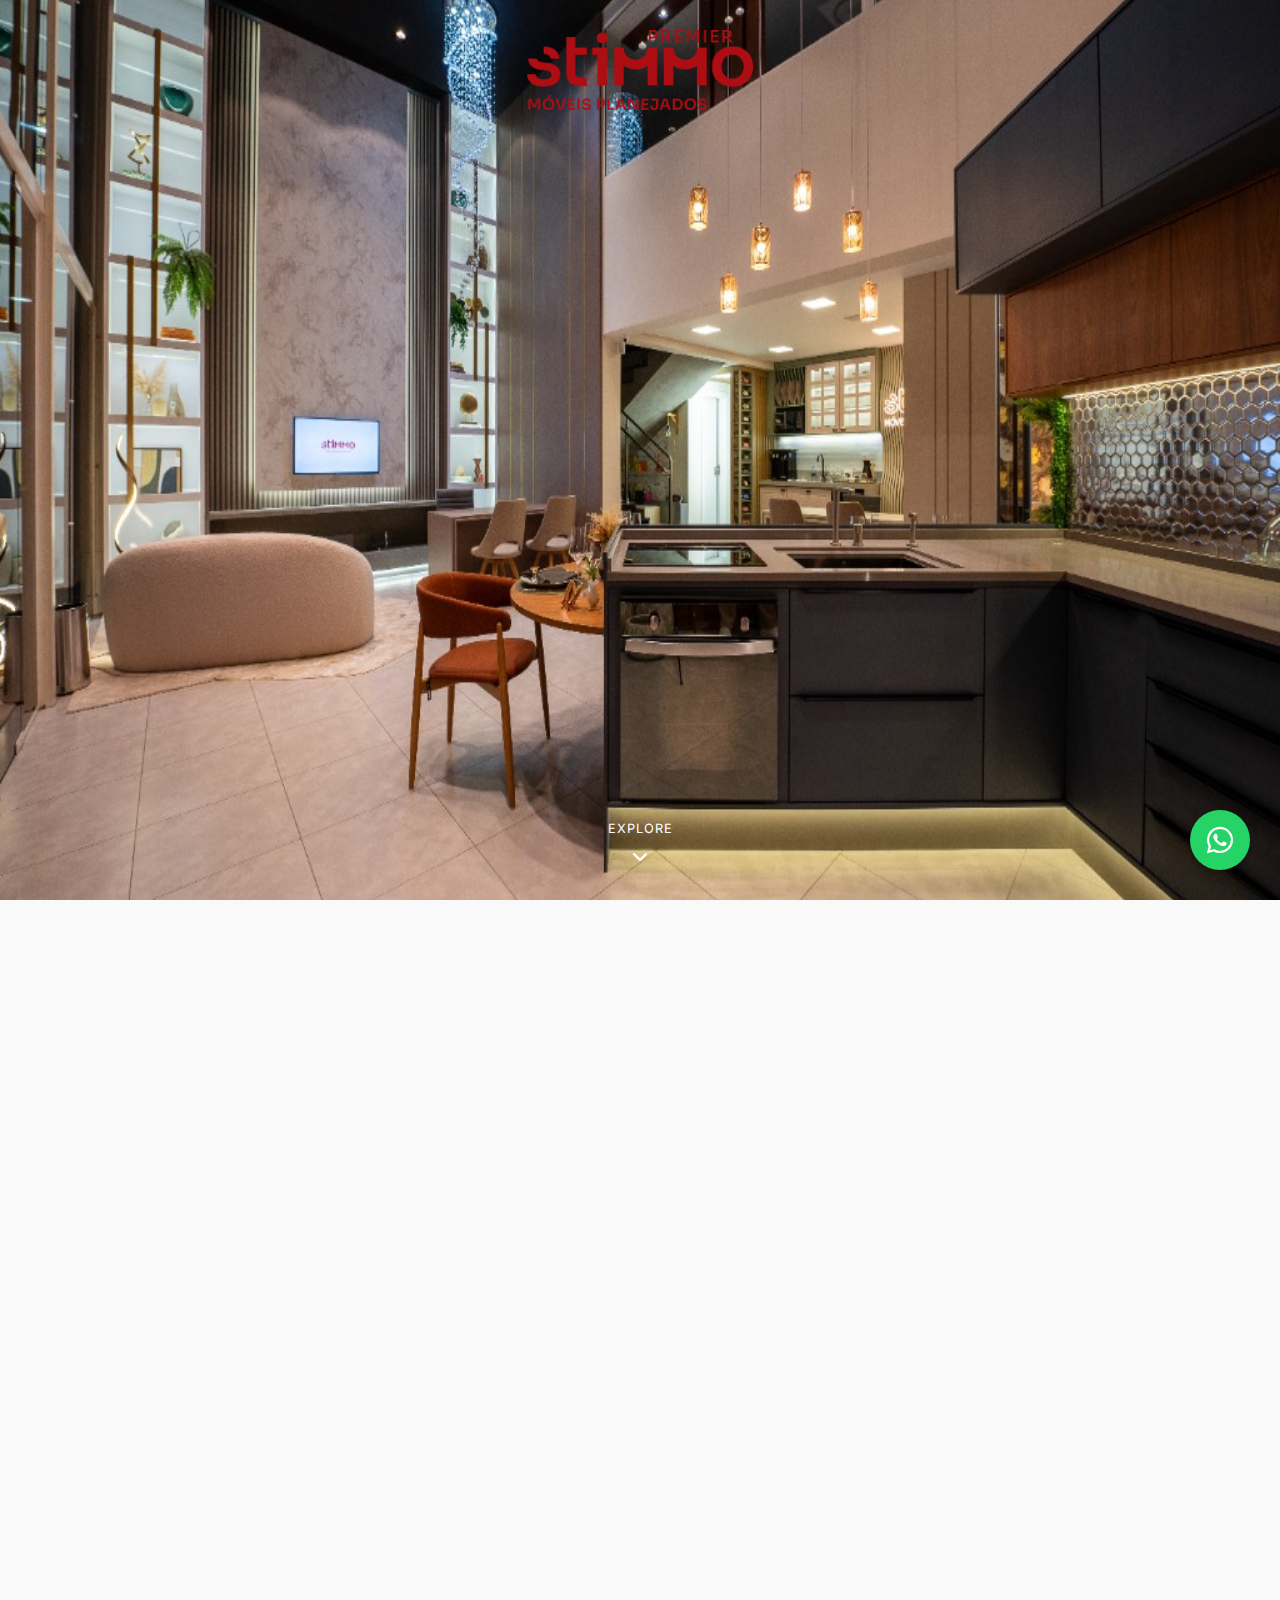
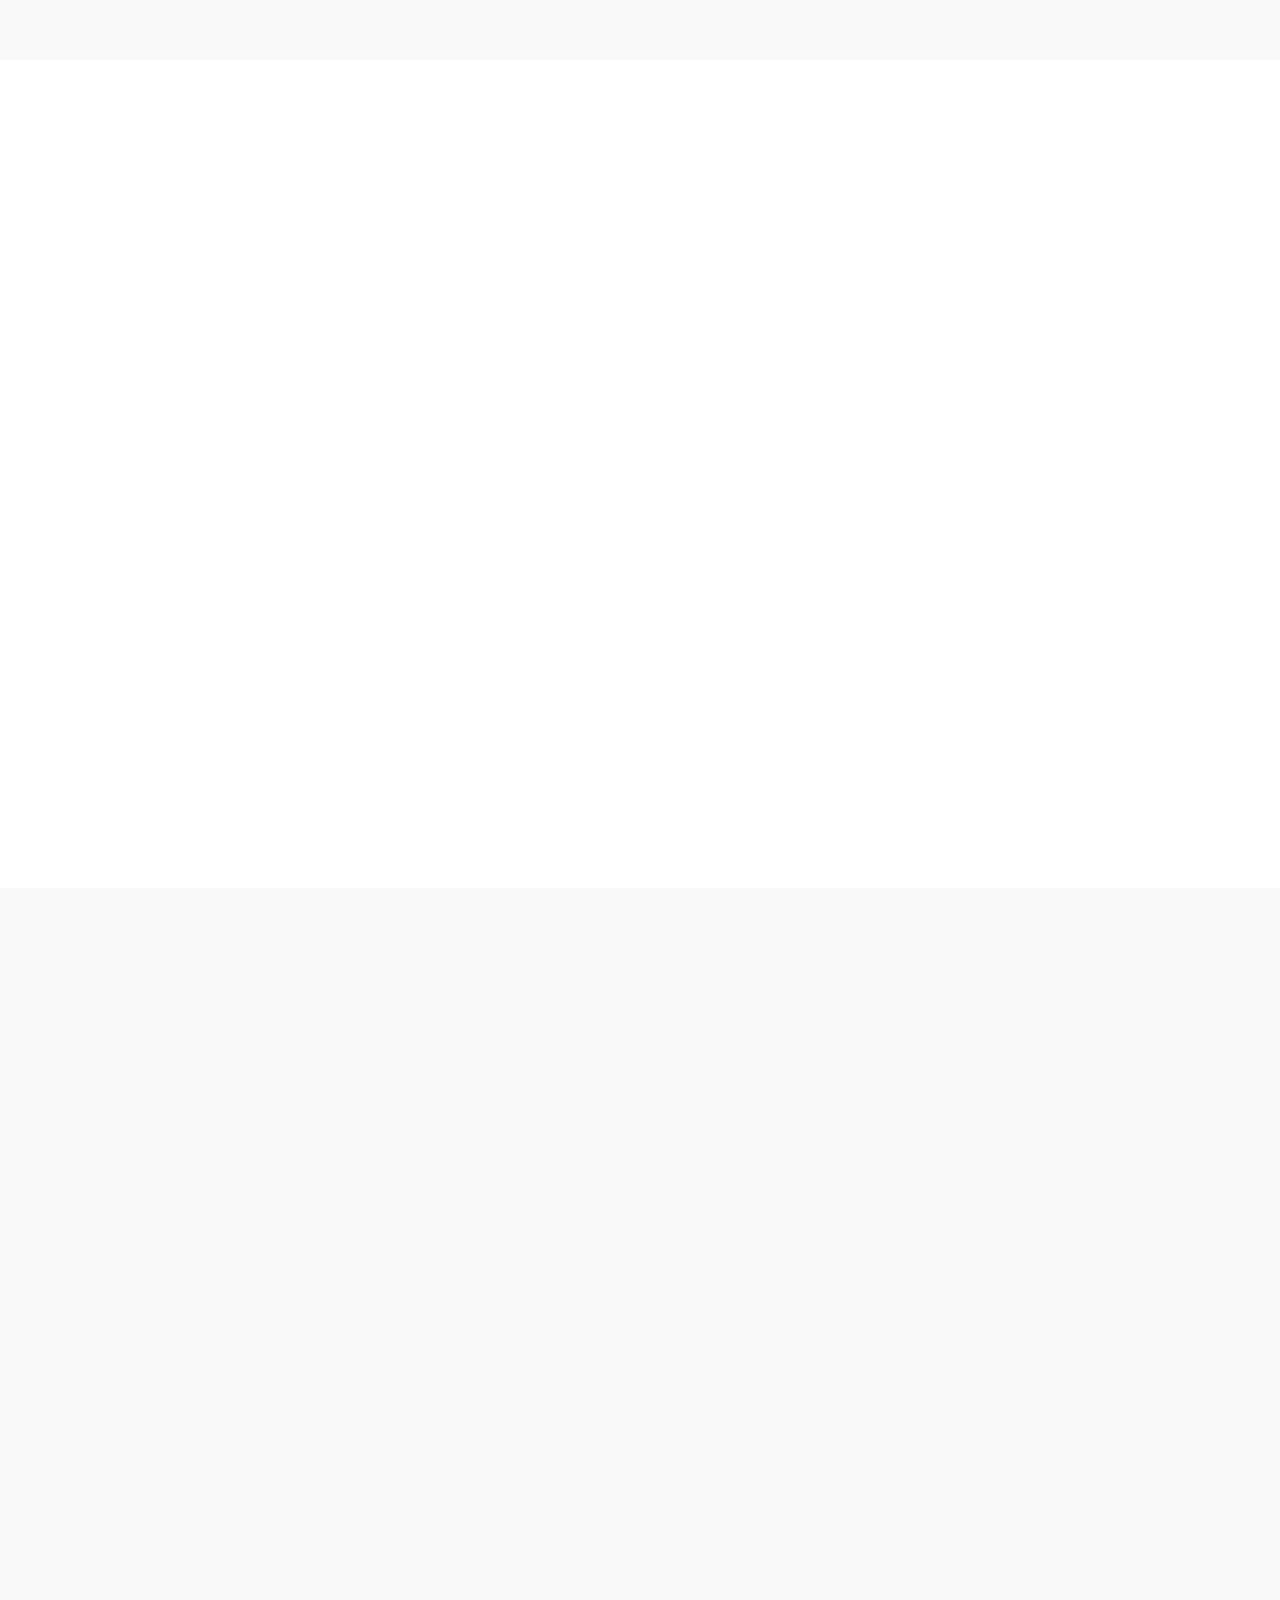
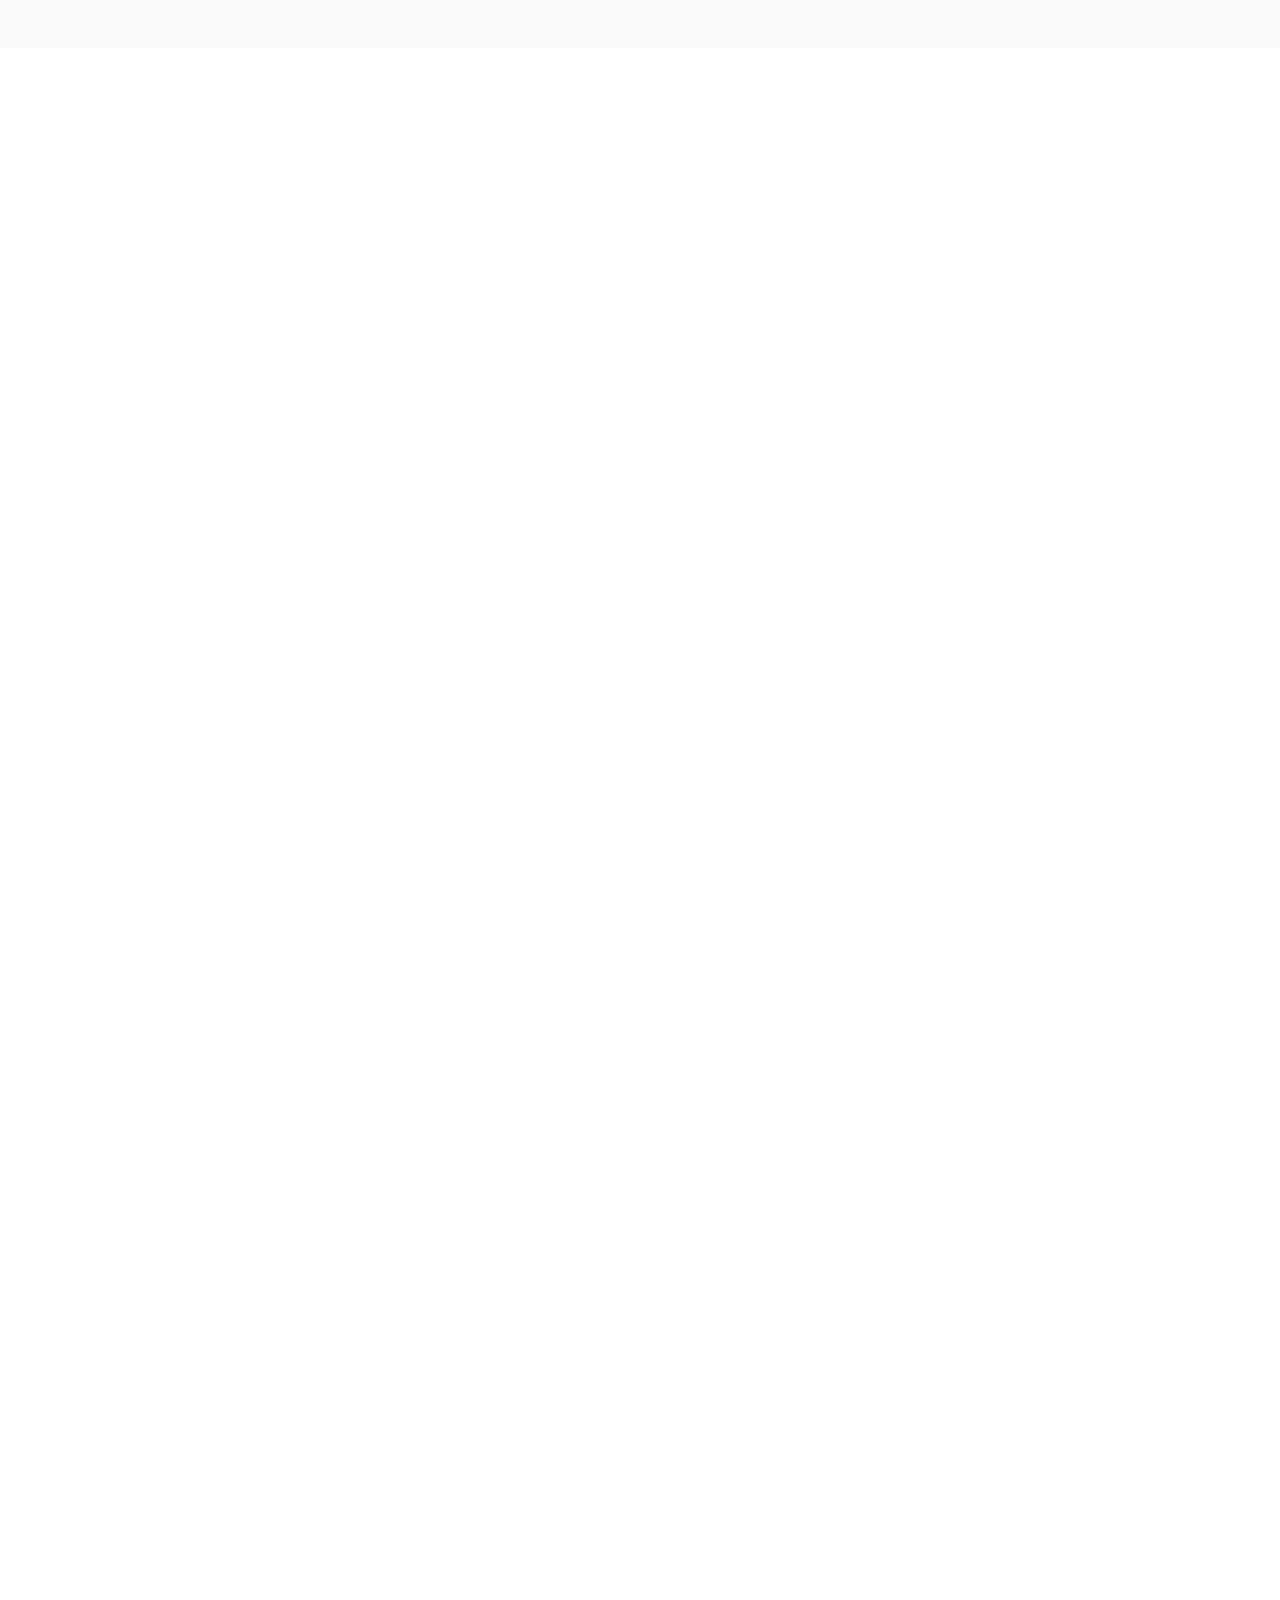
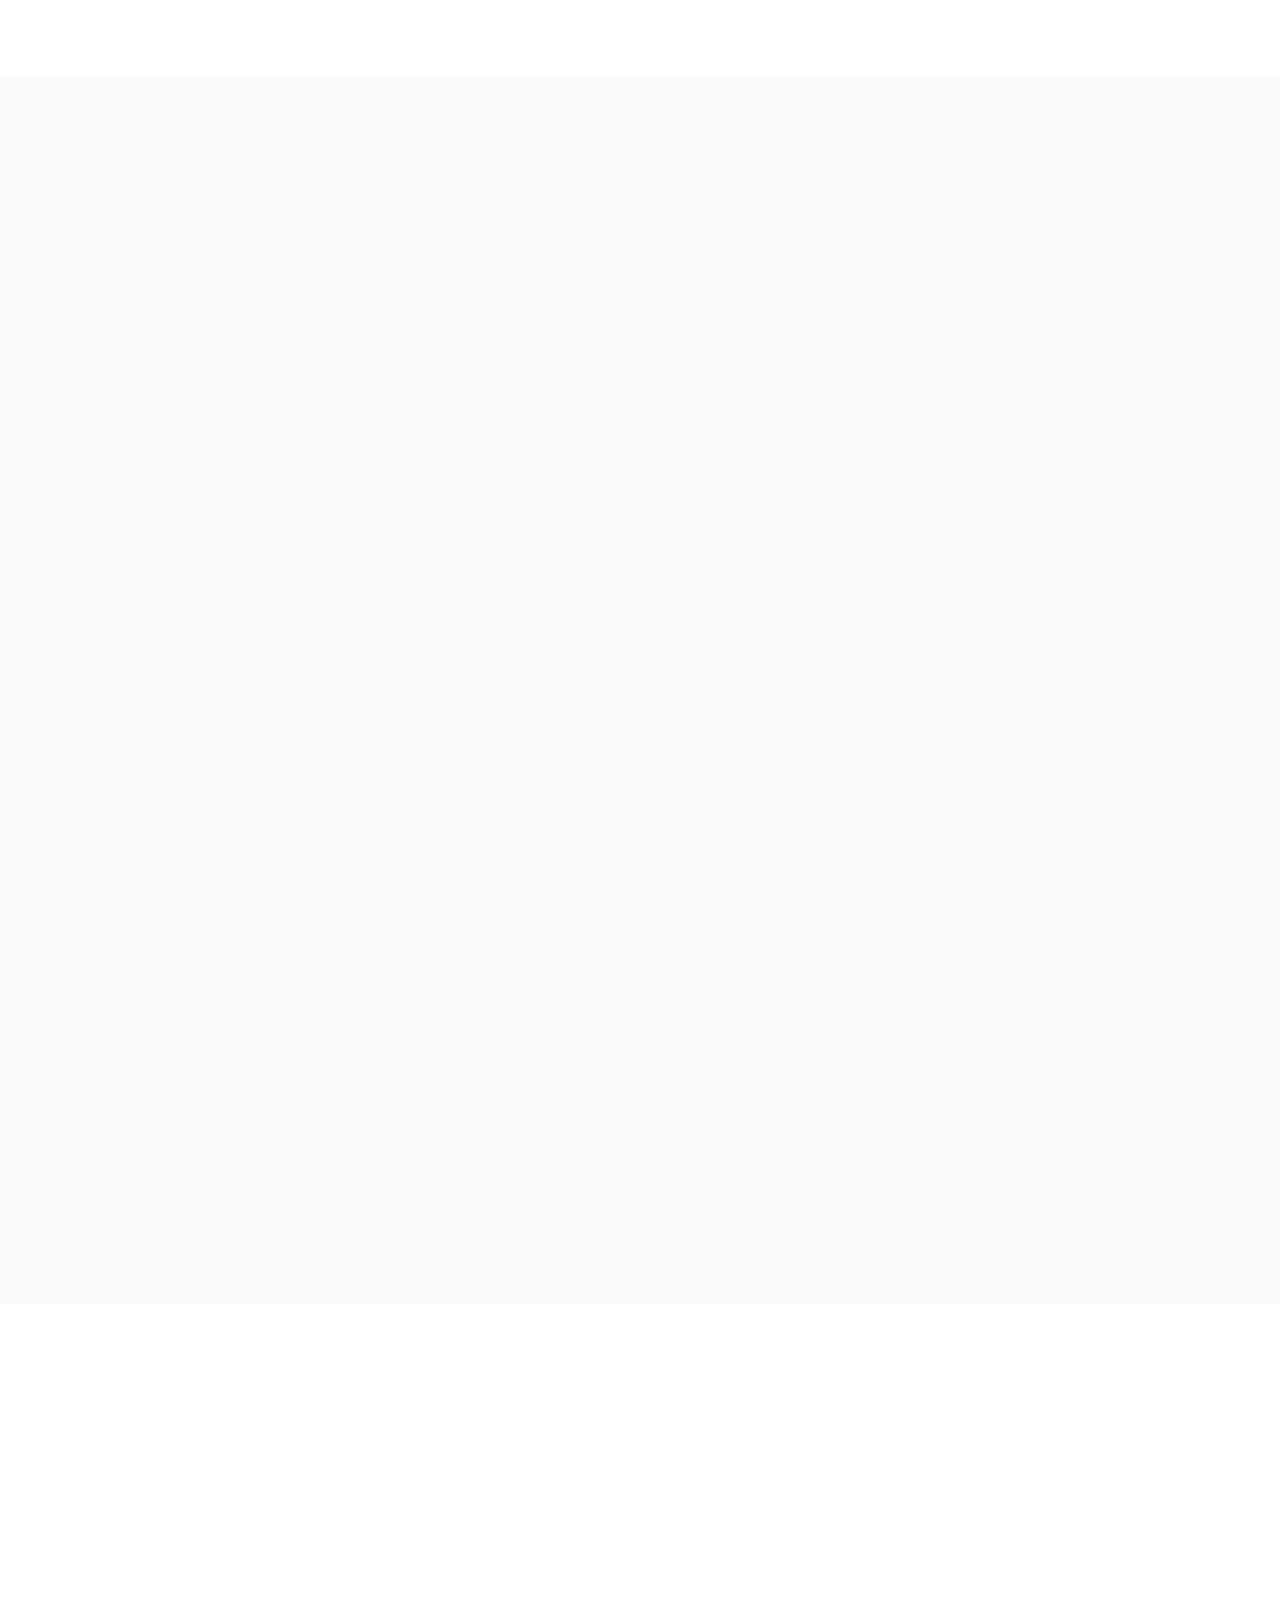
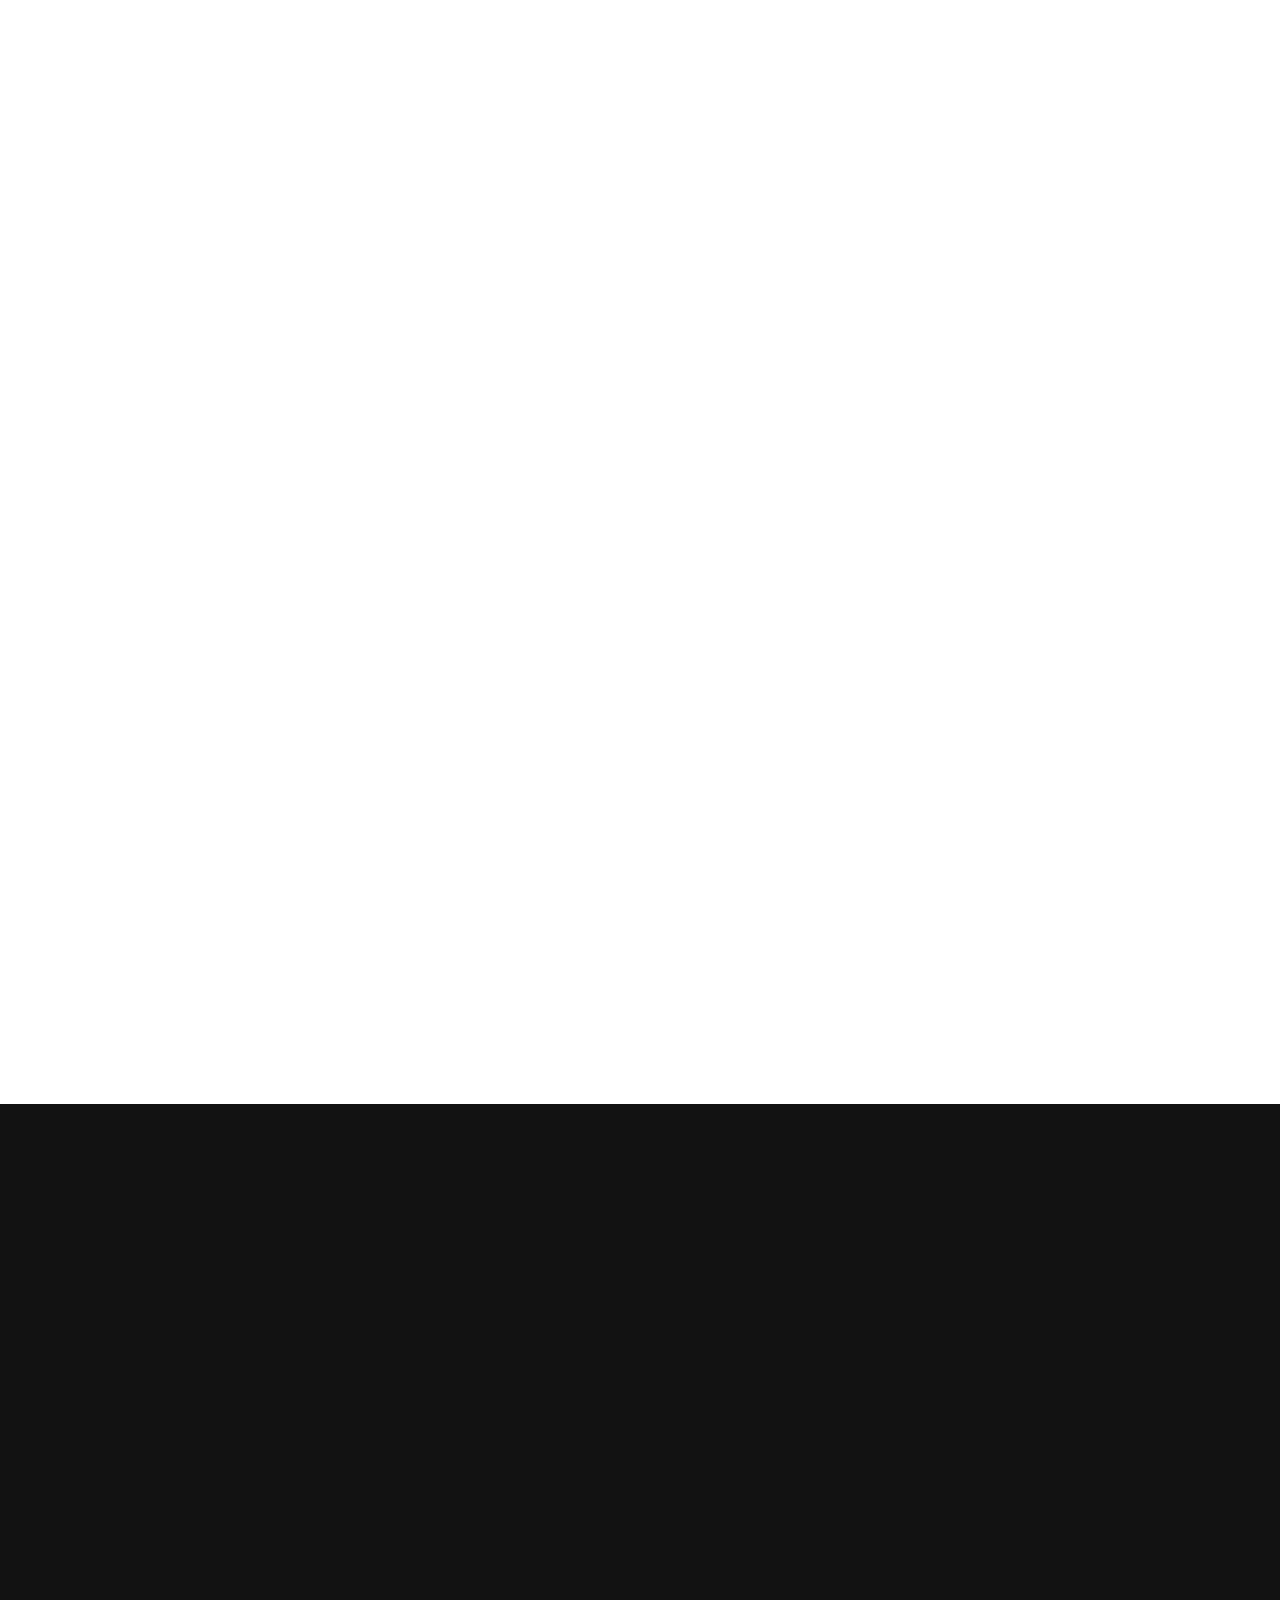
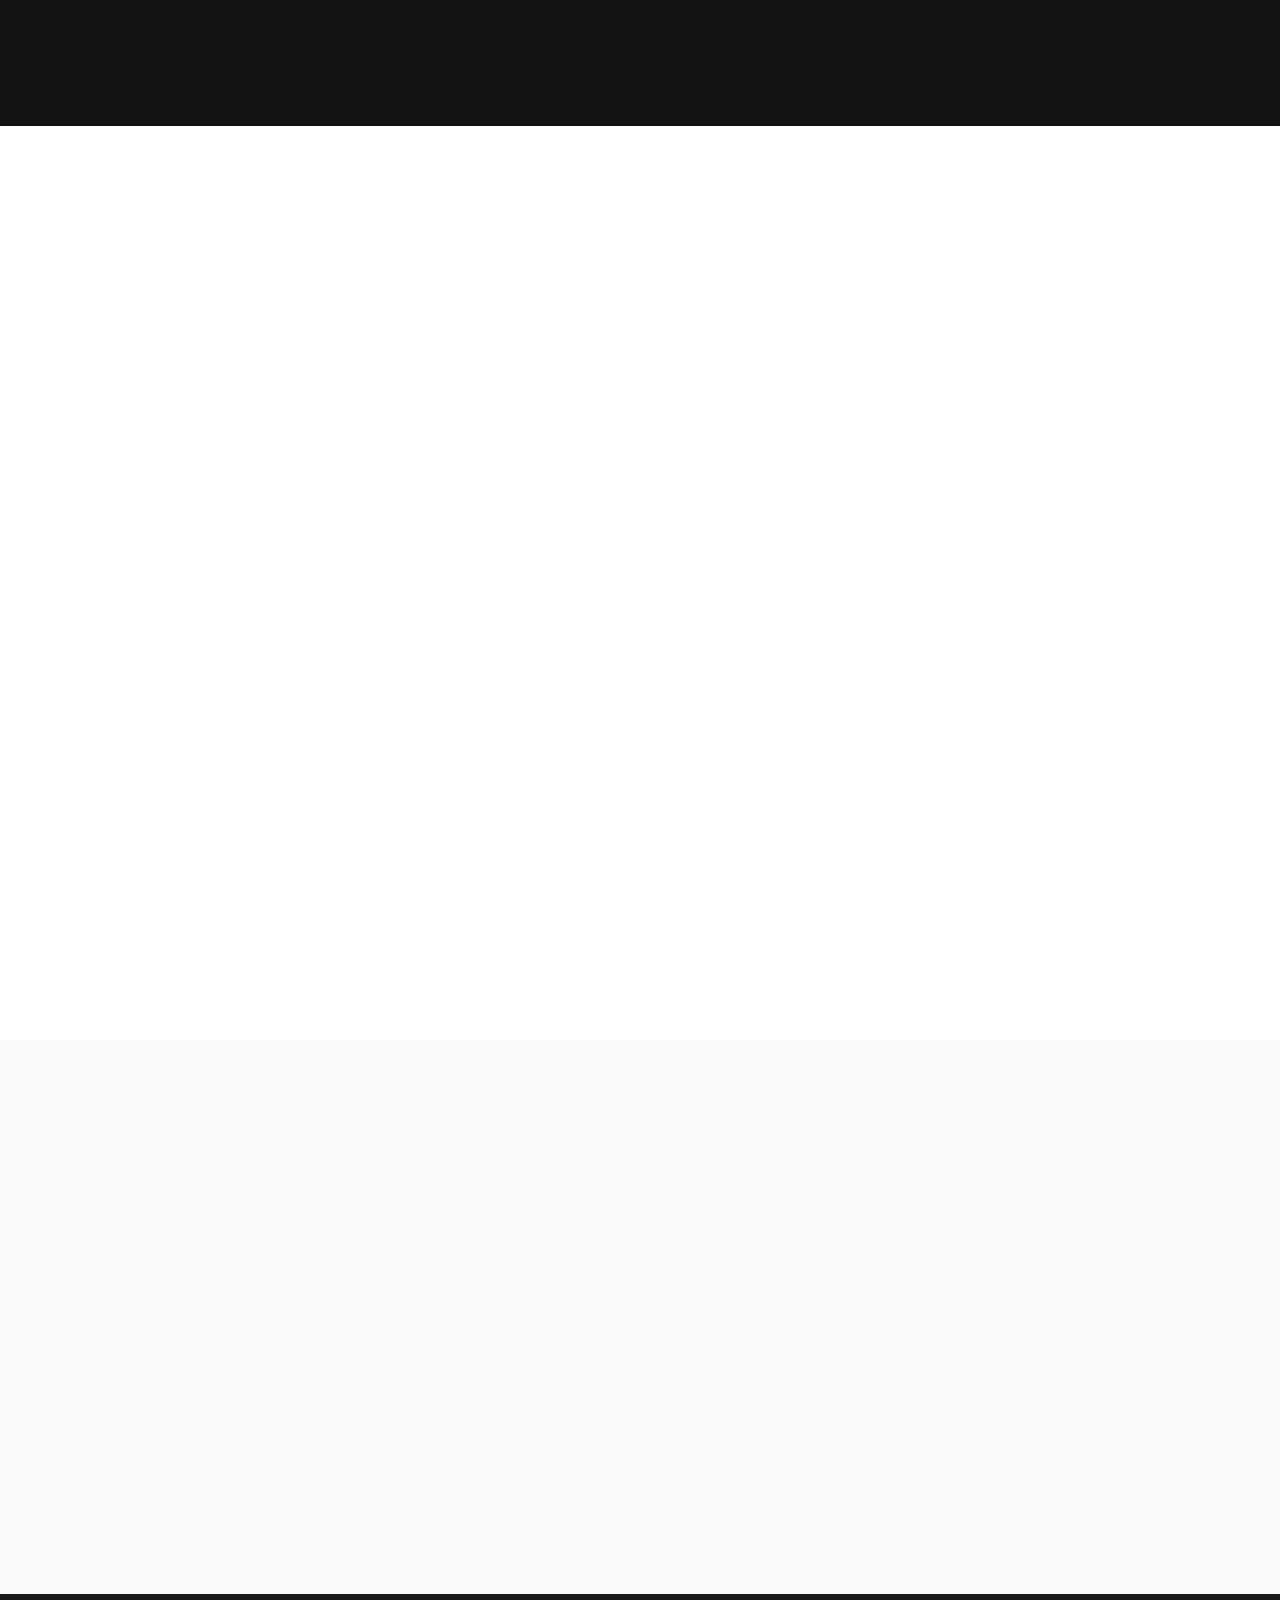
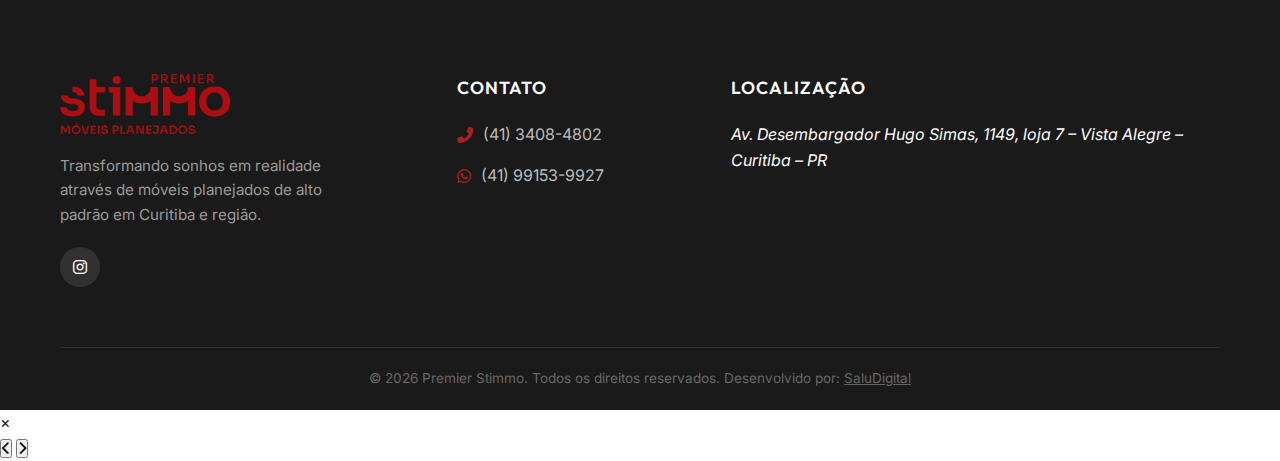
<file: vendas-meta.html>
<!DOCTYPE html>
<html lang="pt-BR">

<head>
    <!-- Google tag (gtag.js) -->
    <script async src="https://www.googletagmanager.com/gtag/js?id=G-Y5HDH6KVC0"></script>
    <script>
        window.dataLayer = window.dataLayer || [];
        function gtag() { dataLayer.push(arguments); }
        gtag('js', new Date());

        gtag('config', 'G-Y5HDH6KVC0');
    </script>
    <!-- Google Tag Manager -->
    <script>(function (w, d, s, l, i) {
            w[l] = w[l] || []; w[l].push({
                'gtm.start':
                    new Date().getTime(), event: 'gtm.js'
            }); var f = d.getElementsByTagName(s)[0],
                j = d.createElement(s), dl = l != 'dataLayer' ? '&l=' + l : ''; j.async = true; j.src =
                    'https://www.googletagmanager.com/gtm.js?id=' + i + dl; f.parentNode.insertBefore(j, f);
        })(window, document, 'script', 'dataLayer', 'GTM-5RF2M6GP');</script>
    <!-- End Google Tag Manager -->
    <meta charset="UTF-8">
    <meta name="viewport" content="width=device-width, initial-scale=1.0">
    <meta name="description"
        content="Móveis Planejados em Curitiba que Transformam Sonhos em Realidade. Premier Stimmo: sofisticação sob medida, tecnologia e atendimento humano.">
    <link rel="shortcut icon" href="favicon.png" type="image/x-icon">
    <title>Solicitar Orçamento – Premier Stimmo</title>

    <!-- Fonts -->
    <link rel="preconnect" href="https://fonts.googleapis.com">
    <link rel="preconnect" href="https://fonts.gstatic.com" crossorigin>
    <link
        href="https://fonts.googleapis.com/css2?family=Inter:wght@300;400;500;600&family=Outfit:wght@300;400;500;600;700&display=swap"
        rel="stylesheet">

    <!-- CSS -->
    <link rel="stylesheet" href="style.css">
    <link rel="stylesheet" href="casacor.css">

    <!-- Icons -->
    <link rel="stylesheet" href="https://cdnjs.cloudflare.com/ajax/libs/font-awesome/6.4.0/css/all.min.css">

    <style>
        :root {
            --primary-color: #25d366;
            --primary-dark: #128c7e;
            --brand-red: #A82024;
            --brand-red-dark: #82181B;
        }

        /* Keep titles, subtitles and icons in brand red */
        .section-tag,
        .section-header h3 span.highlight-red,
        #vision-2026 .subtitle-2026,
        .store-invite-text,
        .diff-number,
        .icon-box,
        .feature-item i,
        .contact-list i {
            color: var(--brand-red) !important;
        }

        .btn-primary {
            background-color: #25d366 !important;
            border-color: #25d366 !important;
            box-shadow: 0 4px 14px 0 rgba(37, 211, 102, 0.39) !important;
        }

        .btn-primary:hover {
            background-color: #128c7e !important;
            border-color: #128c7e !important;
            box-shadow: 0 6px 20px rgba(37, 211, 102, 0.23) !important;
        }

        .btn-outline {
            color: var(--primary-color) !important;
            border-color: var(--primary-color) !important;
        }

        .btn-outline:hover {
            background-color: var(--primary-color) !important;
            color: #fff !important;
        }

        /* Lead Modal Styles */
        .modal-overlay {
            position: fixed;
            top: 0;
            left: 0;
            width: 100%;
            height: 100%;
            background: rgba(0, 0, 0, 0.85);
            backdrop-filter: blur(8px);
            display: flex;
            justify-content: center;
            align-items: center;
            z-index: 9999;
            opacity: 0;
            visibility: hidden;
            transition: all 0.4s cubic-bezier(0.165, 0.84, 0.44, 1);
        }

        .modal-overlay.active {
            opacity: 1;
            visibility: visible;
        }

        .modal-container {
            background: #fff;
            width: 100%;
            max-width: 550px;
            border-radius: 12px;
            padding: 40px;
            position: relative;
            transform: translateY(30px);
            transition: all 0.5s cubic-bezier(0.175, 0.885, 0.32, 1.275);
            box-shadow: 0 25px 50px -12px rgba(0, 0, 0, 0.5);
        }

        .modal-overlay.active .modal-container {
            transform: translateY(0);
        }

        .modal-close {
            position: absolute;
            top: 20px;
            right: 20px;
            font-size: 24px;
            color: #999;
            cursor: pointer;
            transition: color 0.3s;
        }

        .modal-close:hover {
            color: var(--primary-color);
        }

        .modal-header {
            text-align: center;
            margin-bottom: 30px;
        }

        .modal-header h2 {
            font-size: 1.8rem;
            color: var(--text-dark);
            margin-bottom: 10px;
        }

        .modal-header p {
            color: var(--text-gray);
            font-size: 0.95rem;
        }

        .form-group {
            margin-bottom: 20px;
        }

        .form-group label {
            display: block;
            font-size: 0.85rem;
            font-weight: 600;
            margin-bottom: 8px;
            color: var(--text-dark);
            text-transform: uppercase;
            letter-spacing: 0.5px;
        }

        .form-control {
            width: 100%;
            padding: 12px 16px;
            border: 1px solid #ddd;
            border-radius: 6px;
            font-family: var(--font-body);
            font-size: 1rem;
            transition: border-color 0.3s, box-shadow 0.3s;
        }

        .form-control:focus {
            outline: none;
            border-color: var(--primary-color);
            box-shadow: 0 0 0 3px rgba(37, 211, 102, 0.1);
        }

        select.form-control {
            appearance: none;
            background-image: url("data:image/svg+xml,%3Csvg xmlns='http://www.w3.org/2000/svg' fill='none' viewBox='0 0 24 24' stroke='%23333'%3E%3Cpath stroke-linecap='round' stroke-linejoin='round' stroke-width='2' d='M19 9l-7 7-7-7'%3E%3C/path%3E%3C/svg%3E");
            background-repeat: no-repeat;
            background-position: right 15px center;
            background-size: 15px;
        }

        .radio-group {
            display: flex;
            gap: 20px;
            margin-top: 5px;
        }

        .radio-item {
            display: flex;
            align-items: center;
            gap: 8px;
            cursor: pointer;
        }

        .radio-item input {
            cursor: pointer;
            accent-color: var(--primary-color);
            width: 18px;
            height: 18px;
        }

        .btn-submit {
            width: 100%;
            background: var(--primary-color);
            color: #fff;
            padding: 16px;
            border: none;
            border-radius: 6px;
            font-family: var(--font-heading);
            font-weight: 600;
            text-transform: uppercase;
            letter-spacing: 1px;
            cursor: pointer;
            transition: all 0.3s;
            margin-top: 10px;
            display: flex;
            justify-content: center;
            align-items: center;
            gap: 10px;
        }

        .btn-submit:hover {
            background: var(--primary-dark);
            transform: translateY(-2px);
            box-shadow: 0 10px 20px rgba(37, 211, 102, 0.2);
        }

        .btn-primary:hover {
            box-shadow: 0 10px 20px rgba(37, 211, 102, 0.3) !important;
        }

        .btn-submit:disabled {
            background: #ccc;
            cursor: not-allowed;
            transform: none;
        }

        #prazo-container {
            display: none;
            animation: fadeIn 0.3s ease-in-out;
        }

        @keyframes fadeIn {
            from {
                opacity: 0;
                transform: translateY(-10px);
            }

            to {
                opacity: 1;
                transform: translateY(0);
            }
        }

        @media (max-width: 576px) {
            .modal-container {
                padding: 30px 20px;
                margin: 20px;
            }

            .modal-header h2 {
                font-size: 1.5rem;
            }
        }
    </style>
</head>

<body>
    <!-- Google Tag Manager (noscript) -->
    <noscript><iframe src="https://www.googletagmanager.com/ns.html?id=GTM-5RF2M6GP" height="0" width="0"
            style="display:none;visibility:hidden"></iframe></noscript>
    <!-- End Google Tag Manager (noscript) -->

    <!-- Header -->
    <header id="header">
        <div class="container">
            <div class="logo">
                <img src="logo.png" alt="Premier Stimmo - Móveis Planejados">
            </div>
        </div>
    </header>


    <!-- Hero Section -->
    <section id="hero">
        <img src="hero-bg.jpg" alt="Móveis Planejados Premier Stimmo" class="hero-bg-img" fetchpriority="high"
            width="1920" height="1080">
        <div class="hero-overlay"></div>
        <div class="hero-content">
            <span class="eyebrow fade-in-up">Sofisticação Sob Medida</span>
            <h2 class="hero-title fade-in-up delay-1">Móveis Planejados em Curitiba que Transformam Sonhos em Realidade
            </h2>
            <p class="hero-subtitle fade-in-up delay-2">Mais do que móveis. Projetos que acolhem, inspiram e valorizam
                seu lar.</p>
            <a href="javascript:void(0)" class="btn-primary open-lead-modal fade-in-up delay-3">
                Solicitar orçamento personalizado <i class="fas fa-arrow-right"></i>
            </a>
        </div>
        <div class="scroll-down">
            <span>Explore</span>
            <i class="fas fa-chevron-down"></i>
        </div>
    </section>

    <!-- Section Institutional -->
    <section id="about" class="section bg-light">
        <div class="container split-layout">
            <div class="text-block reveal-on-scroll">
                <span class="section-tag">Nossa Essência</span>
                <h3>Ambientes bem projetados mudam a forma como você vive.</h3>
                <p>Na Premier Stimmo, entendemos que cada ambiente carrega histórias, expectativas e momentos de vida.
                    Por isso, desenvolvemos móveis planejados sob medida com atendimento humano, design inteligente e
                    qualidade superior, para que você viva seu lar com mais conforto, funcionalidade e bem-estar.</p>
                <div class="feature-list">
                    <div class="feature-item">
                        <i class="fas fa-check-circle"></i> <span>Atendimento Consultivo</span>
                    </div>
                    <div class="feature-item">
                        <i class="fas fa-check-circle"></i> <span>Design Inteligente</span>
                    </div>
                    <div class="feature-item">
                        <i class="fas fa-check-circle"></i> <span>Acabamento Impecável</span>
                    </div>
                </div>
                <a href="javascript:void(0)" class="btn-secondary open-lead-modal">Conheça nosso
                    processo</a>
            </div>
            <div class="image-block reveal-on-scroll delay-1">
                <iframe loading="lazy" width="315" height="560" src="https://www.youtube.com/embed/ExKJ7uvBSts"
                    title="Nossa Essência - Premier Stimmo" frameborder="0"
                    allow="accelerometer; autoplay; clipboard-write; encrypted-media; gyroscope; picture-in-picture; web-share"
                    allowfullscreen
                    style="display: block; margin: 0 auto; border-radius: 12px; box-shadow: 0 10px 30px rgba(0,0,0,0.1);"></iframe>
            </div>
        </div>
    </section>

    <!-- Services / Journey Section -->
    <section id="process" class="section">
        <div class="container">
            <div class="section-header text-center reveal-on-scroll">
                <span class="section-tag">Jornada do Cliente</span>
                <h3>Um atendimento próximo que acompanha você de verdade</h3>
                <p>Planejar móveis é mais do que definir cores e medidas. É realizar um sonho.</p>
            </div>

            <div class="process-grid">
                <div class="process-card reveal-on-scroll delay-1">
                    <div class="icon-box">
                        <i class="fas fa-comments"></i>
                    </div>
                    <h4>Atendimento</h4>
                    <p>Atendimento de excelência focado no seu estilo de vida e necessidades.</p>
                </div>
                <div class="process-card reveal-on-scroll delay-2">
                    <div class="icon-box">
                        <i class="fas fa-pencil-ruler"></i>
                    </div>
                    <h4>Design</h4>
                    <p>Designers e arquitetos experientes criando projetos personalizados.</p>
                </div>
                <div class="process-card reveal-on-scroll delay-3">
                    <div class="icon-box">
                        <i class="fas fa-cogs"></i>
                    </div>
                    <h4>Produção</h4>
                    <p>Tecnologia de ponta garantindo precisão milimétrica e acabamento.</p>
                </div>
                <div class="process-card reveal-on-scroll delay-4">
                    <div class="icon-box">
                        <i class="fas fa-heart"></i>
                    </div>
                    <h4>Entrega</h4>
                    <p>Pós-venda dedicado até a vistoria final. Sua satisfação garantida.</p>
                </div>
            </div>

            <div class="text-center mt-50 reveal-on-scroll">
                <a href="javascript:void(0)" class="btn-primary open-lead-modal">Solicitar orçamento
                    personalizado</a>
            </div>
        </div>
    </section>



    <!-- New Vision 2026 Section -->
    <section id="vision-2026" class="section bg-light">
        <div class="container split-layout">
            <div class="video-block reveal-on-scroll">
                <iframe loading="lazy" width="315" height="560" src="https://www.youtube.com/embed/BZ82E9e4_Ls"
                    title="Novo Olhar - Premier Stimmo" frameborder="0"
                    allow="accelerometer; autoplay; clipboard-write; encrypted-media; gyroscope; picture-in-picture; web-share"
                    allowfullscreen
                    style="display: block; margin: 0 auto; border-radius: 12px; box-shadow: 0 10px 30px rgba(0,0,0,0.1);"></iframe>
            </div>
            <div class="text-block reveal-on-scroll delay-1">
                <span class="section-tag">Novo Olhar</span>
                <h3>Para onde você quer levar o seu lar em 2026?</h3>
                <p class="subtitle-2026">Mais conforto, mais funcionalidade ou mais personalidade?</p>
                <div class="content-2026">
                    <p>Cada escolha hoje define como você vai viver amanhã. Ambientes bem planejados não são só bonitos,
                        eles facilitam a rotina, acolhem histórias e acompanham novas fases da vida 🛋️✨</p>
                    <p>Se 2026 pede mudança, comece pelo lugar onde tudo acontece.</p>
                </div>
                <a href="javascript:void(0)" class="btn-primary mt-30 open-lead-modal">Planejar meu
                    2026 <i class="fas fa-calendar-alt"></i></a>
            </div>
        </div>
    </section>

    <!-- Lifestyle Gallery Section -->
    <section id="lifestyle" class="section">
        <div class="container">
            <div class="section-header text-center reveal-on-scroll">
                <span class="section-tag">Projetos Exclusivos</span>
                <h3>Ambientes pensados para quem valoriza viver bem</h3>
                <p>Cada projeto é desenvolvido sob medida, respeitando estilo, espaço e forma de viver. Nada aqui é
                    padrão. Cada ambiente nasce de um projeto único.</p>
            </div>

            <div class="lifestyle-gallery">
                <div class="gallery-item reveal-on-scroll">
                    <img loading="lazy" src="lifestyle-kitchen.jpg" alt="Cozinha Gourmet Planejada">
                </div>
                <div class="gallery-item reveal-on-scroll delay-1">
                    <img loading="lazy" src="lifestyle-mixed-1.jpg" alt="Projeto Exclusivo Premier Stimmo">
                </div>
                <div class="gallery-item reveal-on-scroll delay-2">
                    <img loading="lazy" src="lifestyle-living-sofa.jpg" alt="Sala de Estar Confortável">
                </div>
                <div class="gallery-item reveal-on-scroll delay-3">
                    <img loading="lazy" src="lifestyle-mixed-2.jpg" alt="Projeto Exclusivo Premier Stimmo">
                </div>
                <div class="gallery-item reveal-on-scroll delay-1">
                    <img loading="lazy" src="lifestyle-bedroom-teen.jpg" alt="Quarto Teen Inteligente">
                </div>
                <div class="gallery-item reveal-on-scroll delay-2">
                    <img loading="lazy" src="lifestyle-living-dining.jpg" alt="Ambientes Integrados">
                </div>
                <div class="gallery-item reveal-on-scroll delay-3">
                    <img loading="lazy" src="lifestyle-mixed-3.jpg" alt="Projeto Exclusivo Premier Stimmo">
                </div>
                <div class="gallery-item reveal-on-scroll delay-4">
                    <img loading="lazy" src="lifestyle-baby-room-2.jpg" alt="Quarto de Bebê Aconchegante">
                </div>
                <div class="gallery-item reveal-on-scroll delay-1">
                    <img loading="lazy" src="lifestyle-office.jpg" alt="Home Office Moderno">
                </div>
                <div class="gallery-item reveal-on-scroll delay-2">
                    <img loading="lazy" src="lifestyle-mixed-4.jpg" alt="Projeto Exclusivo Premier Stimmo">
                </div>
                <div class="gallery-item reveal-on-scroll delay-3">
                    <img loading="lazy" src="lifestyle-bedroom-kids.jpg" alt="Dormitório Infantil">
                </div>
                <div class="gallery-item reveal-on-scroll delay-4">
                    <img loading="lazy" src="lifestyle-kids-1.jpg" alt="Detalhes Planejados">
                </div>
                <div class="gallery-item reveal-on-scroll delay-1">
                    <img loading="lazy" src="lifestyle-mixed-5.jpg" alt="Projeto Exclusivo Premier Stimmo">
                </div>
                <div class="gallery-item reveal-on-scroll delay-2">
                    <img loading="lazy" src="lifestyle-bedroom.jpg" alt="Suíte Master">
                </div>
                <div class="gallery-item reveal-on-scroll delay-3">
                    <img loading="lazy" src="lifestyle-kids-2.jpg" alt="Design para Crianças">
                </div>
            </div>
        </div>
    </section>

    <!-- CASACOR Section -->
    <section id="casacor" class="section">
        <div class="container">
            <div class="section-header casacor-header-container reveal-on-scroll">
                <div class="casacor-header-content">
                    <h3>Projetos que ganham palco na <span class="highlight-red">CASACOR</span></h3>
                    <p>A CASACOR é uma das principais mostras de arquitetura, design e interiores do país. Participar
                        como
                        fornecedor oficial reforça nosso compromisso com projetos funcionais, autorais e de alto padrão.
                    </p>
                </div>
                <div class="casacor-header-stamp">
                    <img loading="lazy" src="casacor-seal.jpg" alt="Selo CASACOR Empresa Participante 2025">
                </div>
            </div>

            <div class="casacor-gallery reveal-on-scroll delay-1">
                <!-- Row 1: 3 Portrait Images -->
                <div class="casacor-item portrait">
                    <img loading="lazy" src="casacor-1.jpg" alt="Detalhe Suíte CASACOR - Cabeceira em Couro">
                    <div class="overlay">
                        <i class="fas fa-search-plus"></i>
                    </div>
                </div>
                <div class="casacor-item portrait">
                    <img loading="lazy" src="casacor-3.jpg" alt="Penteadeira e Design Orgânico CASACOR">
                    <div class="overlay">
                        <i class="fas fa-search-plus"></i>
                    </div>
                </div>
                <div class="casacor-item portrait">
                    <img loading="lazy" src="casacor-2.jpg" alt="Integração com Natureza CASACOR">
                    <div class="overlay">
                        <i class="fas fa-search-plus"></i>
                    </div>
                </div>

                <!-- Row 2: 2 Landscape Images -->
                <div class="casacor-item landscape">
                    <img loading="lazy" src="casacor-4.jpg" alt="Quarto Completo CASACOR">
                    <div class="overlay">
                        <i class="fas fa-search-plus"></i>
                    </div>
                </div>
                <div class="casacor-item landscape">
                    <img loading="lazy" src="casacor-5.jpg" alt="Closet e Cômoda Gold CASACOR">
                    <div class="overlay">
                        <i class="fas fa-search-plus"></i>
                    </div>
                </div>
            </div>
        </div>
    </section>

    <!-- Environments Section (Showroom) -->
    <section id="environments" class="section">
        <div class="container">
            <div class="section-header text-center reveal-on-scroll">
                <span class="section-tag">Um espaço para viver o projeto antes de decidir</span>
                <h3>Nosso showroom foi criado para que você possa sentir materiais, visualizar soluções e entender, na
                    prática, como um projeto planejado transforma ambientes.</h3>
            </div>

            <div class="showroom-gallery">

                <div class="gallery-item reveal-on-scroll delay-1">
                    <img loading="lazy" src="showroom-office-2.jpg"
                        alt="Showroom Premier Stimmo - Escritório Executivo">
                </div>
                <div class="gallery-item reveal-on-scroll delay-2">
                    <img loading="lazy" src="showroom-living-1.jpg"
                        alt="Showroom Premier Stimmo - Sala de Estar Integrada">
                </div>
                <div class="gallery-item reveal-on-scroll delay-3">
                    <img loading="lazy" src="showroom-kitchen-2.jpg" alt="Showroom Premier Stimmo - Detalhes Cozinha">
                </div>
                <div class="gallery-item reveal-on-scroll delay-1">
                    <img loading="lazy" src="showroom-dining-1.jpg" alt="Showroom Premier Stimmo - Sala de Jantar">
                </div>
                <div class="gallery-item reveal-on-scroll delay-2">
                    <img loading="lazy" src="showroom-bedroom-1.jpg" alt="Showroom Premier Stimmo - Dormitório de Luxo">
                </div>
                <div class="gallery-item reveal-on-scroll delay-3">
                    <img loading="lazy" src="showroom-dressing-table.jpg"
                        alt="Showroom Premier Stimmo - Penteadeira Nobre">
                </div>


            </div>
        </div>
    </section>


    <!-- Differentials Section -->
    <section id="differentials" class="section bg-dark text-white">
        <div class="container">
            <div class="section-header text-center reveal-on-scroll">
                <span class="section-tag tag-light">Por que escolher a Premier Stimmo?</span>
                <h3>Diferenciais que trazem tranquilidade e confiança</h3>
            </div>

            <div class="differentials-wrapper">
                <div class="diff-item reveal-on-scroll">
                    <div class="diff-number">01</div>
                    <h4>Garantia de 5 anos</h4>
                    <p>Segurança duradoura para o seu investimento.</p>
                </div>
                <div class="diff-item reveal-on-scroll delay-1">
                    <div class="diff-number">02</div>
                    <h4>Pagamento Facilitado</h4>
                    <p>Financeira própria com condições especiais.</p>
                </div>
                <div class="diff-item reveal-on-scroll delay-2">
                    <div class="diff-number">03</div>
                    <h4>Grupo Consolidado</h4>
                    <p>Entrega garantida pela solidez da marca.</p>
                </div>
                <div class="diff-item reveal-on-scroll delay-3">
                    <div class="diff-number">04</div>
                    <h4>Equipe Própria</h4>
                    <p>Especialistas em design, produção e montagem.</p>
                </div>
            </div>

            <div class="text-center mt-40 reveal-on-scroll">
                <p class="section-footer-text">Pensado para você se sentir seguro, valorizado e confiante em cada
                    decisão.</p>
            </div>
        </div>
    </section>

    <!-- Testimonials Section -->
    <section id="testimonials" class="section">
        <div class="container">
            <div class="section-header text-center reveal-on-scroll">
                <span class="section-tag">Depoimentos</span>
                <h3>O que nossos clientes dizem sobre nós</h3>
                <div class="stars header-stars"><i class="fas fa-star"></i><i class="fas fa-star"></i><i
                        class="fas fa-star"></i><i class="fas fa-star"></i><i class="fas fa-star"></i></div>
            </div>

            <div class="testimonial-carousel-container reveal-on-scroll delay-1">
                <div class="testimonial-track" id="testimonialTrack">

                    <!-- Testimonial 1 -->
                    <div class="testimonial-card">
                        <div class="stars"><i class="fas fa-star"></i><i class="fas fa-star"></i><i
                                class="fas fa-star"></i><i class="fas fa-star"></i><i class="fas fa-star"></i></div>
                        <p>"Excelente atendimento, desde o projeto até a montagem. O resultado superou minhas
                            expectativas. Recomendo muito!"</p>
                        <div class="client-info">
                            <img loading="lazy"
                                src="https://ui-avatars.com/api/?name=Ana+Silva&background=cbb26a&color=fff"
                                alt="Ana Silva">
                            <span>Ana Silva</span>
                        </div>
                    </div>

                    <!-- Testimonial 2 -->
                    <div class="testimonial-card">
                        <div class="stars"><i class="fas fa-star"></i><i class="fas fa-star"></i><i
                                class="fas fa-star"></i><i class="fas fa-star"></i><i class="fas fa-star"></i></div>
                        <p>"Qualidade impecável dos móveis e cumprimento rigoroso do prazo. Minha cozinha ficou um
                            sonho. Cada detalhe foi pensado."</p>
                        <div class="client-info">
                            <img loading="lazy"
                                src="https://ui-avatars.com/api/?name=Carlos+Eduardo&background=333&color=fff"
                                alt="Carlos Eduardo">
                            <span>Carlos Eduardo</span>
                        </div>
                    </div>

                    <!-- Testimonial 3 -->
                    <div class="testimonial-card">
                        <div class="stars"><i class="fas fa-star"></i><i class="fas fa-star"></i><i
                                class="fas fa-star"></i><i class="fas fa-star"></i><i class="fas fa-star"></i></div>
                        <p>"Profissionais muito atenciosos. Entenderam exatamente o que eu queria para o meu escritório
                            e trouxeram soluções incríveis."</p>
                        <div class="client-info">
                            <img loading="lazy"
                                src="https://ui-avatars.com/api/?name=Mariana+Costa&background=cbb26a&color=fff"
                                alt="Mariana Costa">
                            <span>Mariana Costa</span>
                        </div>
                    </div>

                    <!-- Testimonial 4 (New) -->
                    <div class="testimonial-card">
                        <div class="stars"><i class="fas fa-star"></i><i class="fas fa-star"></i><i
                                class="fas fa-star"></i><i class="fas fa-star"></i><i class="fas fa-star"></i></div>
                        <p>"Fiquei impressionada com o acabamento e a limpeza na montagem. Transformaram minha sala
                            completamente. Equipe nota 10!"</p>
                        <div class="client-info">
                            <img loading="lazy"
                                src="https://ui-avatars.com/api/?name=Fernanda+Lopes&background=333&color=fff"
                                alt="Fernanda Lopes">
                            <span>Fernanda Lopes</span>
                        </div>
                    </div>

                    <!-- Testimonial 5 (New) -->
                    <div class="testimonial-card">
                        <div class="stars"><i class="fas fa-star"></i><i class="fas fa-star"></i><i
                                class="fas fa-star"></i><i class="fas fa-star"></i><i class="fas fa-star"></i></div>
                        <p>"O projeto ficou funcional e lindo. Melhor custo-benefício que encontrei em Curitiba. O
                            pós-venda também foi excelente."</p>
                        <div class="client-info">
                            <img loading="lazy"
                                src="https://ui-avatars.com/api/?name=Ricardo+Mendes&background=cbb26a&color=fff"
                                alt="Ricardo Mendes">
                            <span>Ricardo Mendes</span>
                        </div>
                    </div>

                    <!-- Testimonial 6 (New) -->
                    <div class="testimonial-card">
                        <div class="stars"><i class="fas fa-star"></i><i class="fas fa-star"></i><i
                                class="fas fa-star"></i><i class="fas fa-star"></i><i class="fas fa-star"></i></div>
                        <p>"Amei meu closet novo! Tudo muito organizado e feito sob medida para o meu espaço. Recomendo
                            a Premier Stimmo de olhos fechados."</p>
                        <div class="client-info">
                            <img loading="lazy"
                                src="https://ui-avatars.com/api/?name=Beatriz+Souza&background=333&color=fff"
                                alt="Beatriz Souza">
                            <span>Beatriz Souza</span>
                        </div>
                    </div>

                </div>

                <!-- Controls -->
                <div class="carousel-controls">
                    <button class="control-btn prev"><i class="fas fa-chevron-left"></i></button>
                    <div class="carousel-dots">
                        <!-- Dots injected by JS -->
                    </div>
                    <button class="control-btn next"><i class="fas fa-chevron-right"></i></button>
                </div>
            </div>

            <div class="text-center mt-large reveal-on-scroll">
                <p><small>Avaliações reais via Google Meu Negócio</small></p>
            </div>
        </div>
    </section>

    <!-- Store Visit Section -->
    <section id="store-visit" class="section bg-light">
        <div class="container split-layout">
            <div class="text-block reveal-on-scroll">
                <span class="section-tag">Venha nos conhecer</span>
                <h3>Um espaço criado para receber você!</h3>
                <p>Aqui, o primeiro contato já diz muito. Por dentro, cada ambiente foi pensado para que você possa
                    sentir o projeto, conhecer os detalhes e decidir com tranquilidade.</p>
                <p class="store-invite-text"
                    style="color: var(--primary-color); font-weight: 500; margin-bottom: 30px;">
                    Esperamos você para dar início ao seu sonho.</p>
                <a href="https://www.google.com/maps/search/?api=1&query=Av.+Desembargador+Hugo+Simas,+1149"
                    target="_blank" class="btn-outline">Ver Localização <i class="fas fa-map-marker-alt"></i></a>
            </div>

            <div class="image-block reveal-on-scroll delay-1 store-feature-img">
                <img loading="lazy" src="store-front-2.jpg" alt="Fachada Premier Stimmo">
            </div>
        </div>
    </section>

    <!-- Location & Footer -->
    <footer id="footer">
        <div class="container">
            <div class="footer-grid">
                <div class="footer-col">
                    <img loading="lazy" src="logo.png" alt="Premier Stimmo" class="footer-logo">
                    <p>Transformando sonhos em realidade através de móveis planejados de alto padrão em Curitiba e
                        região.</p>
                    <div class="social-links">
                        <a href="https://www.instagram.com/premierstimmo/" target="_blank"><i
                                class="fab fa-instagram"></i></a>
                    </div>
                </div>
                <div class="footer-col">
                    <h4>Contato</h4>
                    <ul class="contact-list">
                        <li><a href="tel:+554134084802" class="footer-link-clean"><i class="fas fa-phone-alt"></i> (41)
                                3408-4802</a></li>
                        <li><a href="https://wa.me/5541991539927?text=Ol%C3%A1%2C%20vim%20atrav%C3%A9s%20de%20an%C3%BAncios%20do%20Meta%2C%20gostaria%20de%20solicitar%20um%20or%C3%A7amento."
                                class="footer-link-clean sellbot-wpp-open"><i class="fab fa-whatsapp"></i> (41)
                                99153-9927</a></li>
                    </ul>
                </div>
                <div class="footer-col">
                    <h4>Localização</h4>
                    <address>
                        Av. Desembargador Hugo Simas, 1149, loja 7 – Vista Alegre – Curitiba – PR
                    </address>
                </div>
            </div>
            <div class="footer-bottom">
                <p>&copy; 2026 Premier Stimmo. Todos os direitos reservados. Desenvolvido por: <a
                        href="https://saludigital.com.br/" target="_blank" rel="noopener noreferrer"
                        style="color: inherit; text-decoration: underline;">SaluDigital</a></p>
            </div>
        </div>
    </footer>

    <!-- WhatsApp Floating Button (Now triggers modal) -->
    <a href="javascript:void(0)" class="whatsapp-float open-lead-modal" title="Fale conosco no WhatsApp">
        <i class="fab fa-whatsapp"></i>
    </a>

    <!-- Lead Modal -->
    <div id="leadModal" class="modal-overlay">
        <div class="modal-container">
            <span class="modal-close">&times;</span>
            <div class="modal-header">
                <h2>Solicitar Orçamento</h2>
                <p>Preencha os dados abaixo para receber um atendimento personalizado.</p>
            </div>
            <form id="leadForm">
                <div class="form-group">
                    <label for="nome">Nome Completo</label>
                    <input type="text" id="nome" name="nome" class="form-control" placeholder="Seu nome completo"
                        required>
                </div>
                <div class="form-group">
                    <label for="whatsapp">WhatsApp</label>
                    <input type="tel" id="whatsapp" name="whatsapp" class="form-control" placeholder="(00) 00000-0000"
                        required>
                </div>
                <div class="form-group">
                    <label for="ambiente">Qual ambiente deseja planejar?</label>
                    <input type="text" id="ambiente" name="ambiente" class="form-control"
                        placeholder="Ex: Cozinha, Quarto, Sala..." required>
                </div>
                <div class="form-group">
                    <label>O ambiente está pronto?</label>
                    <div class="radio-group">
                        <label class="radio-item">
                            <input type="radio" name="pronto" value="Sim" checked onchange="togglePrazo(false)"> Sim
                        </label>
                        <label class="radio-item">
                            <input type="radio" name="pronto" value="Não" onchange="togglePrazo(true)"> Não
                        </label>
                    </div>
                </div>
                <div class="form-group" id="prazo-container">
                    <label for="prazo">Qual o prazo para ficar pronto?</label>
                    <input type="text" id="prazo" name="prazo" class="form-control"
                        placeholder="Ex: 3 meses, Final do ano...">
                </div>
                <div class="form-group">
                    <label for="investimento">Qual ideia de investimento?</label>
                    <select id="investimento" name="investimento" class="form-control" required>
                        <option value="" disabled selected>Selecione uma opção</option>
                        <option value="20 à 40 mil">20 à 40 mil</option>
                        <option value="40 à 60 mil">40 à 60 mil</option>
                        <option value="60 mil ou mais">60 mil ou mais</option>
                    </select>
                </div>
                <button type="submit" class="btn-submit" id="submitBtn">
                    <span>Enviar e Iniciar Conversa</span>
                    <i class="fab fa-whatsapp"></i>
                </button>
            </form>
        </div>
    </div>

    <!-- Lightbox Modal -->
    <div id="lightbox" class="lightbox">
        <span class="lightbox-close">&times;</span>
        <img loading="lazy" class="lightbox-content" id="lightboxImg">
        <div id="lightboxCaption"></div>
        <button class="lightbox-prev"><i class="fas fa-chevron-left"></i></button>
        <button class="lightbox-next"><i class="fas fa-chevron-right"></i></button>
    </div>

    <!-- Scripts -->
    <script src="carousel.js"></script>
    <script src="script.js"></script>
    <script src="https://plugin.sellbot.tech/assets/js/sellbot_plugin.min.js"></script>

    <script>
        // Modal Logic
        const modal = document.getElementById('leadModal');
        const openBtns = document.querySelectorAll('.open-lead-modal');
        const closeBtn = document.querySelector('.modal-close');
        const leadForm = document.getElementById('leadForm');
        const submitBtn = document.getElementById('submitBtn');

        function openModal() {
            modal.classList.add('active');
            document.body.style.overflow = 'hidden';
        }

        function closeModal() {
            modal.classList.remove('active');
            document.body.style.overflow = 'auto';
        }

        openBtns.forEach(btn => btn.addEventListener('click', openModal));
        closeBtn.addEventListener('click', closeModal);
        modal.addEventListener('click', (e) => {
            if (e.target === modal) closeModal();
        });

        // Toggle Prazo visibility
        function togglePrazo(show) {
            const container = document.getElementById('prazo-container');
            const input = document.getElementById('prazo');
            if (show) {
                container.style.display = 'block';
                input.setAttribute('required', 'required');
            } else {
                container.style.display = 'none';
                input.removeAttribute('required');
                input.value = '';
            }
        }

        // Form Submission
        leadForm.addEventListener('submit', async (e) => {
            e.preventDefault();

            // Disable button and show loading state
            submitBtn.disabled = true;
            submitBtn.innerHTML = '<span>Enviando...</span>';

            const formData = new FormData(leadForm);
            const data = Object.fromEntries(formData.entries());

            // Prepare WhatsApp Message
            let text = `Olá, vim através de anúncios do Meta, gostaria de solicitar um orçamento.\n\n`;
            text += `*Nome:* ${data.nome}\n`;
            text += `*WhatsApp:* ${data.whatsapp}\n`;
            text += `*Ambiente:* ${data.ambiente}\n`;
            text += `*Pronto:* ${data.pronto}\n`;
            if (data.prazo) {
                text += `*Prazo:* ${data.prazo}\n`;
            }
            text += `*Investimento:* ${data.investimento}`;

            const whatsappUrl = `https://wa.me/5541991539927?text=${encodeURIComponent(text)}`;

            // Send to Email via FormSubmit (AJAX)
            try {
                // We use FormSubmit.co as a bridge to send emails from static sites
                await fetch("https://formsubmit.co/ajax/gerencia@premierstimmo.com.br", {
                    method: "POST",
                    headers: {
                        "Content-Type": "application/json",
                        "Accept": "application/json"
                    },
                    body: JSON.stringify({
                        _subject: "Novo Lead - Premier Stimmo",
                        ...data
                    })
                });
            } catch (error) {
                console.error("Erro ao enviar e-mail:", error);
            }

            // INTEGRATION WITH SELLBOT WEBHOOK
            try {
                const getCleanUTM = (key, defaultValue = "") => {
                    const value = sessionStorage.getItem(key);
                    if (!value || value.includes('{') || value.includes('}')) return defaultValue;
                    return value;
                };

                const sellbotData = {
                    ...data,
                    first_name: data.nome,
                    phone: data.whatsapp,
                    sb_form_url: window.location.href,
                    client_uuid: "41763f4b-bfdf-4ced-bd9c-dc97e64cea69",
                    wpp_session: "premier_stimmo_moveis_planejad_qgcp",
                    campaign: getCleanUTM("utm_campaign", "standard"),
                    utm_source: getCleanUTM("utm_source"),
                    utm_medium: getCleanUTM("utm_medium"),
                    utm_campaign: getCleanUTM("utm_campaign", "standard"),
                    utm_content: getCleanUTM("utm_content"),
                    utm_term: getCleanUTM("utm_term"),
                    referrer: document.referrer || ""
                };

                await fetch("https://hooks.sellbot.tech/plugin", {
                    method: "POST",
                    headers: {
                        "Content-Type": "application/json",
                        "Accept": "application/json"
                    },
                    body: JSON.stringify(sellbotData)
                });
            } catch (error) {
                console.error("Erro ao enviar para Sellbot:", error);
            }

            // Redirect to WhatsApp
            window.location.href = whatsappUrl;
        });

        // Simple WhatsApp input mask
        const whatsappInput = document.getElementById('whatsapp');
        whatsappInput.addEventListener('input', (e) => {
            let value = e.target.value.replace(/\D/g, '');
            if (value.length > 11) value = value.slice(0, 11);

            if (value.length > 10) {
                value = value.replace(/^(\d{2})(\d{5})(\d{4}).*/, '($1) $2-$3');
            } else if (value.length > 6) {
                value = value.replace(/^(\d{2})(\d{4})(\d{0,4}).*/, '($1) $2-$3');
            } else if (value.length > 2) {
                value = value.replace(/^(\d{2})(\d{0,5}).*/, '($1) $2');
            } else if (value.length > 0) {
                value = value.replace(/^(\d*)/, '($1');
            }
            e.target.value = value;
        });
    </script>
</body>

</html>
</file>
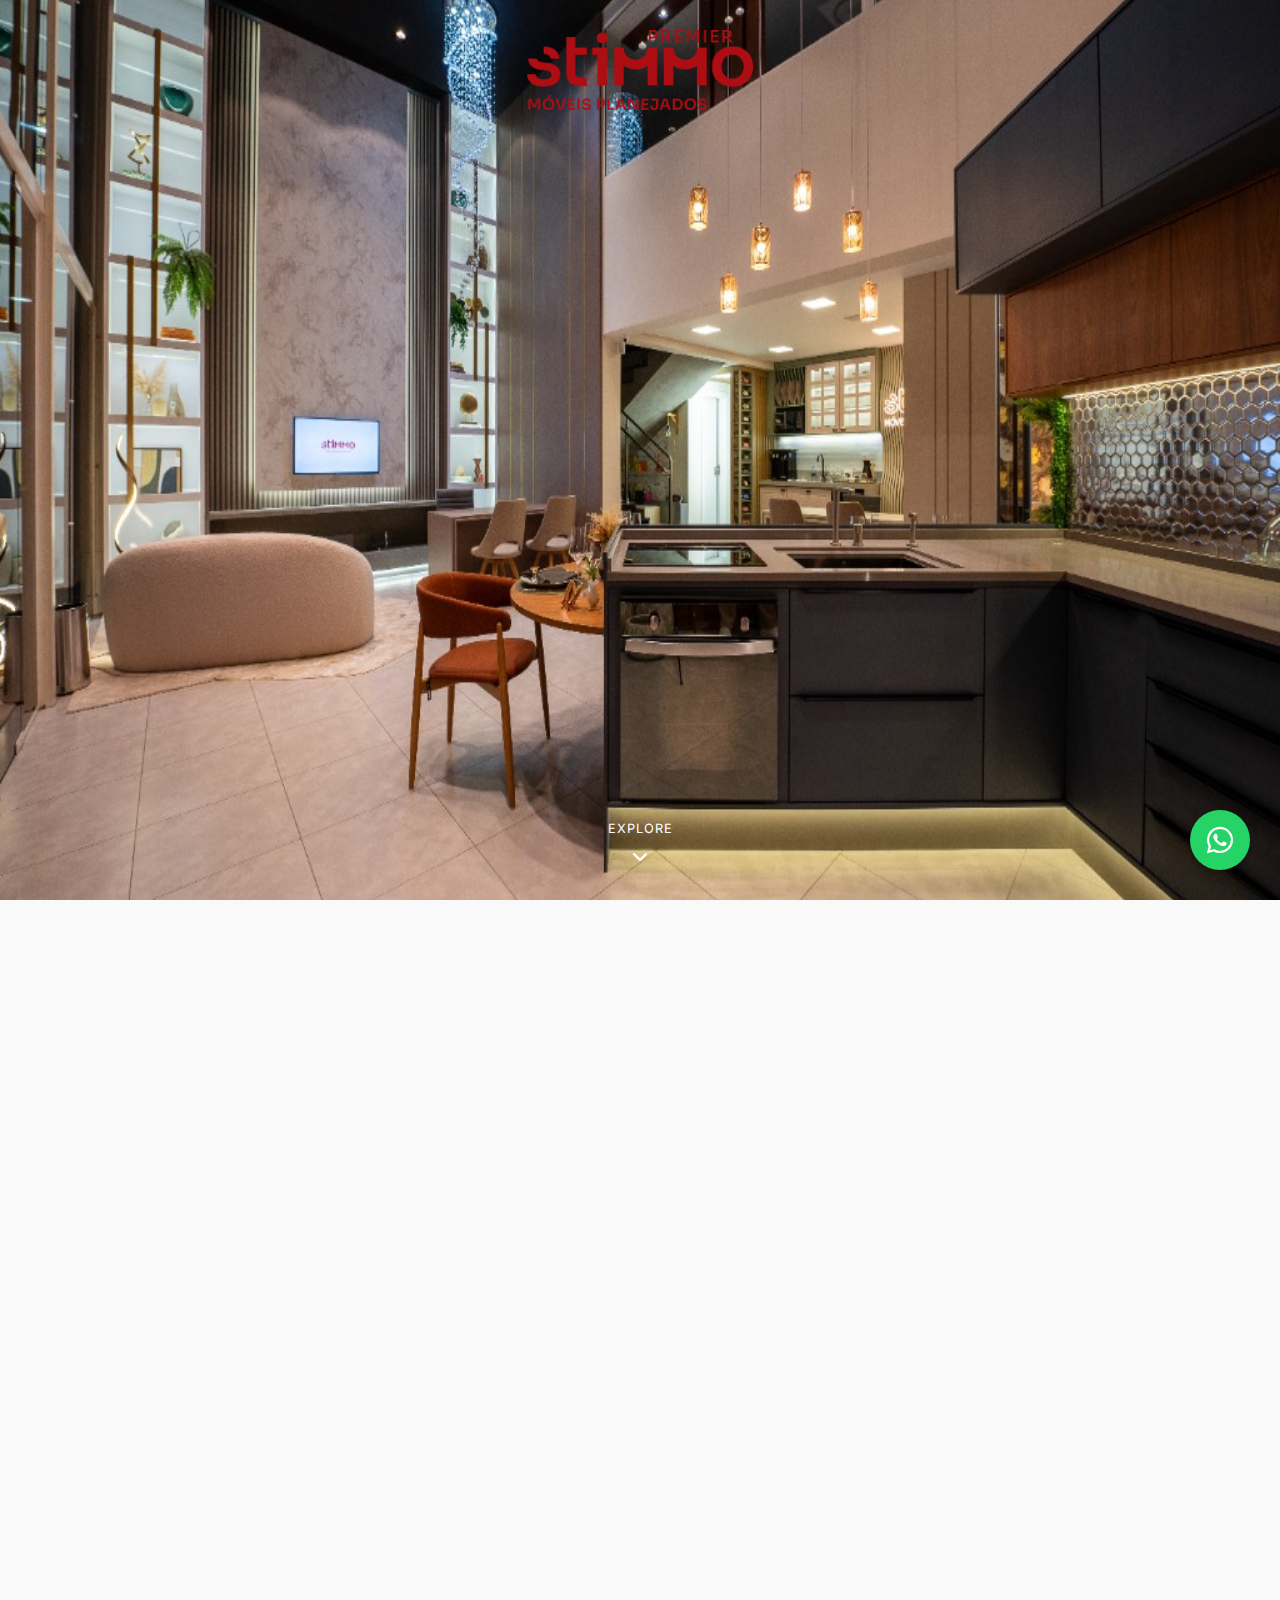
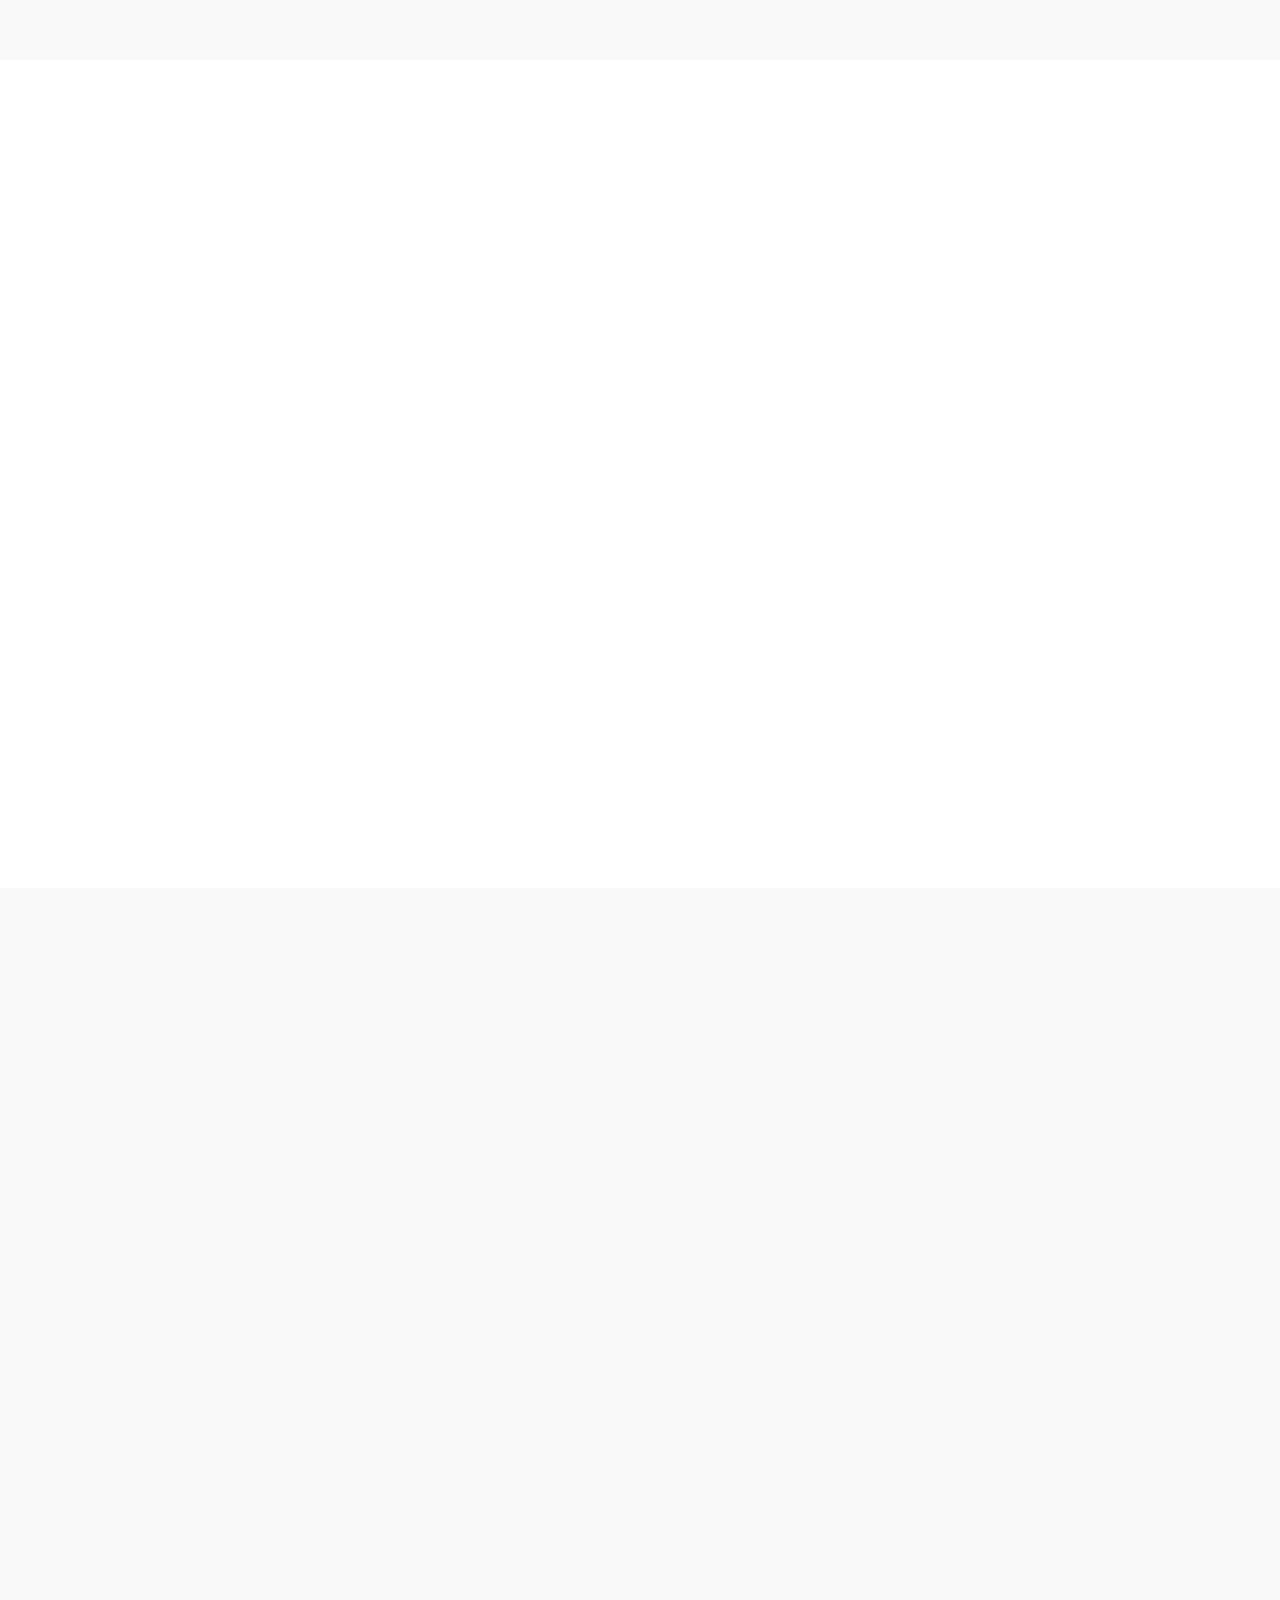
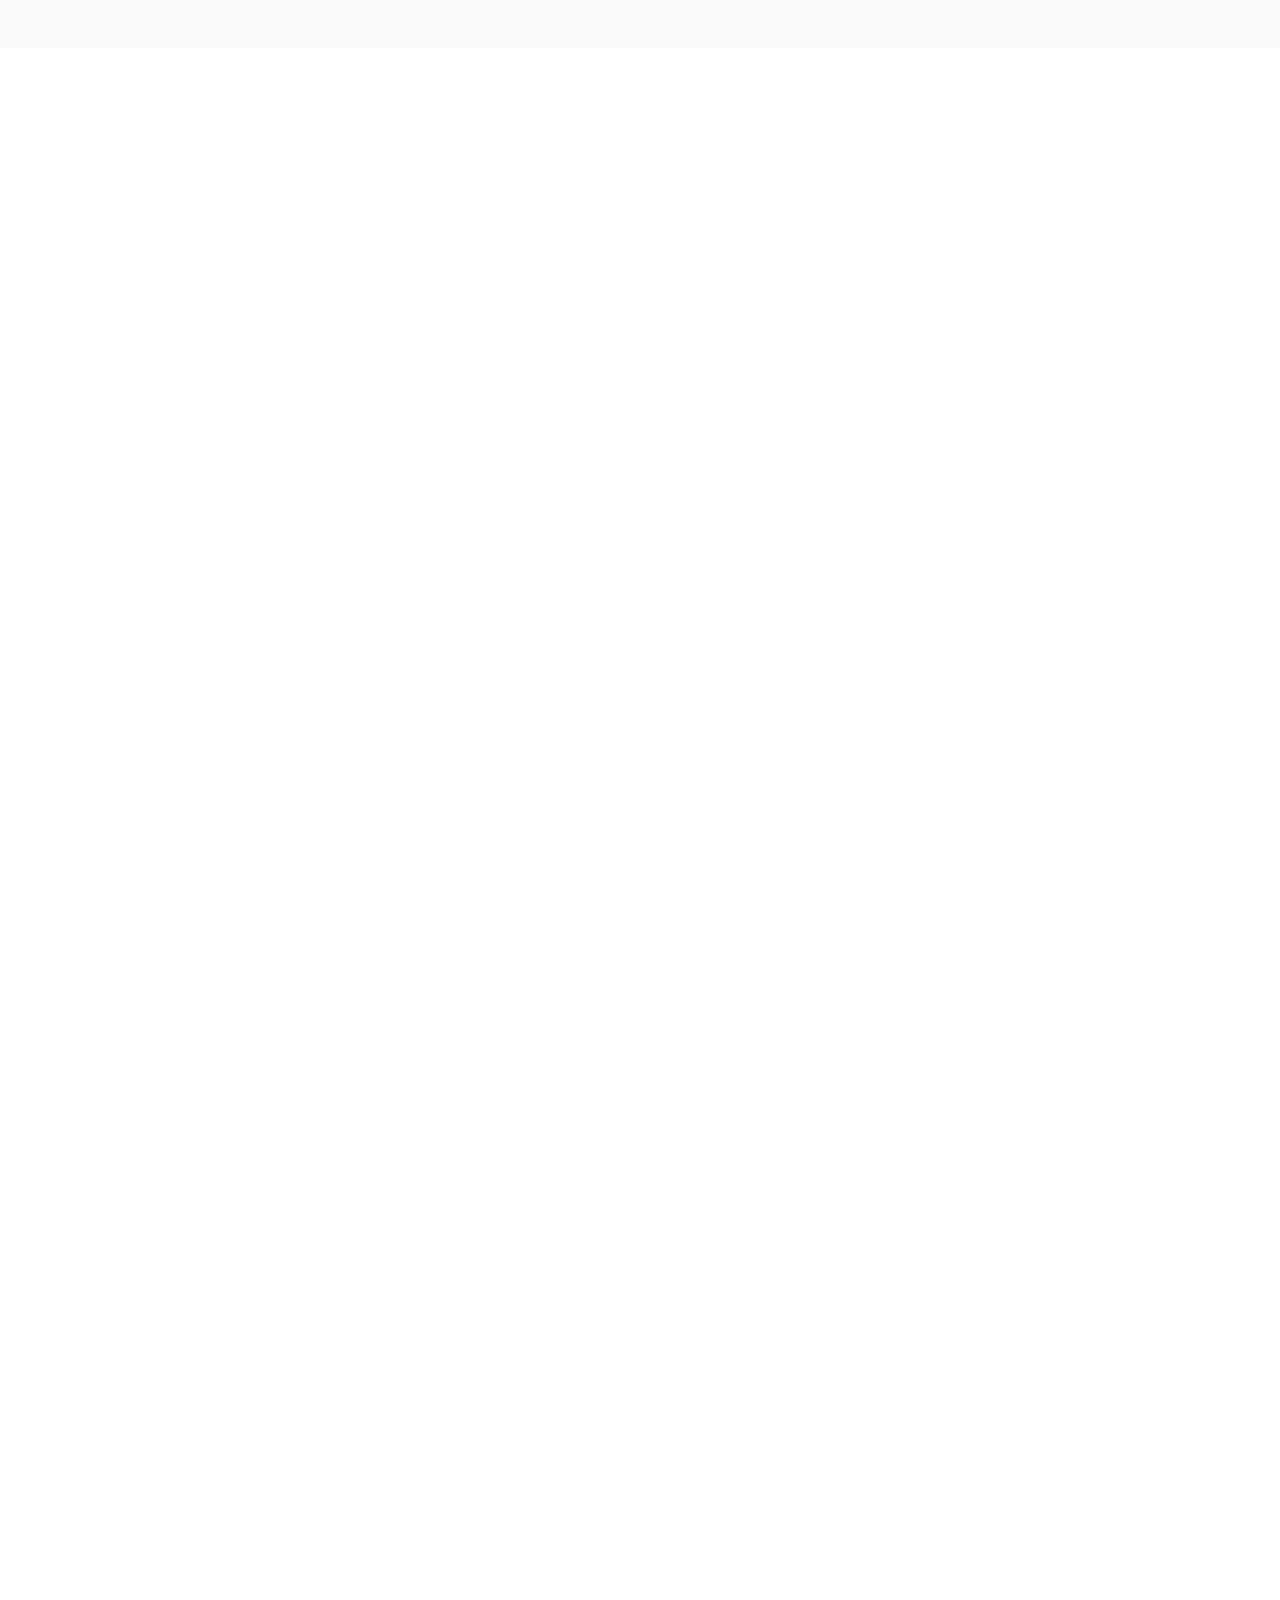
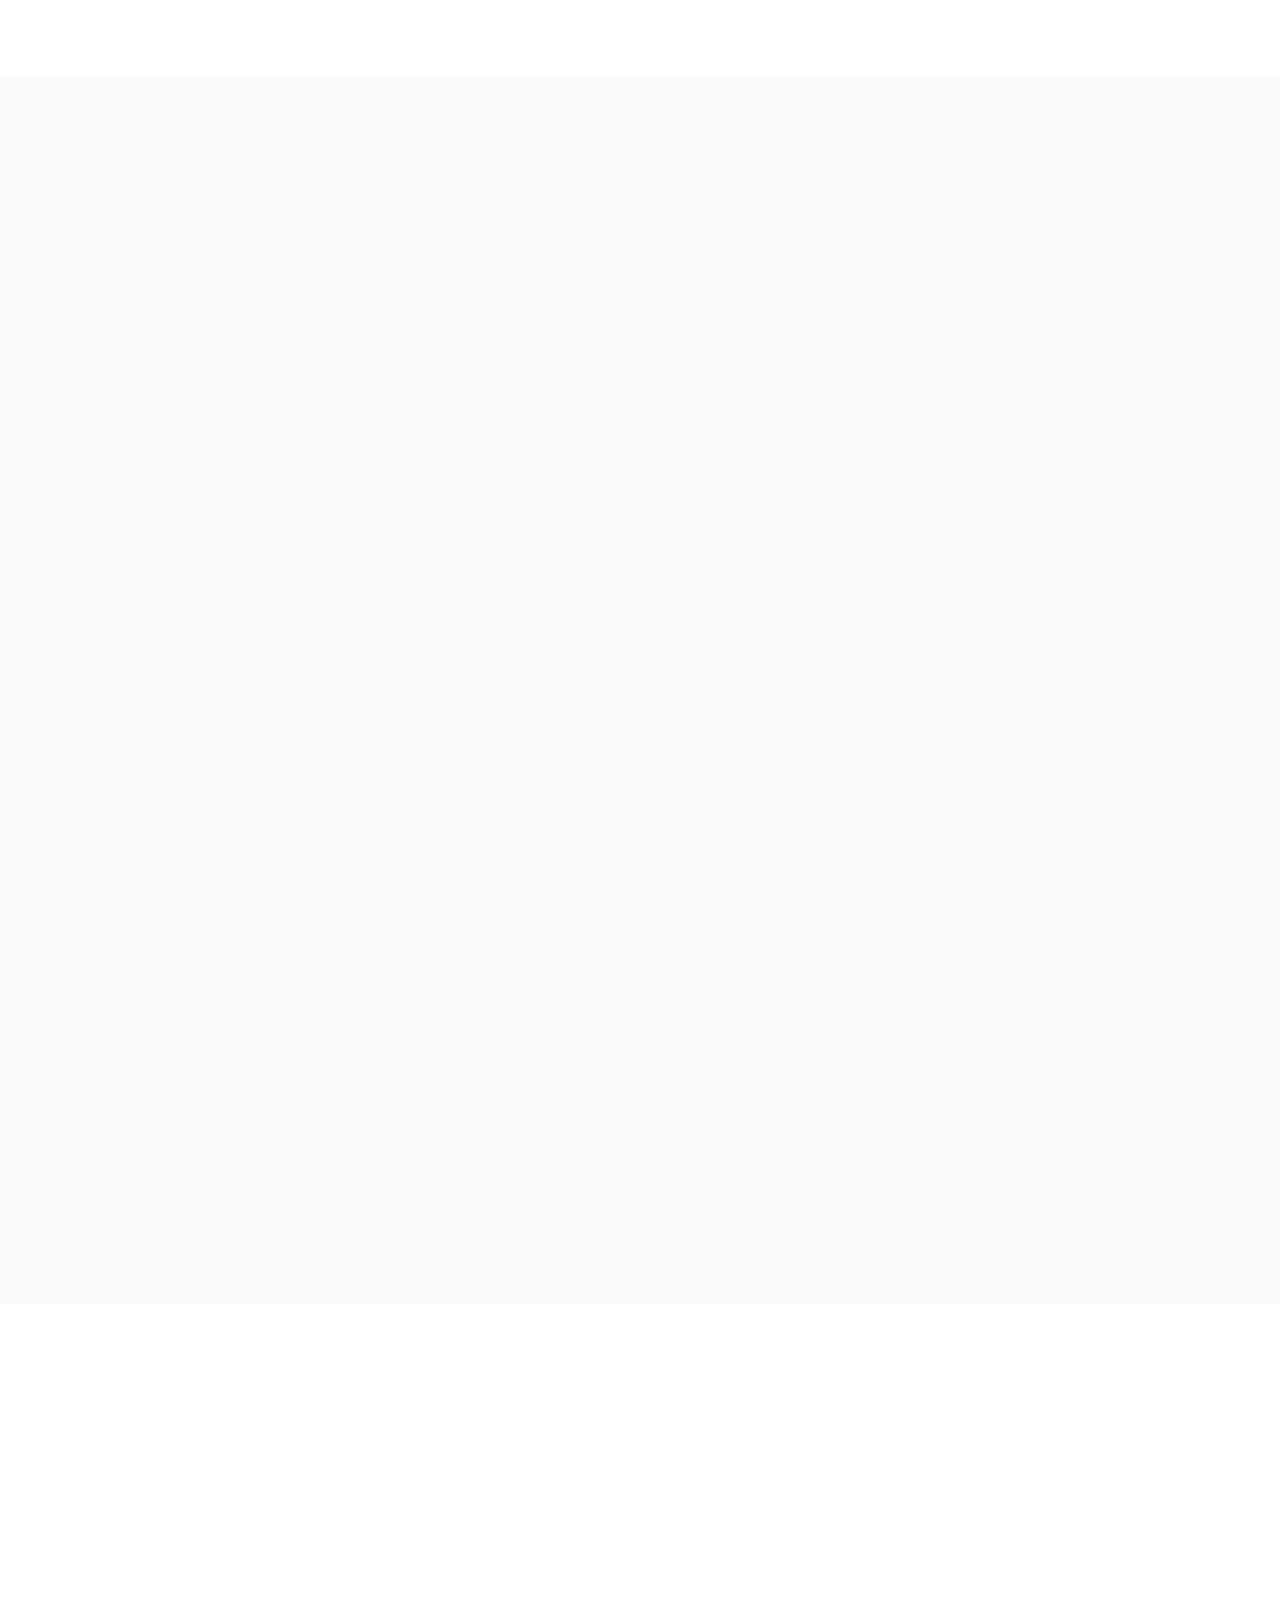
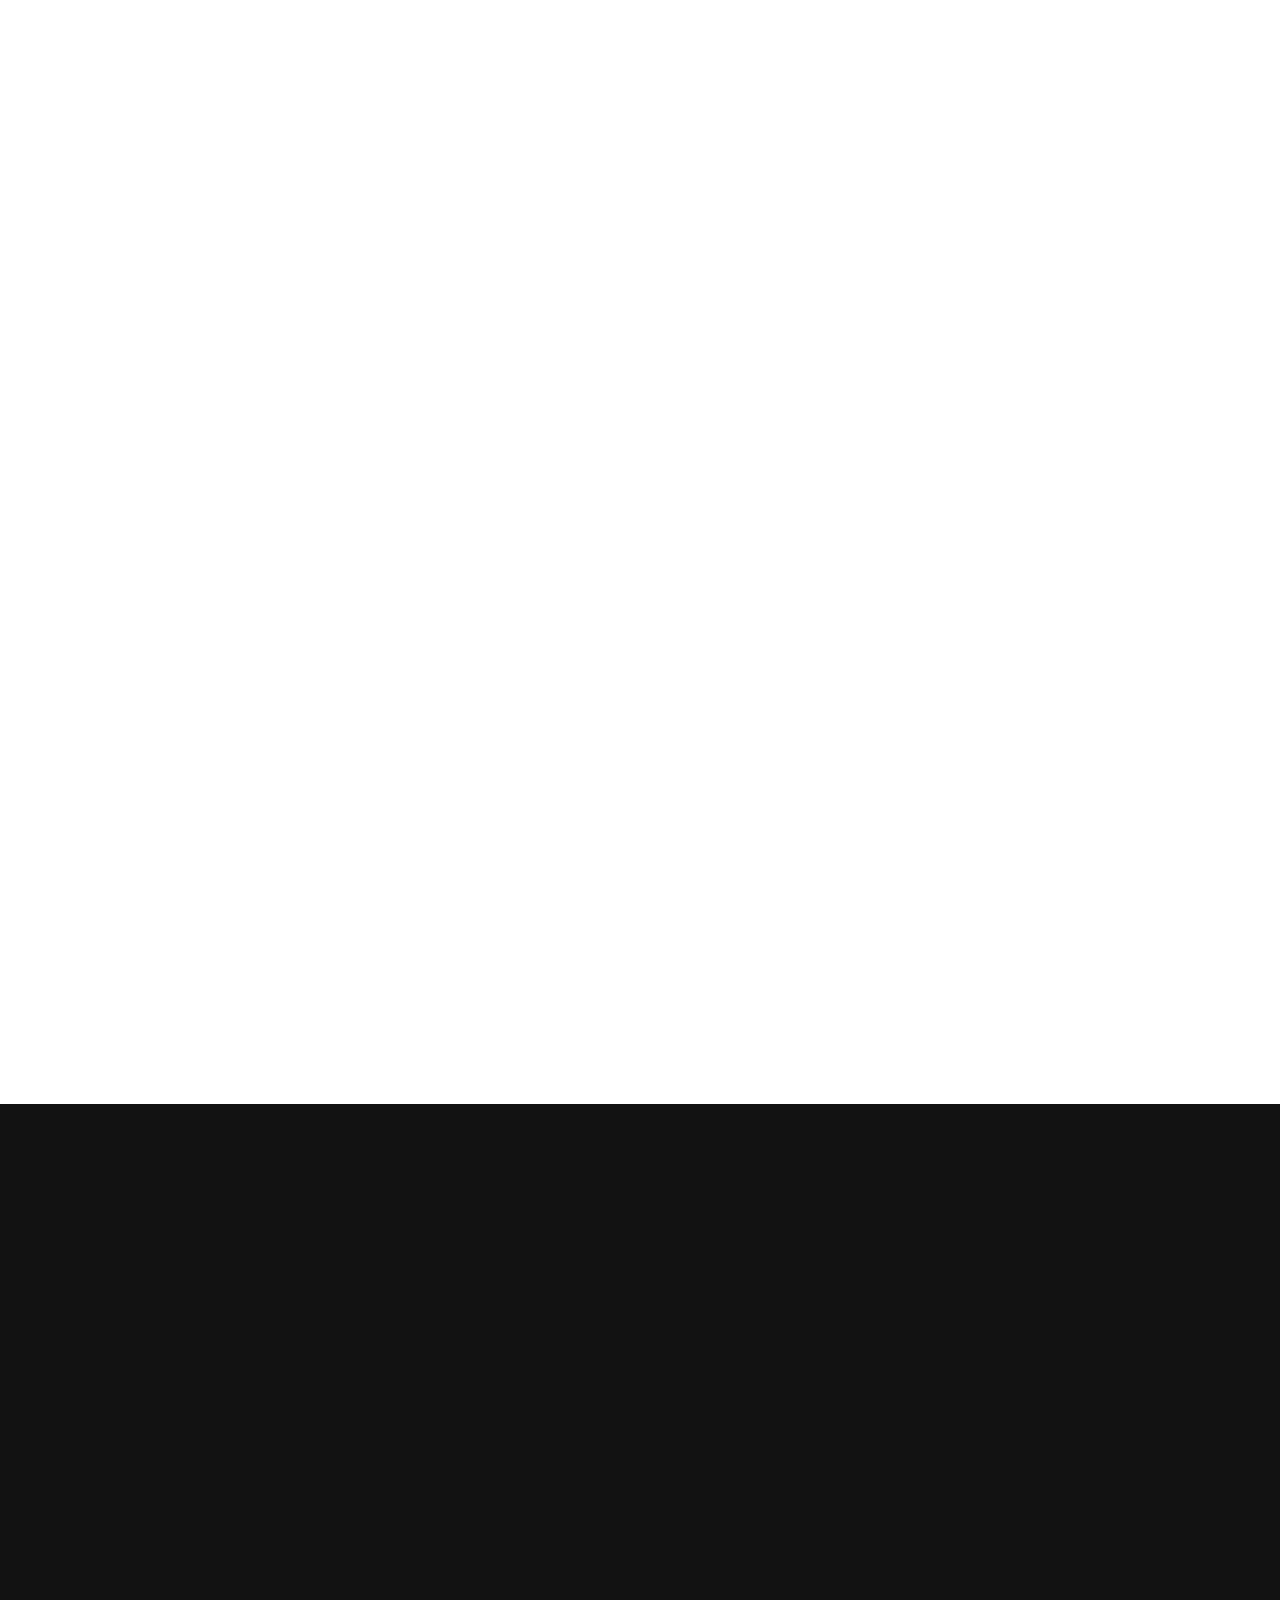
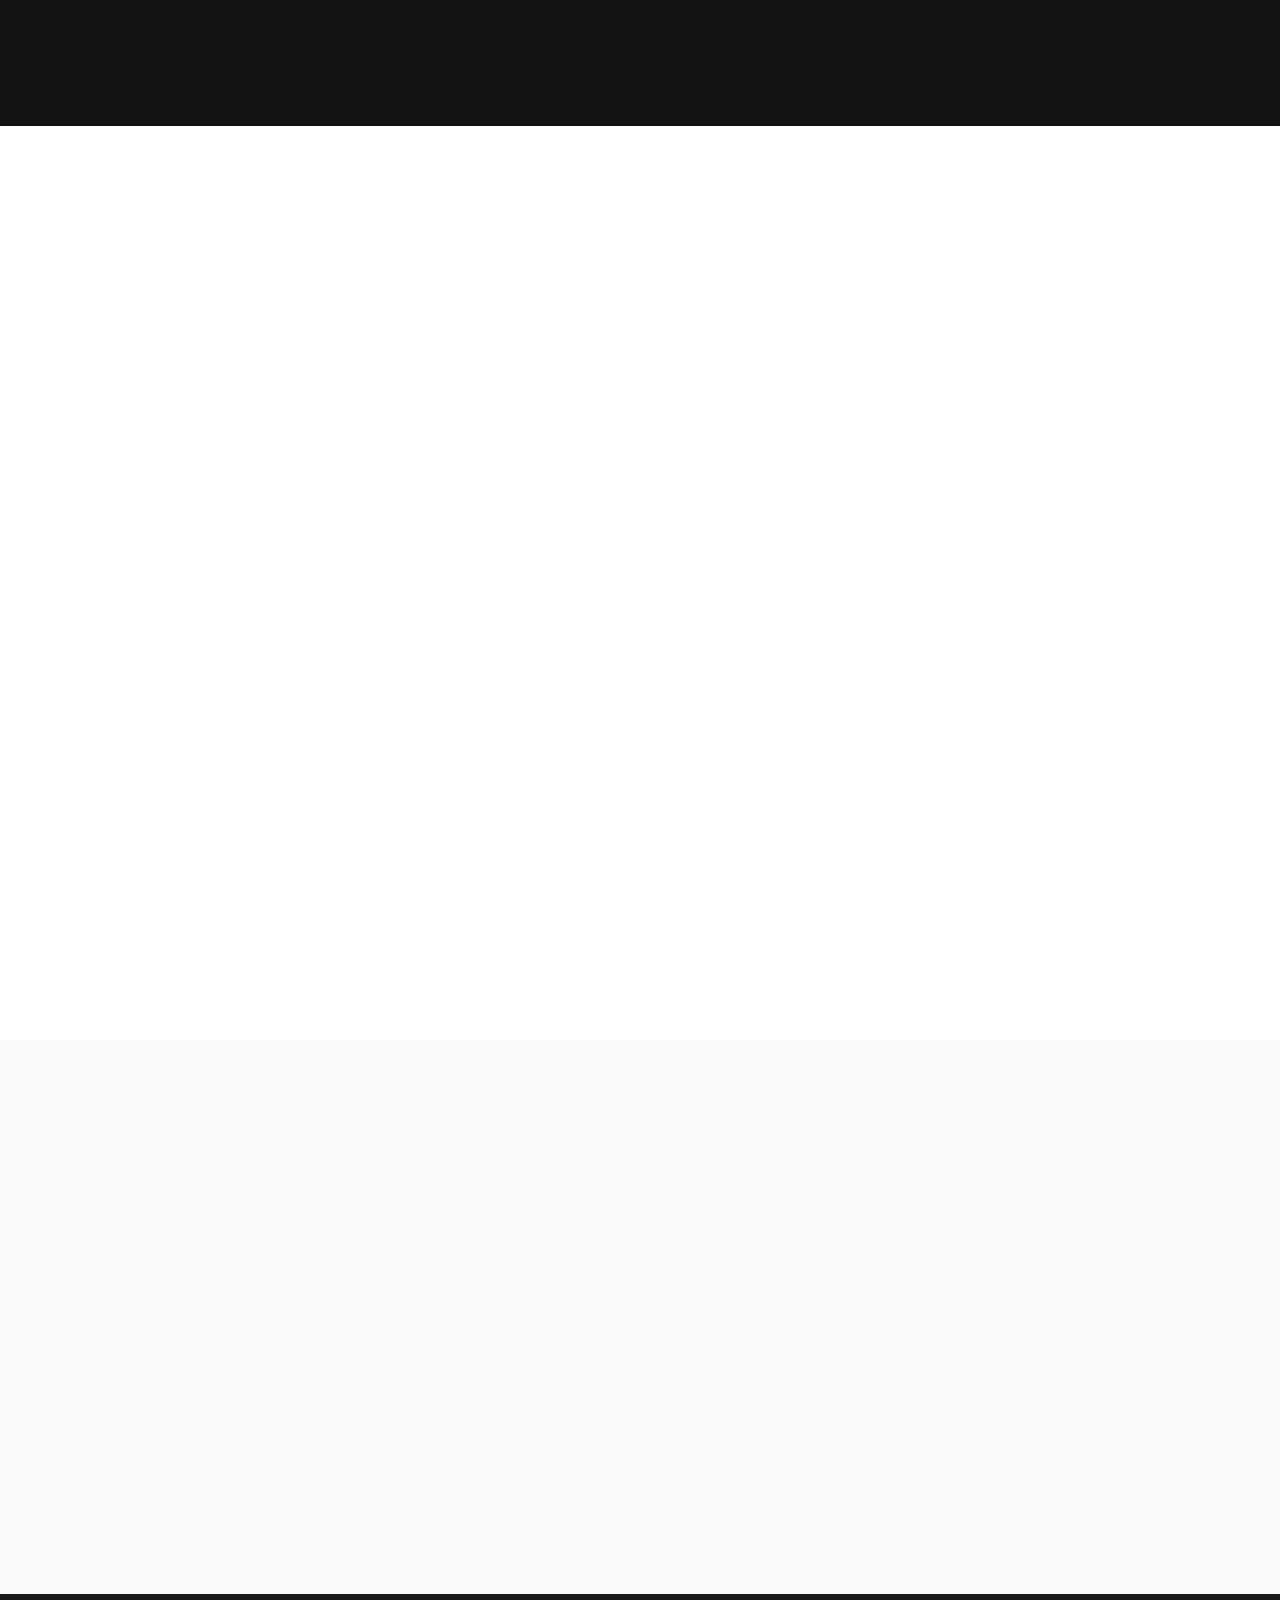
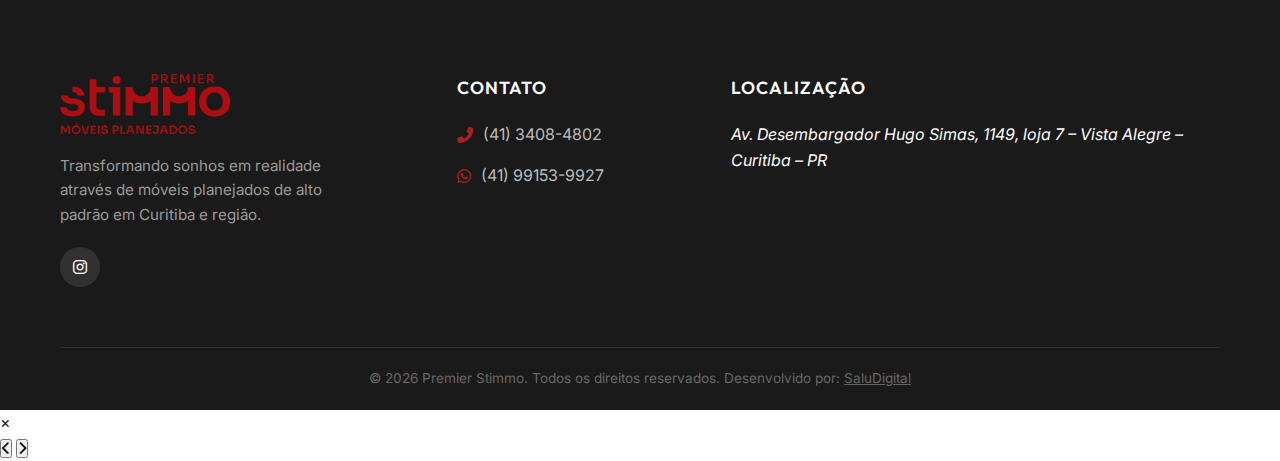
<file: vendas.html>
<!DOCTYPE html>
<html lang="pt-BR">

<head>
    <!-- Google tag (gtag.js) -->
    <script async src="https://www.googletagmanager.com/gtag/js?id=G-Y5HDH6KVC0"></script>
    <script>
        window.dataLayer = window.dataLayer || [];
        function gtag() { dataLayer.push(arguments); }
        gtag('js', new Date());

        gtag('config', 'G-Y5HDH6KVC0');
    </script>
    <!-- Google Tag Manager -->
    <script>(function (w, d, s, l, i) {
            w[l] = w[l] || []; w[l].push({
                'gtm.start':
                    new Date().getTime(), event: 'gtm.js'
            }); var f = d.getElementsByTagName(s)[0],
                j = d.createElement(s), dl = l != 'dataLayer' ? '&l=' + l : ''; j.async = true; j.src =
                    'https://www.googletagmanager.com/gtm.js?id=' + i + dl; f.parentNode.insertBefore(j, f);
        })(window, document, 'script', 'dataLayer', 'GTM-5RF2M6GP');</script>
    <!-- End Google Tag Manager -->
    <meta charset="UTF-8">
    <meta name="viewport" content="width=device-width, initial-scale=1.0">
    <meta name="description"
        content="Móveis Planejados em Curitiba que Transformam Sonhos em Realidade. Premier Stimmo: sofisticação sob medida, tecnologia e atendimento humano.">
    <link rel="shortcut icon" href="favicon.png" type="image/x-icon">
    <title>Solicitar Orçamento – Premier Stimmo</title>

    <!-- Fonts -->
    <link rel="preconnect" href="https://fonts.googleapis.com">
    <link rel="preconnect" href="https://fonts.gstatic.com" crossorigin>
    <link
        href="https://fonts.googleapis.com/css2?family=Inter:wght@300;400;500;600&family=Outfit:wght@300;400;500;600;700&display=swap"
        rel="stylesheet">

    <!-- CSS -->
    <link rel="stylesheet" href="style.css">
    <link rel="stylesheet" href="casacor.css">

    <!-- Icons -->
    <link rel="stylesheet" href="https://cdnjs.cloudflare.com/ajax/libs/font-awesome/6.4.0/css/all.min.css">

    <style>
        :root {
            --primary-color: #25d366;
            --primary-dark: #128c7e;
            --brand-red: #A82024;
            --brand-red-dark: #82181B;
        }

        /* Keep titles, subtitles and icons in brand red */
        .section-tag,
        .section-header h3 span.highlight-red,
        #vision-2026 .subtitle-2026,
        .store-invite-text,
        .diff-number,
        .icon-box,
        .feature-item i,
        .contact-list i {
            color: var(--brand-red) !important;
        }

        .btn-primary {
            background-color: #25d366 !important;
            border-color: #25d366 !important;
            box-shadow: 0 4px 14px 0 rgba(37, 211, 102, 0.39) !important;
        }

        .btn-primary:hover {
            background-color: #128c7e !important;
            border-color: #128c7e !important;
            box-shadow: 0 6px 20px rgba(37, 211, 102, 0.23) !important;
        }

        .btn-outline {
            color: var(--primary-color) !important;
            border-color: var(--primary-color) !important;
        }

        .btn-outline:hover {
            background-color: var(--primary-color) !important;
            color: #fff !important;
        }

        /* Lead Modal Styles */
        .modal-overlay {
            position: fixed;
            top: 0;
            left: 0;
            width: 100%;
            height: 100%;
            background: rgba(0, 0, 0, 0.85);
            backdrop-filter: blur(8px);
            display: flex;
            justify-content: center;
            align-items: center;
            z-index: 9999;
            opacity: 0;
            visibility: hidden;
            transition: all 0.4s cubic-bezier(0.165, 0.84, 0.44, 1);
        }

        .modal-overlay.active {
            opacity: 1;
            visibility: visible;
        }

        .modal-container {
            background: #fff;
            width: 100%;
            max-width: 550px;
            border-radius: 12px;
            padding: 40px;
            position: relative;
            transform: translateY(30px);
            transition: all 0.5s cubic-bezier(0.175, 0.885, 0.32, 1.275);
            box-shadow: 0 25px 50px -12px rgba(0, 0, 0, 0.5);
        }

        .modal-overlay.active .modal-container {
            transform: translateY(0);
        }

        .modal-close {
            position: absolute;
            top: 20px;
            right: 20px;
            font-size: 24px;
            color: #999;
            cursor: pointer;
            transition: color 0.3s;
        }

        .modal-close:hover {
            color: var(--primary-color);
        }

        .modal-header {
            text-align: center;
            margin-bottom: 30px;
        }

        .modal-header h2 {
            font-size: 1.8rem;
            color: var(--text-dark);
            margin-bottom: 10px;
        }

        .modal-header p {
            color: var(--text-gray);
            font-size: 0.95rem;
        }

        .form-group {
            margin-bottom: 20px;
        }

        .form-group label {
            display: block;
            font-size: 0.85rem;
            font-weight: 600;
            margin-bottom: 8px;
            color: var(--text-dark);
            text-transform: uppercase;
            letter-spacing: 0.5px;
        }

        .form-control {
            width: 100%;
            padding: 12px 16px;
            border: 1px solid #ddd;
            border-radius: 6px;
            font-family: var(--font-body);
            font-size: 1rem;
            transition: border-color 0.3s, box-shadow 0.3s;
        }

        .form-control:focus {
            outline: none;
            border-color: var(--primary-color);
            box-shadow: 0 0 0 3px rgba(37, 211, 102, 0.1);
        }

        select.form-control {
            appearance: none;
            background-image: url("data:image/svg+xml,%3Csvg xmlns='http://www.w3.org/2000/svg' fill='none' viewBox='0 0 24 24' stroke='%23333'%3E%3Cpath stroke-linecap='round' stroke-linejoin='round' stroke-width='2' d='M19 9l-7 7-7-7'%3E%3C/path%3E%3C/svg%3E");
            background-repeat: no-repeat;
            background-position: right 15px center;
            background-size: 15px;
        }

        .radio-group {
            display: flex;
            gap: 20px;
            margin-top: 5px;
        }

        .radio-item {
            display: flex;
            align-items: center;
            gap: 8px;
            cursor: pointer;
        }

        .radio-item input {
            cursor: pointer;
            accent-color: var(--primary-color);
            width: 18px;
            height: 18px;
        }

        .btn-submit {
            width: 100%;
            background: var(--primary-color);
            color: #fff;
            padding: 16px;
            border: none;
            border-radius: 6px;
            font-family: var(--font-heading);
            font-weight: 600;
            text-transform: uppercase;
            letter-spacing: 1px;
            cursor: pointer;
            transition: all 0.3s;
            margin-top: 10px;
            display: flex;
            justify-content: center;
            align-items: center;
            gap: 10px;
        }

        .btn-submit:hover {
            background: var(--primary-dark);
            transform: translateY(-2px);
            box-shadow: 0 10px 20px rgba(37, 211, 102, 0.2);
        }

        .btn-primary:hover {
            box-shadow: 0 10px 20px rgba(37, 211, 102, 0.3) !important;
        }

        .btn-submit:disabled {
            background: #ccc;
            cursor: not-allowed;
            transform: none;
        }

        #prazo-container {
            display: none;
            animation: fadeIn 0.3s ease-in-out;
        }

        @keyframes fadeIn {
            from {
                opacity: 0;
                transform: translateY(-10px);
            }

            to {
                opacity: 1;
                transform: translateY(0);
            }
        }

        @media (max-width: 576px) {
            .modal-container {
                padding: 30px 20px;
                margin: 20px;
            }

            .modal-header h2 {
                font-size: 1.5rem;
            }
        }
    </style>
</head>

<body>
    <!-- Google Tag Manager (noscript) -->
    <noscript><iframe src="https://www.googletagmanager.com/ns.html?id=GTM-5RF2M6GP" height="0" width="0"
            style="display:none;visibility:hidden"></iframe></noscript>
    <!-- End Google Tag Manager (noscript) -->

    <!-- Header -->
    <header id="header">
        <div class="container">
            <div class="logo">
                <img src="logo.png" alt="Premier Stimmo - Móveis Planejados">
            </div>
        </div>
    </header>


    <!-- Hero Section -->
    <section id="hero">
        <img src="hero-bg.jpg" alt="Móveis Planejados Premier Stimmo" class="hero-bg-img" fetchpriority="high"
            width="1920" height="1080">
        <div class="hero-overlay"></div>
        <div class="hero-content">
            <span class="eyebrow fade-in-up">Sofisticação Sob Medida</span>
            <h2 class="hero-title fade-in-up delay-1">Móveis Planejados em Curitiba que Transformam Sonhos em Realidade
            </h2>
            <p class="hero-subtitle fade-in-up delay-2">Mais do que móveis. Projetos que acolhem, inspiram e valorizam
                seu lar.</p>
            <a href="javascript:void(0)" class="btn-primary open-lead-modal fade-in-up delay-3">
                Solicitar orçamento personalizado <i class="fas fa-arrow-right"></i>
            </a>
        </div>
        <div class="scroll-down">
            <span>Explore</span>
            <i class="fas fa-chevron-down"></i>
        </div>
    </section>

    <!-- Section Institutional -->
    <section id="about" class="section bg-light">
        <div class="container split-layout">
            <div class="text-block reveal-on-scroll">
                <span class="section-tag">Nossa Essência</span>
                <h3>Ambientes bem projetados mudam a forma como você vive.</h3>
                <p>Na Premier Stimmo, entendemos que cada ambiente carrega histórias, expectativas e momentos de vida.
                    Por isso, desenvolvemos móveis planejados sob medida com atendimento humano, design inteligente e
                    qualidade superior, para que você viva seu lar com mais conforto, funcionalidade e bem-estar.</p>
                <div class="feature-list">
                    <div class="feature-item">
                        <i class="fas fa-check-circle"></i> <span>Atendimento Consultivo</span>
                    </div>
                    <div class="feature-item">
                        <i class="fas fa-check-circle"></i> <span>Design Inteligente</span>
                    </div>
                    <div class="feature-item">
                        <i class="fas fa-check-circle"></i> <span>Acabamento Impecável</span>
                    </div>
                </div>
                <a href="javascript:void(0)" class="btn-secondary open-lead-modal">Conheça nosso
                    processo</a>
            </div>
            <div class="image-block reveal-on-scroll delay-1">
                <iframe loading="lazy" width="315" height="560" src="https://www.youtube.com/embed/ExKJ7uvBSts"
                    title="Nossa Essência - Premier Stimmo" frameborder="0"
                    allow="accelerometer; autoplay; clipboard-write; encrypted-media; gyroscope; picture-in-picture; web-share"
                    allowfullscreen
                    style="display: block; margin: 0 auto; border-radius: 12px; box-shadow: 0 10px 30px rgba(0,0,0,0.1);"></iframe>
            </div>
        </div>
    </section>

    <!-- Services / Journey Section -->
    <section id="process" class="section">
        <div class="container">
            <div class="section-header text-center reveal-on-scroll">
                <span class="section-tag">Jornada do Cliente</span>
                <h3>Um atendimento próximo que acompanha você de verdade</h3>
                <p>Planejar móveis é mais do que definir cores e medidas. É realizar um sonho.</p>
            </div>

            <div class="process-grid">
                <div class="process-card reveal-on-scroll delay-1">
                    <div class="icon-box">
                        <i class="fas fa-comments"></i>
                    </div>
                    <h4>Atendimento</h4>
                    <p>Atendimento de excelência focado no seu estilo de vida e necessidades.</p>
                </div>
                <div class="process-card reveal-on-scroll delay-2">
                    <div class="icon-box">
                        <i class="fas fa-pencil-ruler"></i>
                    </div>
                    <h4>Design</h4>
                    <p>Designers e arquitetos experientes criando projetos personalizados.</p>
                </div>
                <div class="process-card reveal-on-scroll delay-3">
                    <div class="icon-box">
                        <i class="fas fa-cogs"></i>
                    </div>
                    <h4>Produção</h4>
                    <p>Tecnologia de ponta garantindo precisão milimétrica e acabamento.</p>
                </div>
                <div class="process-card reveal-on-scroll delay-4">
                    <div class="icon-box">
                        <i class="fas fa-heart"></i>
                    </div>
                    <h4>Entrega</h4>
                    <p>Pós-venda dedicado até a vistoria final. Sua satisfação garantida.</p>
                </div>
            </div>

            <div class="text-center mt-50 reveal-on-scroll">
                <a href="javascript:void(0)" class="btn-primary open-lead-modal">Solicitar orçamento
                    personalizado</a>
            </div>
        </div>
    </section>



    <!-- New Vision 2026 Section -->
    <section id="vision-2026" class="section bg-light">
        <div class="container split-layout">
            <div class="video-block reveal-on-scroll">
                <iframe loading="lazy" width="315" height="560" src="https://www.youtube.com/embed/BZ82E9e4_Ls"
                    title="Novo Olhar - Premier Stimmo" frameborder="0"
                    allow="accelerometer; autoplay; clipboard-write; encrypted-media; gyroscope; picture-in-picture; web-share"
                    allowfullscreen
                    style="display: block; margin: 0 auto; border-radius: 12px; box-shadow: 0 10px 30px rgba(0,0,0,0.1);"></iframe>
            </div>
            <div class="text-block reveal-on-scroll delay-1">
                <span class="section-tag">Novo Olhar</span>
                <h3>Para onde você quer levar o seu lar em 2026?</h3>
                <p class="subtitle-2026">Mais conforto, mais funcionalidade ou mais personalidade?</p>
                <div class="content-2026">
                    <p>Cada escolha hoje define como você vai viver amanhã. Ambientes bem planejados não são só bonitos,
                        eles facilitam a rotina, acolhem histórias e acompanham novas fases da vida 🛋️✨</p>
                    <p>Se 2026 pede mudança, comece pelo lugar onde tudo acontece.</p>
                </div>
                <a href="javascript:void(0)" class="btn-primary mt-30 open-lead-modal">Planejar meu
                    2026 <i class="fas fa-calendar-alt"></i></a>
            </div>
        </div>
    </section>

    <!-- Lifestyle Gallery Section -->
    <section id="lifestyle" class="section">
        <div class="container">
            <div class="section-header text-center reveal-on-scroll">
                <span class="section-tag">Projetos Exclusivos</span>
                <h3>Ambientes pensados para quem valoriza viver bem</h3>
                <p>Cada projeto é desenvolvido sob medida, respeitando estilo, espaço e forma de viver. Nada aqui é
                    padrão. Cada ambiente nasce de um projeto único.</p>
            </div>

            <div class="lifestyle-gallery">
                <div class="gallery-item reveal-on-scroll">
                    <img loading="lazy" src="lifestyle-kitchen.jpg" alt="Cozinha Gourmet Planejada">
                </div>
                <div class="gallery-item reveal-on-scroll delay-1">
                    <img loading="lazy" src="lifestyle-mixed-1.jpg" alt="Projeto Exclusivo Premier Stimmo">
                </div>
                <div class="gallery-item reveal-on-scroll delay-2">
                    <img loading="lazy" src="lifestyle-living-sofa.jpg" alt="Sala de Estar Confortável">
                </div>
                <div class="gallery-item reveal-on-scroll delay-3">
                    <img loading="lazy" src="lifestyle-mixed-2.jpg" alt="Projeto Exclusivo Premier Stimmo">
                </div>
                <div class="gallery-item reveal-on-scroll delay-1">
                    <img loading="lazy" src="lifestyle-bedroom-teen.jpg" alt="Quarto Teen Inteligente">
                </div>
                <div class="gallery-item reveal-on-scroll delay-2">
                    <img loading="lazy" src="lifestyle-living-dining.jpg" alt="Ambientes Integrados">
                </div>
                <div class="gallery-item reveal-on-scroll delay-3">
                    <img loading="lazy" src="lifestyle-mixed-3.jpg" alt="Projeto Exclusivo Premier Stimmo">
                </div>
                <div class="gallery-item reveal-on-scroll delay-4">
                    <img loading="lazy" src="lifestyle-baby-room-2.jpg" alt="Quarto de Bebê Aconchegante">
                </div>
                <div class="gallery-item reveal-on-scroll delay-1">
                    <img loading="lazy" src="lifestyle-office.jpg" alt="Home Office Moderno">
                </div>
                <div class="gallery-item reveal-on-scroll delay-2">
                    <img loading="lazy" src="lifestyle-mixed-4.jpg" alt="Projeto Exclusivo Premier Stimmo">
                </div>
                <div class="gallery-item reveal-on-scroll delay-3">
                    <img loading="lazy" src="lifestyle-bedroom-kids.jpg" alt="Dormitório Infantil">
                </div>
                <div class="gallery-item reveal-on-scroll delay-4">
                    <img loading="lazy" src="lifestyle-kids-1.jpg" alt="Detalhes Planejados">
                </div>
                <div class="gallery-item reveal-on-scroll delay-1">
                    <img loading="lazy" src="lifestyle-mixed-5.jpg" alt="Projeto Exclusivo Premier Stimmo">
                </div>
                <div class="gallery-item reveal-on-scroll delay-2">
                    <img loading="lazy" src="lifestyle-bedroom.jpg" alt="Suíte Master">
                </div>
                <div class="gallery-item reveal-on-scroll delay-3">
                    <img loading="lazy" src="lifestyle-kids-2.jpg" alt="Design para Crianças">
                </div>
            </div>
        </div>
    </section>

    <!-- CASACOR Section -->
    <section id="casacor" class="section">
        <div class="container">
            <div class="section-header casacor-header-container reveal-on-scroll">
                <div class="casacor-header-content">
                    <h3>Projetos que ganham palco na <span class="highlight-red">CASACOR</span></h3>
                    <p>A CASACOR é uma das principais mostras de arquitetura, design e interiores do país. Participar
                        como
                        fornecedor oficial reforça nosso compromisso com projetos funcionais, autorais e de alto padrão.
                    </p>
                </div>
                <div class="casacor-header-stamp">
                    <img loading="lazy" src="casacor-seal.jpg" alt="Selo CASACOR Empresa Participante 2025">
                </div>
            </div>

            <div class="casacor-gallery reveal-on-scroll delay-1">
                <!-- Row 1: 3 Portrait Images -->
                <div class="casacor-item portrait">
                    <img loading="lazy" src="casacor-1.jpg" alt="Detalhe Suíte CASACOR - Cabeceira em Couro">
                    <div class="overlay">
                        <i class="fas fa-search-plus"></i>
                    </div>
                </div>
                <div class="casacor-item portrait">
                    <img loading="lazy" src="casacor-3.jpg" alt="Penteadeira e Design Orgânico CASACOR">
                    <div class="overlay">
                        <i class="fas fa-search-plus"></i>
                    </div>
                </div>
                <div class="casacor-item portrait">
                    <img loading="lazy" src="casacor-2.jpg" alt="Integração com Natureza CASACOR">
                    <div class="overlay">
                        <i class="fas fa-search-plus"></i>
                    </div>
                </div>

                <!-- Row 2: 2 Landscape Images -->
                <div class="casacor-item landscape">
                    <img loading="lazy" src="casacor-4.jpg" alt="Quarto Completo CASACOR">
                    <div class="overlay">
                        <i class="fas fa-search-plus"></i>
                    </div>
                </div>
                <div class="casacor-item landscape">
                    <img loading="lazy" src="casacor-5.jpg" alt="Closet e Cômoda Gold CASACOR">
                    <div class="overlay">
                        <i class="fas fa-search-plus"></i>
                    </div>
                </div>
            </div>
        </div>
    </section>

    <!-- Environments Section (Showroom) -->
    <section id="environments" class="section">
        <div class="container">
            <div class="section-header text-center reveal-on-scroll">
                <span class="section-tag">Um espaço para viver o projeto antes de decidir</span>
                <h3>Nosso showroom foi criado para que você possa sentir materiais, visualizar soluções e entender, na
                    prática, como um projeto planejado transforma ambientes.</h3>
            </div>

            <div class="showroom-gallery">

                <div class="gallery-item reveal-on-scroll delay-1">
                    <img loading="lazy" src="showroom-office-2.jpg"
                        alt="Showroom Premier Stimmo - Escritório Executivo">
                </div>
                <div class="gallery-item reveal-on-scroll delay-2">
                    <img loading="lazy" src="showroom-living-1.jpg"
                        alt="Showroom Premier Stimmo - Sala de Estar Integrada">
                </div>
                <div class="gallery-item reveal-on-scroll delay-3">
                    <img loading="lazy" src="showroom-kitchen-2.jpg" alt="Showroom Premier Stimmo - Detalhes Cozinha">
                </div>
                <div class="gallery-item reveal-on-scroll delay-1">
                    <img loading="lazy" src="showroom-dining-1.jpg" alt="Showroom Premier Stimmo - Sala de Jantar">
                </div>
                <div class="gallery-item reveal-on-scroll delay-2">
                    <img loading="lazy" src="showroom-bedroom-1.jpg" alt="Showroom Premier Stimmo - Dormitório de Luxo">
                </div>
                <div class="gallery-item reveal-on-scroll delay-3">
                    <img loading="lazy" src="showroom-dressing-table.jpg"
                        alt="Showroom Premier Stimmo - Penteadeira Nobre">
                </div>


            </div>
        </div>
    </section>


    <!-- Differentials Section -->
    <section id="differentials" class="section bg-dark text-white">
        <div class="container">
            <div class="section-header text-center reveal-on-scroll">
                <span class="section-tag tag-light">Por que escolher a Premier Stimmo?</span>
                <h3>Diferenciais que trazem tranquilidade e confiança</h3>
            </div>

            <div class="differentials-wrapper">
                <div class="diff-item reveal-on-scroll">
                    <div class="diff-number">01</div>
                    <h4>Garantia de 5 anos</h4>
                    <p>Segurança duradoura para o seu investimento.</p>
                </div>
                <div class="diff-item reveal-on-scroll delay-1">
                    <div class="diff-number">02</div>
                    <h4>Pagamento Facilitado</h4>
                    <p>Financeira própria com condições especiais.</p>
                </div>
                <div class="diff-item reveal-on-scroll delay-2">
                    <div class="diff-number">03</div>
                    <h4>Grupo Consolidado</h4>
                    <p>Entrega garantida pela solidez da marca.</p>
                </div>
                <div class="diff-item reveal-on-scroll delay-3">
                    <div class="diff-number">04</div>
                    <h4>Equipe Própria</h4>
                    <p>Especialistas em design, produção e montagem.</p>
                </div>
            </div>

            <div class="text-center mt-40 reveal-on-scroll">
                <p class="section-footer-text">Pensado para você se sentir seguro, valorizado e confiante em cada
                    decisão.</p>
            </div>
        </div>
    </section>

    <!-- Testimonials Section -->
    <section id="testimonials" class="section">
        <div class="container">
            <div class="section-header text-center reveal-on-scroll">
                <span class="section-tag">Depoimentos</span>
                <h3>O que nossos clientes dizem sobre nós</h3>
                <div class="stars header-stars"><i class="fas fa-star"></i><i class="fas fa-star"></i><i
                        class="fas fa-star"></i><i class="fas fa-star"></i><i class="fas fa-star"></i></div>
            </div>

            <div class="testimonial-carousel-container reveal-on-scroll delay-1">
                <div class="testimonial-track" id="testimonialTrack">

                    <!-- Testimonial 1 -->
                    <div class="testimonial-card">
                        <div class="stars"><i class="fas fa-star"></i><i class="fas fa-star"></i><i
                                class="fas fa-star"></i><i class="fas fa-star"></i><i class="fas fa-star"></i></div>
                        <p>"Excelente atendimento, desde o projeto até a montagem. O resultado superou minhas
                            expectativas. Recomendo muito!"</p>
                        <div class="client-info">
                            <img loading="lazy"
                                src="https://ui-avatars.com/api/?name=Ana+Silva&background=cbb26a&color=fff"
                                alt="Ana Silva">
                            <span>Ana Silva</span>
                        </div>
                    </div>

                    <!-- Testimonial 2 -->
                    <div class="testimonial-card">
                        <div class="stars"><i class="fas fa-star"></i><i class="fas fa-star"></i><i
                                class="fas fa-star"></i><i class="fas fa-star"></i><i class="fas fa-star"></i></div>
                        <p>"Qualidade impecável dos móveis e cumprimento rigoroso do prazo. Minha cozinha ficou um
                            sonho. Cada detalhe foi pensado."</p>
                        <div class="client-info">
                            <img loading="lazy"
                                src="https://ui-avatars.com/api/?name=Carlos+Eduardo&background=333&color=fff"
                                alt="Carlos Eduardo">
                            <span>Carlos Eduardo</span>
                        </div>
                    </div>

                    <!-- Testimonial 3 -->
                    <div class="testimonial-card">
                        <div class="stars"><i class="fas fa-star"></i><i class="fas fa-star"></i><i
                                class="fas fa-star"></i><i class="fas fa-star"></i><i class="fas fa-star"></i></div>
                        <p>"Profissionais muito atenciosos. Entenderam exatamente o que eu queria para o meu escritório
                            e trouxeram soluções incríveis."</p>
                        <div class="client-info">
                            <img loading="lazy"
                                src="https://ui-avatars.com/api/?name=Mariana+Costa&background=cbb26a&color=fff"
                                alt="Mariana Costa">
                            <span>Mariana Costa</span>
                        </div>
                    </div>

                    <!-- Testimonial 4 (New) -->
                    <div class="testimonial-card">
                        <div class="stars"><i class="fas fa-star"></i><i class="fas fa-star"></i><i
                                class="fas fa-star"></i><i class="fas fa-star"></i><i class="fas fa-star"></i></div>
                        <p>"Fiquei impressionada com o acabamento e a limpeza na montagem. Transformaram minha sala
                            completamente. Equipe nota 10!"</p>
                        <div class="client-info">
                            <img loading="lazy"
                                src="https://ui-avatars.com/api/?name=Fernanda+Lopes&background=333&color=fff"
                                alt="Fernanda Lopes">
                            <span>Fernanda Lopes</span>
                        </div>
                    </div>

                    <!-- Testimonial 5 (New) -->
                    <div class="testimonial-card">
                        <div class="stars"><i class="fas fa-star"></i><i class="fas fa-star"></i><i
                                class="fas fa-star"></i><i class="fas fa-star"></i><i class="fas fa-star"></i></div>
                        <p>"O projeto ficou funcional e lindo. Melhor custo-benefício que encontrei em Curitiba. O
                            pós-venda também foi excelente."</p>
                        <div class="client-info">
                            <img loading="lazy"
                                src="https://ui-avatars.com/api/?name=Ricardo+Mendes&background=cbb26a&color=fff"
                                alt="Ricardo Mendes">
                            <span>Ricardo Mendes</span>
                        </div>
                    </div>

                    <!-- Testimonial 6 (New) -->
                    <div class="testimonial-card">
                        <div class="stars"><i class="fas fa-star"></i><i class="fas fa-star"></i><i
                                class="fas fa-star"></i><i class="fas fa-star"></i><i class="fas fa-star"></i></div>
                        <p>"Amei meu closet novo! Tudo muito organizado e feito sob medida para o meu espaço. Recomendo
                            a Premier Stimmo de olhos fechados."</p>
                        <div class="client-info">
                            <img loading="lazy"
                                src="https://ui-avatars.com/api/?name=Beatriz+Souza&background=333&color=fff"
                                alt="Beatriz Souza">
                            <span>Beatriz Souza</span>
                        </div>
                    </div>

                </div>

                <!-- Controls -->
                <div class="carousel-controls">
                    <button class="control-btn prev"><i class="fas fa-chevron-left"></i></button>
                    <div class="carousel-dots">
                        <!-- Dots injected by JS -->
                    </div>
                    <button class="control-btn next"><i class="fas fa-chevron-right"></i></button>
                </div>
            </div>

            <div class="text-center mt-large reveal-on-scroll">
                <p><small>Avaliações reais via Google Meu Negócio</small></p>
            </div>
        </div>
    </section>

    <!-- Store Visit Section -->
    <section id="store-visit" class="section bg-light">
        <div class="container split-layout">
            <div class="text-block reveal-on-scroll">
                <span class="section-tag">Venha nos conhecer</span>
                <h3>Um espaço criado para receber você!</h3>
                <p>Aqui, o primeiro contato já diz muito. Por dentro, cada ambiente foi pensado para que você possa
                    sentir o projeto, conhecer os detalhes e decidir com tranquilidade.</p>
                <p class="store-invite-text"
                    style="color: var(--primary-color); font-weight: 500; margin-bottom: 30px;">
                    Esperamos você para dar início ao seu sonho.</p>
                <a href="https://www.google.com/maps/search/?api=1&query=Av.+Desembargador+Hugo+Simas,+1149"
                    target="_blank" class="btn-outline">Ver Localização <i class="fas fa-map-marker-alt"></i></a>
            </div>

            <div class="image-block reveal-on-scroll delay-1 store-feature-img">
                <img loading="lazy" src="store-front-2.jpg" alt="Fachada Premier Stimmo">
            </div>
        </div>
    </section>

    <!-- Location & Footer -->
    <footer id="footer">
        <div class="container">
            <div class="footer-grid">
                <div class="footer-col">
                    <img loading="lazy" src="logo.png" alt="Premier Stimmo" class="footer-logo">
                    <p>Transformando sonhos em realidade através de móveis planejados de alto padrão em Curitiba e
                        região.</p>
                    <div class="social-links">
                        <a href="https://www.instagram.com/premierstimmo/" target="_blank"><i
                                class="fab fa-instagram"></i></a>
                    </div>
                </div>
                <div class="footer-col">
                    <h4>Contato</h4>
                    <ul class="contact-list">
                        <li><a href="tel:+554134084802" class="footer-link-clean"><i class="fas fa-phone-alt"></i> (41)
                                3408-4802</a></li>
                        <li><a href="https://wa.me/5541991539927?text=Ol%C3%A1%2C%20vim%20atrav%C3%A9s%20de%20an%C3%BAncios%20do%20Google%2C%20gostaria%20de%20solicitar%20um%20or%C3%A7amento."
                                class="footer-link-clean sellbot-wpp-open"><i class="fab fa-whatsapp"></i> (41)
                                99153-9927</a></li>
                    </ul>
                </div>
                <div class="footer-col">
                    <h4>Localização</h4>
                    <address>
                        Av. Desembargador Hugo Simas, 1149, loja 7 – Vista Alegre – Curitiba – PR
                    </address>
                </div>
            </div>
            <div class="footer-bottom">
                <p>&copy; 2026 Premier Stimmo. Todos os direitos reservados. Desenvolvido por: <a
                        href="https://saludigital.com.br/" target="_blank" rel="noopener noreferrer"
                        style="color: inherit; text-decoration: underline;">SaluDigital</a></p>
            </div>
        </div>
    </footer>

    <!-- WhatsApp Floating Button (Now triggers modal) -->
    <a href="javascript:void(0)" class="whatsapp-float open-lead-modal" title="Fale conosco no WhatsApp">
        <i class="fab fa-whatsapp"></i>
    </a>

    <!-- Lead Modal -->
    <div id="leadModal" class="modal-overlay">
        <div class="modal-container">
            <span class="modal-close">&times;</span>
            <div class="modal-header">
                <h2>Solicitar Orçamento</h2>
                <p>Preencha os dados abaixo para receber um atendimento personalizado.</p>
            </div>
            <form id="leadForm">
                <div class="form-group">
                    <label for="nome">Nome Completo</label>
                    <input type="text" id="nome" name="nome" class="form-control" placeholder="Seu nome completo"
                        required>
                </div>
                <div class="form-group">
                    <label for="whatsapp">WhatsApp</label>
                    <input type="tel" id="whatsapp" name="whatsapp" class="form-control" placeholder="(00) 00000-0000"
                        required>
                </div>
                <div class="form-group">
                    <label for="ambiente">Qual ambiente deseja planejar?</label>
                    <input type="text" id="ambiente" name="ambiente" class="form-control"
                        placeholder="Ex: Cozinha, Quarto, Sala..." required>
                </div>
                <div class="form-group">
                    <label>O ambiente está pronto?</label>
                    <div class="radio-group">
                        <label class="radio-item">
                            <input type="radio" name="pronto" value="Sim" checked onchange="togglePrazo(false)"> Sim
                        </label>
                        <label class="radio-item">
                            <input type="radio" name="pronto" value="Não" onchange="togglePrazo(true)"> Não
                        </label>
                    </div>
                </div>
                <div class="form-group" id="prazo-container">
                    <label for="prazo">Qual o prazo para ficar pronto?</label>
                    <input type="text" id="prazo" name="prazo" class="form-control"
                        placeholder="Ex: 3 meses, Final do ano...">
                </div>
                <div class="form-group">
                    <label for="investimento">Qual ideia de investimento?</label>
                    <select id="investimento" name="investimento" class="form-control" required>
                        <option value="" disabled selected>Selecione uma opção</option>
                        <option value="20 à 40 mil">20 à 40 mil</option>
                        <option value="40 à 60 mil">40 à 60 mil</option>
                        <option value="60 mil ou mais">60 mil ou mais</option>
                    </select>
                </div>
                <button type="submit" class="btn-submit" id="submitBtn">
                    <span>Enviar e Iniciar Conversa</span>
                    <i class="fab fa-whatsapp"></i>
                </button>
            </form>
        </div>
    </div>

    <!-- Lightbox Modal -->
    <div id="lightbox" class="lightbox">
        <span class="lightbox-close">&times;</span>
        <img loading="lazy" class="lightbox-content" id="lightboxImg">
        <div id="lightboxCaption"></div>
        <button class="lightbox-prev"><i class="fas fa-chevron-left"></i></button>
        <button class="lightbox-next"><i class="fas fa-chevron-right"></i></button>
    </div>

    <!-- Scripts -->
    <script src="carousel.js"></script>
    <script src="script.js"></script>
    <script src="https://plugin.sellbot.tech/assets/js/sellbot_plugin.min.js"></script>

    <script>
        // Modal Logic
        const modal = document.getElementById('leadModal');
        const openBtns = document.querySelectorAll('.open-lead-modal');
        const closeBtn = document.querySelector('.modal-close');
        const leadForm = document.getElementById('leadForm');
        const submitBtn = document.getElementById('submitBtn');

        function openModal() {
            modal.classList.add('active');
            document.body.style.overflow = 'hidden';
        }

        function closeModal() {
            modal.classList.remove('active');
            document.body.style.overflow = 'auto';
        }

        openBtns.forEach(btn => btn.addEventListener('click', openModal));
        closeBtn.addEventListener('click', closeModal);
        modal.addEventListener('click', (e) => {
            if (e.target === modal) closeModal();
        });

        // Toggle Prazo visibility
        function togglePrazo(show) {
            const container = document.getElementById('prazo-container');
            const input = document.getElementById('prazo');
            if (show) {
                container.style.display = 'block';
                input.setAttribute('required', 'required');
            } else {
                container.style.display = 'none';
                input.removeAttribute('required');
                input.value = '';
            }
        }

        // Form Submission
        leadForm.addEventListener('submit', async (e) => {
            e.preventDefault();

            // Disable button and show loading state
            submitBtn.disabled = true;
            submitBtn.innerHTML = '<span>Enviando...</span>';

            const formData = new FormData(leadForm);
            const data = Object.fromEntries(formData.entries());

            // Prepare WhatsApp Message
            let text = `Olá, vim através de anúncios do Google, gostaria de solicitar um orçamento.\n\n`;
            text += `*Nome:* ${data.nome}\n`;
            text += `*WhatsApp:* ${data.whatsapp}\n`;
            text += `*Ambiente:* ${data.ambiente}\n`;
            text += `*Pronto:* ${data.pronto}\n`;
            if (data.prazo) {
                text += `*Prazo:* ${data.prazo}\n`;
            }
            text += `*Investimento:* ${data.investimento}`;

            const whatsappUrl = `https://wa.me/5541991539927?text=${encodeURIComponent(text)}`;

            // Send to Email via FormSubmit (AJAX)
            try {
                // We use FormSubmit.co as a bridge to send emails from static sites
                await fetch("https://formsubmit.co/ajax/gerencia@premierstimmo.com.br", {
                    method: "POST",
                    headers: {
                        "Content-Type": "application/json",
                        "Accept": "application/json"
                    },
                    body: JSON.stringify({
                        _subject: "Novo Lead - Premier Stimmo",
                        ...data
                    })
                });
            } catch (error) {
                console.error("Erro ao enviar e-mail:", error);
            }

            // INTEGRATION WITH SELLBOT WEBHOOK
            try {
                const sellbotData = {
                    ...data,
                    first_name: data.nome,
                    phone: data.whatsapp,
                    sb_form_url: window.location.href,
                    client_uuid: "41763f4b-bfdf-4ced-bd9c-dc97e64cea69",
                    wpp_session: "premier_stimmo_moveis_planejad_qgcp",
                    campaign: "standard",
                    utm_source: sessionStorage.getItem("utm_source") || "",
                    utm_medium: sessionStorage.getItem("utm_medium") || "",
                    utm_campaign: sessionStorage.getItem("utm_campaign") || "",
                    utm_content: sessionStorage.getItem("utm_content") || "",
                    utm_term: sessionStorage.getItem("utm_term") || "",
                    referrer: document.referrer || ""
                };

                await fetch("https://hooks.sellbot.tech/plugin", {
                    method: "POST",
                    headers: {
                        "Content-Type": "application/json",
                        "Accept": "application/json"
                    },
                    body: JSON.stringify(sellbotData)
                });
            } catch (error) {
                console.error("Erro ao enviar para Sellbot:", error);
            }

            // Redirect to WhatsApp
            window.location.href = whatsappUrl;
        });

        // Simple WhatsApp input mask
        const whatsappInput = document.getElementById('whatsapp');
        whatsappInput.addEventListener('input', (e) => {
            let value = e.target.value.replace(/\D/g, '');
            if (value.length > 11) value = value.slice(0, 11);

            if (value.length > 10) {
                value = value.replace(/^(\d{2})(\d{5})(\d{4}).*/, '($1) $2-$3');
            } else if (value.length > 6) {
                value = value.replace(/^(\d{2})(\d{4})(\d{0,4}).*/, '($1) $2-$3');
            } else if (value.length > 2) {
                value = value.replace(/^(\d{2})(\d{0,5}).*/, '($1) $2');
            } else if (value.length > 0) {
                value = value.replace(/^(\d*)/, '($1');
            }
            e.target.value = value;
        });
    </script>
</body>

</html>
</file>
<file: style.css>
:root {
    --primary-color: #A82024;
    /* Logo Deep Red */
    --primary-dark: #82181B;
    --text-dark: #1F1F1F;
    --text-gray: #555555;
    --bg-light: #F9F9F9;
    --bg-white: #FFFFFF;
    --bg-dark: #121212;
    --font-heading: 'Outfit', sans-serif;
    --font-body: 'Inter', sans-serif;
    --transition: all 0.3s ease;
    --shadow-sm: 0 5px 15px rgba(0, 0, 0, 0.05);
    --shadow-md: 0 10px 30px rgba(0, 0, 0, 0.1);
}

* {
    margin: 0;
    padding: 0;
    box-sizing: border-box;
}

html {
    scroll-behavior: smooth;
}

body {
    font-family: var(--font-body);
    color: var(--text-dark);
    line-height: 1.6;
    background-color: var(--bg-white);
    overflow-x: hidden;
}

h1,
h2,
h3,
h4,
h5,
h6 {
    font-family: var(--font-heading);
    color: var(--text-dark);
    font-weight: 600;
}

a {
    text-decoration: none;
    color: inherit;
    transition: var(--transition);
}

ul {
    list-style: none;
}

.container {
    max-width: 1200px;
    margin: 0 auto;
    padding: 0 20px;
}

.section {
    padding: 100px 0;
}

img {
    max-width: 100%;
    display: block;
}

/* Buttons */
.btn-primary {
    display: inline-block;
    background-color: var(--primary-color);
    color: #fff;
    padding: 14px 32px;
    border-radius: 4px;
    font-weight: 500;
    font-family: var(--font-heading);
    letter-spacing: 0.5px;
    text-transform: uppercase;
    font-size: 0.9rem;
    border: 1px solid var(--primary-color);
}

.btn-primary:hover {
    background-color: var(--primary-dark);
    border-color: var(--primary-dark);
    transform: translateY(-2px);
    box-shadow: 0 5px 15px rgba(168, 32, 36, 0.3);
}

.btn-secondary {
    display: inline-block;
    background-color: transparent;
    color: var(--text-dark);
    padding: 14px 32px;
    border-radius: 4px;
    font-weight: 500;
    font-family: var(--font-heading);
    border: 1px solid var(--text-dark);
    text-transform: uppercase;
    font-size: 0.9rem;
}

.btn-secondary:hover {
    background-color: var(--text-dark);
    color: #fff;
}

.btn-outline {
    display: inline-block;
    background-color: transparent;
    color: var(--primary-color);
    padding: 12px 28px;
    border-radius: 4px;
    font-weight: 500;
    border: 1px solid var(--primary-color);
    text-transform: uppercase;
    font-size: 0.85rem;
}

.btn-outline:hover {
    background-color: var(--primary-color);
    color: #fff;
}

/* Header */
header {
    background-color: transparent;
    padding: 30px 0;
    position: absolute;
    width: 100%;
    top: 0;
    z-index: 1000;
    box-shadow: none;
    backdrop-filter: none;
}

header .container {
    display: flex;
    justify-content: center;
    align-items: center;
}

.logo img {
    height: 80px;
    width: auto;
    object-fit: contain;
    filter: drop-shadow(0 2px 10px rgba(0, 0, 0, 0.3));
}




/* Hero Section */
#hero {
    height: 100vh;
    display: flex;
    align-items: center;
    position: relative;
    overflow: hidden;
    padding: 0;
}

.hero-background {
    position: absolute;
    top: 0;
    left: 0;
    width: 100%;
    height: 100%;
    background: linear-gradient(rgba(0, 0, 0, 0.4), rgba(0, 0, 0, 0.4)), url('hero-bg.jpg');
    /* Luxury interior */
    background-size: cover;
    background-position: center;
    z-index: 1;
}

.hero-content {
    position: relative;
    z-index: 2;
    max-width: 800px;
    padding: 0 20px;
    margin: 0 auto;
    text-align: center;
    color: white;
}

.eyebrow {
    display: block;
    font-size: 0.9rem;
    letter-spacing: 2px;
    text-transform: uppercase;
    margin-bottom: 20px;
    color: rgba(255, 255, 255, 0.9);
}

.hero-title {
    font-size: 3.5rem;
    line-height: 1.1;
    margin-bottom: 20px;
    color: white;
    font-weight: 700;
}

.hero-subtitle {
    font-size: 1.2rem;
    margin-bottom: 40px;
    font-weight: 300;
    color: rgba(255, 255, 255, 0.9);
}

.scroll-down {
    position: absolute;
    bottom: 30px;
    left: 50%;
    transform: translateX(-50%);
    z-index: 2;
    color: white;
    text-align: center;
    animation: bounce 2s infinite;
}

.scroll-down span {
    display: block;
    font-size: 0.8rem;
    text-transform: uppercase;
    letter-spacing: 1px;
    margin-bottom: 5px;
}

@keyframes bounce {

    0%,
    20%,
    50%,
    80%,
    100% {
        transform: translateX(-50%) translateY(0);
    }

    40% {
        transform: translateX(-50%) translateY(-10px);
    }

    60% {
        transform: translateX(-50%) translateY(-5px);
    }
}

/* Institutional Section */
.split-layout {
    display: grid;
    grid-template-columns: 1fr 1fr;
    gap: 60px;
    align-items: center;
}

.section-tag {
    display: inline-block;
    color: var(--primary-color);
    text-transform: uppercase;
    font-size: 0.8rem;
    font-weight: 600;
    letter-spacing: 1.5px;
    margin-bottom: 15px;
}

.text-block h3 {
    font-size: 2.2rem;
    margin-bottom: 25px;
    line-height: 1.2;
}

.text-block p {
    color: var(--text-gray);
    margin-bottom: 30px;
    font-size: 1.05rem;
}

.feature-list {
    margin-bottom: 40px;
}

.feature-item {
    display: flex;
    align-items: center;
    margin-bottom: 15px;
    font-weight: 500;
}

.feature-item i {
    color: var(--primary-color);
    margin-right: 15px;
    font-size: 1.1rem;
}

.image-block {
    position: relative;
}

.image-block img {
    max-width: 50%;
    margin: 0 auto;
    border-radius: 4px;
    box-shadow: var(--shadow-md);
}

.image-accent {
    position: absolute;
    bottom: -20px;
    right: -20px;
    width: 60%;
    height: 60%;
    border: 2px solid var(--primary-color);
    z-index: -1;
    border-radius: 4px;
}

/* Process Section */
.bg-light {
    background-color: var(--bg-light);
}

.section-header {
    max-width: 700px;
    margin: 0 auto 60px;
}

.section-header h3 {
    font-size: 2.2rem;
    margin: 15px 0;
}

.section-header p {
    color: var(--text-gray);
    font-size: 1.1rem;
}

.process-grid {
    display: grid;
    grid-template-columns: repeat(4, 1fr);
    gap: 30px;
}

.process-card {
    background: white;
    padding: 30px 20px;
    border-radius: 8px;
    text-align: center;
    box-shadow: var(--shadow-sm);
    transition: var(--transition);
}

.process-card:hover {
    transform: translateY(-5px);
    box-shadow: var(--shadow-md);
}

.icon-box {
    width: 70px;
    height: 70px;
    background-color: rgba(160, 140, 91, 0.1);
    color: var(--primary-color);
    border-radius: 50%;
    display: flex;
    justify-content: center;
    align-items: center;
    font-size: 1.8rem;
    margin: 0 auto 20px;
}

.process-card h4 {
    margin-bottom: 15px;
    font-size: 1.2rem;
}

.process-card p {
    color: var(--text-gray);
    font-size: 0.9rem;
}

.emotional-text {
    font-size: 1.2rem;
    font-weight: 500;
    color: var(--text-dark);
    margin-bottom: 30px;
    font-style: italic;
}

/* Environments Section */
/* Showroom Gallery */
.showroom-gallery {
    display: grid;
    grid-template-columns: repeat(6, 1fr);
    grid-auto-rows: 280px;
    gap: 20px;
}

.gallery-item {
    position: relative;
    overflow: hidden;
    border-radius: 8px;
    box-shadow: var(--shadow-sm);
}

.gallery-item img {
    width: 100%;
    height: 100%;
    object-fit: cover;
    transition: transform 1s cubic-bezier(0.19, 1, 0.22, 1);
}

.gallery-item:hover img {
    transform: scale(1.05);
}

.gallery-item.large {
    grid-column: span 3;
    grid-row: span 2;
}

.gallery-item:nth-child(2) {
    grid-column: span 3;
    grid-row: span 1;
}

.gallery-item:nth-child(3) {
    grid-column: span 3;
    grid-row: span 1;
}

.gallery-item:nth-child(4) {
    grid-column: span 2;
    grid-row: span 1;
}

.gallery-item:nth-child(5) {
    grid-column: span 2;
    grid-row: span 1;
}

.gallery-item:nth-child(6) {
    grid-column: span 2;
    grid-row: span 1;
}

.gallery-item:nth-child(7) {
    grid-column: span 3;
    grid-row: span 1;
}

.gallery-item:nth-child(8) {
    grid-column: span 3;
    grid-row: span 1;
}

.gallery-item:nth-child(9) {
    grid-column: span 6;
    grid-row: span 1;
}

@media (max-width: 992px) {
    .showroom-gallery {
        grid-template-columns: repeat(2, 1fr);
        grid-auto-rows: 300px;
    }

    .gallery-item.large,
    .gallery-item:nth-child(1),
    .gallery-item:nth-child(2),
    .gallery-item:nth-child(3),
    .gallery-item:nth-child(4),
    .gallery-item:nth-child(5),
    .gallery-item:nth-child(6),
    .gallery-item:nth-child(7),
    .gallery-item:nth-child(8),
    .gallery-item:nth-child(9) {
        grid-column: span 1;
        grid-row: span 1;
    }
}

@media (max-width: 576px) {
    .showroom-gallery {
        grid-template-columns: 1fr;
    }
}

/* Differentials */
.bg-dark {
    background-color: var(--bg-dark);
    color: white;
}

.tag-light {
    color: white;
    opacity: 0.7;
}

.bg-dark h3 {
    color: white;
}

.differentials-wrapper {
    display: grid;
    grid-template-columns: repeat(4, 1fr);
    gap: 30px;
    margin-top: 50px;
}

.diff-item {
    border-left: 1px solid rgba(255, 255, 255, 0.2);
    padding-left: 20px;
}

.diff-number {
    font-size: 3rem;
    font-weight: 700;
    color: var(--primary-color);
    opacity: 0.5;
    line-height: 1;
    margin-bottom: 10px;
    font-family: var(--font-heading);
}

.diff-item h4 {
    color: white;
    margin-bottom: 10px;
    font-size: 1.2rem;
}

.diff-item p {
    color: rgba(255, 255, 255, 0.6);
    font-size: 0.95rem;
}

.section-footer-text {
    font-size: 1.1rem;
    color: rgba(255, 255, 255, 0.9);
}

/* Testimonials */
/* Testimonials Carousel */
.testimonial-carousel-container {
    position: relative;
    max-width: 1000px;
    margin: 0 auto;
    overflow: hidden;
    padding: 20px 0;
}

.testimonial-track {
    display: flex;
    transition: transform 0.5s ease-in-out;
    gap: 30px;
}

.testimonial-card {
    background: #fff;
    padding: 40px 30px;
    border-radius: 8px;
    box-shadow: 0 5px 20px rgba(0, 0, 0, 0.05);
    border: 1px solid #eee;
    flex: 0 0 100%;
    /* Default to 1 per view on mobile */
    max-width: 100%;
    text-align: left;
}

@media (min-width: 768px) {
    .testimonial-card {
        flex: 0 0 calc(50% - 15px);
        /* 2 per view on tablet */
        max-width: calc(50% - 15px);
    }
}

@media (min-width: 992px) {
    .testimonial-card {
        flex: 0 0 calc(33.333% - 20px);
        /* 3 per view on desktop */
        max-width: calc(33.333% - 20px);
    }
}

.stars {
    color: #FFD700;
    margin-bottom: 20px;
    font-size: 1.1rem;
}

.testimonial-card p {
    font-style: italic;
    color: var(--text-gray);
    margin-bottom: 25px;
    font-size: 1rem;
    line-height: 1.6;
}

.client-info {
    display: flex;
    align-items: center;
    border-top: 1px solid #eee;
    padding-top: 20px;
}

.client-info img {
    width: 45px;
    height: 45px;
    border-radius: 50%;
    margin-right: 15px;
    object-fit: cover;
}

.client-info span {
    font-weight: 600;
    font-size: 0.95rem;
    color: var(--text-dark);
}

/* Carousel Controls */
.carousel-controls {
    display: flex;
    justify-content: center;
    align-items: center;
    margin-top: 40px;
    gap: 15px;
}

.control-btn {
    background-color: transparent;
    border: 1px solid var(--text-gray);
    color: var(--text-gray);
    width: 40px;
    height: 40px;
    border-radius: 50%;
    cursor: pointer;
    transition: var(--transition);
    display: flex;
    align-items: center;
    justify-content: center;
}

.control-btn:hover {
    background-color: var(--primary-color);
    border-color: var(--primary-color);
    color: white;
}

.carousel-dots {
    display: flex;
    gap: 8px;
}

.dot {
    width: 10px;
    height: 10px;
    background-color: #ddd;
    border-radius: 50%;
    cursor: pointer;
    transition: var(--transition);
}

.dot.active {
    background-color: var(--primary-color);
    transform: scale(1.2);
}

/* Adjustments for Headers */
.section-tag {
    margin-bottom: 5px;
    /* Reduced from 15px */
}

.section-header h3 {
    margin-top: 5px;
    /* ensure tight spacing */
    margin-bottom: 25px;
}

.mt-large {
    margin-top: 15px !important;
}

.mt-40 {
    margin-top: 40px !important;
}

.mt-50 {
    margin-top: 50px !important;
}

.text-center {
    text-align: center;
}

/* Vision 2026 Section */
#vision-2026 .subtitle-2026 {
    font-size: 1.3rem;
    color: var(--primary-color);
    font-weight: 500;
    margin-bottom: 25px;
    font-family: var(--font-heading);
}

#vision-2026 .content-2026 p {
    margin-bottom: 20px;
    font-size: 1.1rem;
    color: var(--text-gray);
}

#vision-2026 .video-block {
    display: flex;
    justify-content: center;
    align-items: center;
}

.mt-30 {
    margin-top: 30px !important;
}

@media (max-width: 992px) {
    #vision-2026 .video-block {
        margin-bottom: 40px;
    }
}

/* Lifestyle Gallery */
#lifestyle {
    padding-top: 60px;
    /* Reduced from 100px for better flow */
}

.lifestyle-gallery {
    display: grid;
    grid-template-columns: repeat(12, 1fr);
    grid-auto-rows: 280px;
    gap: 20px;
    margin-top: 40px;
}

.lifestyle-gallery .gallery-item.large {
    grid-column: span 8;
    grid-row: span 2;
}

.lifestyle-gallery .gallery-item:nth-child(2) {
    grid-column: span 4;
    grid-row: span 1;
}

.lifestyle-gallery .gallery-item:nth-child(3) {
    grid-column: span 4;
    grid-row: span 1;
}

.lifestyle-gallery .gallery-item:nth-child(4) {
    grid-column: span 6;
    grid-row: span 1;
}

.lifestyle-gallery .gallery-item:nth-child(5) {
    grid-column: span 6;
    grid-row: span 1;
}

@media (max-width: 992px) {
    .lifestyle-gallery {
        grid-template-columns: repeat(2, 1fr);
        grid-auto-rows: 250px;
    }

    .lifestyle-gallery .gallery-item.large,
    .lifestyle-gallery .gallery-item:nth-child(2),
    .lifestyle-gallery .gallery-item:nth-child(3),
    .lifestyle-gallery .gallery-item:nth-child(4),
    .lifestyle-gallery .gallery-item:nth-child(5) {
        grid-column: span 1 !important;
        grid-row: span 1 !important;
    }

    .lifestyle-gallery .gallery-item.large {
        grid-column: span 2 !important;
        grid-row: span 2 !important;
    }
}

@media (max-width: 576px) {
    .lifestyle-gallery {
        grid-template-columns: 1fr;
        grid-auto-rows: 300px;
    }

    .lifestyle-gallery .gallery-item.large {
        grid-column: span 1 !important;
        grid-row: span 1 !important;
    }
}


/* Footer */
footer {
    background-color: #1a1a1a;
    color: white;
    padding: 80px 0 20px;
}

.footer-logo {
    height: 60px;
    width: auto;
    margin-bottom: 20px;
    object-fit: contain;
}

.footer-grid {
    display: grid;
    grid-template-columns: 1.5fr 1fr 2fr;
    gap: 30px;
    margin-bottom: 60px;
}

.footer-col h3 {
    color: white;
    margin-bottom: 20px;
}

.footer-col h4 {
    color: white;
    font-size: 1.1rem;
    margin-bottom: 20px;
    text-transform: uppercase;
    letter-spacing: 1px;
}

.footer-col p {
    color: #999;
    font-size: 0.95rem;
    margin-bottom: 20px;
    max-width: 300px;
}

.contact-list li {
    margin-bottom: 15px;
    color: #bbb;
    display: flex;
    align-items: center;
}

.contact-list i {
    margin-right: 10px;
    color: var(--primary-color);
}

.social-links a {
    display: inline-flex;
    justify-content: center;
    align-items: center;
    width: 40px;
    height: 40px;
    border-radius: 50%;
    background: rgba(255, 255, 255, 0.1);
    color: white;
    margin-right: 10px;
    transition: var(--transition);
}

.social-links a:hover {
    background: var(--primary-color);
    transform: translateY(-3px);
}

.footer-link,
.map-link {
    color: white;
    text-decoration: underline;
    opacity: 0.8;
}

.footer-link:hover,
.map-link:hover {
    opacity: 1;
    color: var(--primary-color);
}

.footer-bottom {
    border-top: 1px solid rgba(255, 255, 255, 0.1);
    padding-top: 20px;
    text-align: center;
}

.footer-bottom p {
    color: #666;
    font-size: 0.85rem;
}

/* WhatsApp Float */
.whatsapp-float {
    position: fixed;
    bottom: 30px;
    right: 30px;
    background-color: #25D366;
    color: white;
    width: 60px;
    height: 60px;
    border-radius: 50%;
    display: flex;
    align-items: center;
    justify-content: center;
    font-size: 30px;
    box-shadow: 0 4px 12px rgba(0, 0, 0, 0.15);
    z-index: 1000;
    transition: var(--transition);
    animation: pulse 2s infinite;
}

.whatsapp-float:hover {
    transform: scale(1.1);
}

@keyframes pulse {
    0% {
        box-shadow: 0 0 0 0 rgba(37, 211, 102, 0.7);
    }

    70% {
        box-shadow: 0 0 0 15px rgba(37, 211, 102, 0);
    }

    100% {
        box-shadow: 0 0 0 0 rgba(37, 211, 102, 0);
    }
}



/* Animations */
.fade-in-up {
    opacity: 0;
    transform: translateY(30px);
    transition: opacity 0.8s ease, transform 0.8s ease;
}

.fade-in-up.visible {
    opacity: 1;
    transform: translateY(0);
}

.reveal-on-scroll {
    opacity: 0;
    transform: translateY(30px);
    transition: all 0.8s ease;
}

.reveal-on-scroll.visible {
    opacity: 1;
    transform: translateY(0);
}

.delay-1 {
    transition-delay: 0.1s;
}

.delay-2 {
    transition-delay: 0.2s;
}

.delay-3 {
    transition-delay: 0.3s;
}

.delay-4 {
    transition-delay: 0.4s;
}

/* Responsive */
@media (max-width: 992px) {
    .split-layout {
        grid-template-columns: 1fr;
    }

    .process-grid,
    .differentials-wrapper {
        grid-template-columns: repeat(2, 1fr);
    }

    .environments-grid {
        grid-template-columns: repeat(2, 1fr);
        grid-template-rows: auto;
    }

    .env-card.large {
        grid-column: span 2;
        grid-row: auto;
        height: 300px;
    }

    .footer-grid {
        grid-template-columns: 1fr;
    }



    .hero-title {
        font-size: 2.5rem;
    }
}

@media (max-width: 576px) {

    .process-grid,
    .differentials-wrapper {
        grid-template-columns: 1fr;
    }

    .environments-grid {
        grid-template-columns: 1fr;
    }

    .env-card.large {
        grid-column: span 1;
    }

    .hero-title {
        font-size: 2rem;
    }
}

/* Clean link style for footer contact items */
.footer-link-clean {
    text-decoration: none;
    color: #bbb;
    display: flex;
    align-items: center;
    transition: var(--transition);
}

.footer-link-clean:hover {
    color: var(--primary-color);
}

.footer-link-clean i {
    margin-right: 10px;
    color: var(--primary-color);
}
</file>
<file: casacor.css>
/* CASACOR Section Styles */
#casacor {
    background-color: var(--bg-light);
    padding-top: 80px;
    padding-bottom: 80px;
}

#casacor .section-header h3 {
    font-size: 2.5rem;
    margin-bottom: 20px;
    color: var(--text-dark);
}

#casacor .section-header h3 span.highlight-red {
    color: var(--primary-color);
}

#casacor .section-header p {
    font-size: 1.1rem;
    color: var(--text-gray);
    max-width: 800px;
    margin: 0 auto;
}

.casacor-gallery {
    display: grid;
    grid-template-columns: repeat(6, 1fr);
    /* 6 column flexible grid */
    gap: 20px;
    margin-top: 50px;
}

.casacor-item {
    position: relative;
    border-radius: 12px;
    overflow: hidden;
    cursor: pointer;
    box-shadow: var(--shadow-md);
}

.casacor-item img {
    width: 100%;
    height: 100%;
    object-fit: cover;
    transition: transform 0.8s cubic-bezier(0.2, 1, 0.2, 1);
}

.casacor-item:hover img {
    transform: scale(1.08);
}

/* Portrait items take 2 columns each (3 items per row of 6 cols) */
.casacor-item.portrait {
    grid-column: span 2;
    height: 400px;
    /* Taller for portrait */
}

/* Landscape items take 3 columns each (2 items per row of 6 cols) */
.casacor-item.landscape {
    grid-column: span 3;
    height: 350px;
    /* Slightly shorter or standard for landscape */
}

.casacor-item .overlay {
    position: absolute;
    top: 0;
    left: 0;
    width: 100%;
    height: 100%;
    background: rgba(0, 0, 0, 0.3);
    opacity: 0;
    transition: opacity 0.3s ease;
    display: flex;
    justify-content: center;
    align-items: center;
}

.casacor-item:hover .overlay {
    opacity: 1;
}

.casacor-item .overlay i {
    color: white;
    font-size: 2rem;
    transform: scale(0.8);
    transition: transform 0.3s ease;
}

.casacor-item:hover .overlay i {
    transform: scale(1);
}

@media (max-width: 992px) {
    .casacor-gallery {
        grid-template-columns: repeat(2, 1fr);
    }

    .casacor-item.portrait {
        grid-column: span 1;
        height: 350px;
    }

    .casacor-item.landscape {
        grid-column: span 2;
    }

    .casacor-item.portrait:nth-child(3) {
        grid-column: span 2;
        /* Main portrait feature on tablet */
        height: 400px;
    }
}

@media (max-width: 576px) {
    .casacor-gallery {
        grid-template-columns: 1fr;
    }

    .casacor-item.portrait,
    .casacor-item.landscape,
    .casacor-item.portrait:nth-child(3) {
        grid-column: span 1;
        height: 300px;
    }
}
</file>
<file: premium.css>
:root {
    --primary: #111111;
    --accent: #b0914f;
    /* Muted Gold/Brass */
    --bg-light: #fcfcfc;
    --bg-white: #ffffff;
    --text-main: #222222;
    --text-muted: #777777;
    --spacing-xs: 1.5rem;
    --spacing-sm: 3rem;
    --spacing-md: 4.5rem;
    /* Reduced from 6rem */
    --spacing-lg: 7.5rem;
    /* Reduced from 10rem */
    --spacing-xl: 10rem;
    /* Reduced from 14rem */
    --font-serif: 'Cormorant Garamond', serif;
    --font-sans: 'Inter', sans-serif;
    --transition: all 0.6s cubic-bezier(0.16, 1, 0.3, 1);
}

* {
    margin: 0;
    padding: 0;
    box-sizing: border-box;
    -webkit-font-smoothing: antialiased;
}

html {
    scroll-behavior: smooth;
    font-size: 16px;
}

body {
    font-family: var(--font-sans);
    color: var(--text-main);
    background-color: var(--bg-white);
    line-height: 1.8;
    overflow-x: hidden;
}

h1,
h2,
h3,
h4 {
    font-family: var(--font-serif);
    font-weight: 400;
    color: var(--primary);
    line-height: 1.1;
    letter-spacing: -0.02em;
}

p {
    font-size: 1.125rem;
    font-weight: 300;
    color: var(--text-main);
}

.container {
    max-width: 1280px;
    /* Adjusted from 1400px for a more concentrated premium look */
    margin: 0 auto;
    padding: 0 4rem;
    /* Significantly increased from 1.5rem */
}

section {
    padding: var(--spacing-lg) 0;
}

.bg-light {
    background-color: var(--bg-light);
}

/* Typography Helpers */
.text-center {
    text-align: center;
}

.headline-lg {
    font-size: clamp(2rem, 5vw, 3.5rem);
    margin: 0 auto var(--spacing-sm);
    /* Added auto margins for centering */
    max-width: 1000px;
}

.headline-md {
    font-size: clamp(2rem, 5vw, 3.5rem);
    margin: 0 auto var(--spacing-sm);
    /* Added auto margins for centering */
    max-width: 1000px;
}

.subheadline {
    font-size: 1.5rem;
    font-weight: 300;
    max-width: 800px;
    color: var(--text-muted);
    margin-bottom: var(--spacing-sm);
}

.eyebrow {
    display: block;
    font-size: 0.8rem;
    text-transform: uppercase;
    letter-spacing: 0.3em;
    color: var(--accent);
    margin-bottom: 1.5rem;
}

/* Buttons */
.btn {
    display: inline-block;
    padding: 1.25rem 3rem;
    font-size: 0.85rem;
    font-weight: 500;
    text-transform: uppercase;
    letter-spacing: 0.2em;
    text-decoration: none;
    transition: var(--transition);
    cursor: pointer;
    border: none;
    position: relative;
    overflow: hidden;
}

.btn-primary {
    background-color: var(--primary);
    color: white;
}

.btn-primary:hover {
    background-color: #333;
    transform: translateY(-5px);
    box-shadow: 0 15px 35px rgba(0, 0, 0, 0.1);
}

/* Header */
.header {
    position: absolute;
    top: 0;
    left: 0;
    width: 100%;
    padding: 3rem 0;
    z-index: 100;
}

.logo {
    height: 45px;
    filter: brightness(0) invert(1);
}

/* Hero */
.hero {
    height: 100vh;
    display: flex;
    align-items: center;
    justify-content: center;
    /* Center horizontally */
    text-align: center;
    /* Center text content */
    position: relative;
    background: #000;
    color: white;
}

.hero-img {
    position: absolute;
    top: 0;
    left: 0;
    width: 100%;
    height: 100%;
    object-fit: cover;
    opacity: 0.4;
    /* Slightly darker for better readability with center text */
}

.hero-content {
    position: relative;
    z-index: 2;
    display: flex;
    flex-direction: column;
    align-items: center;
    /* Center flex items */
}

.hero-content h1,
.hero-content p {
    color: white;
}

.hero-content .headline-lg {
    font-size: clamp(2rem, 5vw, 3.5rem);
    /* Reduced from 4.5rem */
    margin: 0 auto 2rem;
    max-width: 900px;
}

.hero-content .subheadline {
    margin: 0 auto 2.5rem;
    color: rgba(255, 255, 255, 0.85);
}

/* Blocks */
.split-grid {
    display: grid;
    grid-template-columns: 1fr 1fr;
    gap: var(--spacing-md);
    align-items: center;
}

.img-frame {
    width: 100%;
    height: 700px;
    overflow: hidden;
    border-radius: 8px;
    /* Subtle rounded corners for a modern professional look */
    box-shadow: 0 15px 35px rgba(0, 0, 0, 0.05);
}

.img-frame img,
.img-frame video {
    width: 100%;
    height: 100%;
    object-fit: cover;
    transition: transform 2s ease;
}

.split-grid:hover .img-frame img {
    transform: scale(1.03);
}

/* Lists */
.check-list {
    list-style: none;
    margin-top: 2rem;
}

.check-list li {
    font-size: 1.25rem;
    margin-bottom: 1.5rem;
    display: flex;
    align-items: flex-start;
}

.check-list li::before {
    content: '';
    width: 12px;
    height: 1px;
    background: var(--accent);
    margin: 1rem 1.5rem 0 0;
    flex-shrink: 0;
}

/* Process */
.process-grid {
    display: grid;
    grid-template-columns: repeat(4, 1fr);
    gap: var(--spacing-sm);
}

.process-item {
    padding-top: 2rem;
    border-top: 1px solid #eeeeee;
}

.process-num {
    font-family: var(--font-serif);
    font-size: 2.5rem;
    color: var(--accent);
    margin-bottom: 1rem;
    display: block;
}

.process-item h3 {
    font-size: 2rem;
    margin-bottom: 1.25rem;
    color: var(--primary);
    letter-spacing: -0.01em;
}

/* Portfolio */
.portfolio-grid {
    display: grid;
    grid-template-columns: repeat(12, 1fr);
    gap: 1rem;
    /* Reduced for a more compact, premium look */
}

.portfolio-item {
    position: relative;
    overflow: hidden;
    background: #f0f0f0;
    border-radius: 8px;
    /* Consistent with .img-frame */
    box-shadow: 0 15px 35px rgba(0, 0, 0, 0.05);
}

.portfolio-item img {
    width: 100%;
    height: 100%;
    object-fit: cover;
    transition: transform 2s ease;
    /* Standardized with .img-frame */
}

.portfolio-item:hover img {
    transform: scale(1.03);
}

.portfolio-item.feat {
    grid-column: span 8;
    height: 600px;
    /* More balanced height */
}

.portfolio-item.side {
    grid-column: span 4;
    height: 600px;
}

.portfolio-item.third {
    grid-column: span 4;
    height: 400px;
}

/* Excellence / Authority */
.exclusivity-box {
    padding: var(--spacing-md);
}

.authority-icon {
    font-size: 2.5rem;
    color: var(--accent);
    margin-bottom: 2rem;
    display: block;
}

/* Form */
.form-section {
    max-width: 600px;
    margin: 0 auto;
}

.form-field {
    margin-bottom: 2.5rem;
}

.form-field label {
    display: block;
    font-size: 0.75rem;
    text-transform: uppercase;
    letter-spacing: 0.2em;
    margin-bottom: 0.75rem;
    color: var(--text-muted);
}

.form-field input,
.form-field textarea,
.form-field select {
    width: 100%;
    padding: 1rem 0;
    border: none;
    border-bottom: 1px solid #dddddd;
    background: transparent;
    font-family: var(--font-sans);
    font-size: 1.1rem;
    outline: none;
    transition: var(--transition);
}

.form-field input:focus,
.form-field textarea:focus {
    border-bottom-color: var(--primary);
}

/* FAQ */
.faq-list {
    max-width: 900px;
    margin: 0 auto;
}

.faq-item {
    padding: 2.5rem 0;
    border-bottom: 1px solid #eeeeee;
}

.faq-item:first-child {
    border-top: 1px solid #eeeeee;
}

.faq-q {
    font-family: var(--font-serif);
    font-size: 1.75rem;
    margin-bottom: 1rem;
}

/* Footer */
.footer {
    padding: var(--spacing-lg) 0 var(--spacing-md);
    background-color: var(--bg-white);
    border-top: 1px solid #eeeeee;
}

.footer-grid {
    display: grid;
    grid-template-columns: 1.5fr 1fr 1fr;
    gap: var(--spacing-md);
    margin-bottom: var(--spacing-md);
}

.footer-col h4 {
    font-size: 0.8rem;
    text-transform: uppercase;
    letter-spacing: 0.2em;
    color: var(--accent);
    margin-bottom: 2rem;
    font-family: var(--font-sans);
    font-weight: 500;
}

.footer-logo {
    height: 40px;
    margin-bottom: 1.5rem;
}

.footer-text {
    font-size: 0.95rem;
    color: var(--text-muted);
    max-width: 300px;
    line-height: 1.6;
    margin-bottom: 2rem;
}

.footer-links {
    list-style: none;
}

.footer-links li {
    margin-bottom: 1rem;
}

.footer-links a {
    color: var(--text-main);
    text-decoration: none;
    font-size: 1rem;
    font-weight: 300;
    transition: var(--transition);
    display: flex;
    align-items: center;
    gap: 0.75rem;
}

.footer-links a i {
    font-size: 0.85rem;
    color: var(--accent);
}

.footer-links a:hover {
    color: var(--accent);
    transform: translateX(5px);
}

.social-links {
    display: flex;
    gap: 1.5rem;
}

.social-links a {
    color: var(--primary);
    font-size: 1.25rem;
    transition: var(--transition);
}

.social-links a:hover {
    color: var(--accent);
    transform: translateY(-3px);
}

.footer-bottom {
    padding-top: var(--spacing-sm);
    border-top: 1px solid #f5f5f5;
    text-align: center;
    font-size: 0.55rem;
    color: #999999;
    letter-spacing: 0.1em;
}

.footer-bottom a {
    color: inherit;
    text-decoration: underline;
}

/* Animations */
.reveal {
    opacity: 0;
    transform: translateY(40px);
    transition: opacity 1.2s ease, transform 1.2s cubic-bezier(0.16, 1, 0.3, 1);
}

.reveal.active {
    opacity: 1;
    transform: translateY(0);
}

.delay-1 {
    transition-delay: 0.2s;
}

.delay-2 {
    transition-delay: 0.4s;
}

@media (max-width: 1024px) {

    .split-grid,
    .process-grid {
        grid-template-columns: 1fr;
        gap: var(--spacing-sm);
    }

    .img-frame {
        height: 450px;
    }

    .portfolio-item.feat,
    .portfolio-item.side,
    .portfolio-item.third {
        grid-column: span 12;
        height: 350px;
    }
}

@media (max-width: 768px) {

    /* Reset and basics */
    .container {
        padding: 0 1.5rem !important;
        width: 100% !important;
    }

    /* Force Header to be a solid bar at the VERY top */
    .header {
        position: relative !important;
        display: block !important;
        top: 0 !important;
        left: 0 !important;
        width: 100% !important;
        padding: 2.5rem 0 !important;
        background-color: #000000 !important;
        text-align: center !important;
        z-index: 1000 !important;
        height: auto !important;
    }

    .header .logo {
        height: 32px !important;
        /* Slightly smaller for better fit */
        width: auto !important;
        margin: 0 auto !important;
        display: block !important;
        filter: brightness(0) invert(1) !important;
    }

    /* Hero section starts below the header */
    .hero {
        height: auto !important;
        min-height: calc(100vh - 80px) !important;
        padding: 4rem 0 8rem !important;
        display: flex !important;
        flex-direction: column !important;
        align-items: center !important;
        justify-content: flex-start !important;
        position: relative !important;
    }

    /* High specificity for typography to ensure it overrides desktop clamp values */
    .hero .hero-content {
        margin-top: 0 !important;
        padding: 0 1.5rem !important;
        text-align: center !important;
        width: 100% !important;
    }

    .hero .hero-content .eyebrow {
        font-size: 0.75rem !important;
        letter-spacing: 0.2em !important;
        margin-bottom: 2rem !important;
        margin-top: 1rem !important;
    }

    .hero .hero-content .headline-lg {
        font-size: 1.85rem !important;
        /* More aggressive reduction for mobile readability */
        line-height: 1.3 !important;
        margin-bottom: 2rem !important;
        max-width: 100% !important;
    }

    .hero .hero-content .subheadline,
    .hero .hero-content p {
        font-size: 1rem !important;
        line-height: 1.6 !important;
        margin-bottom: 1.5rem !important;
        max-width: 100% !important;
        padding: 0 0.5rem !important;
    }

    /* Process Grid */
    .process-grid {
        grid-template-columns: 1fr !important;
        gap: 2.5rem !important;
    }

    .btn-sticky {
        bottom: 1.5rem !important;
        right: 1.5rem !important;
        left: 1.5rem !important;
        width: calc(100% - 3rem) !important;
        padding: 1.1rem !important;
        font-size: 0.85rem !important;
        z-index: 999 !important;
    }

    /* Showroom / Portfolio Grid Mobile Fix */
    .portfolio-grid {
        gap: 1.5rem !important;
        grid-template-columns: 1fr !important;
        /* Force single column */
    }

    .portfolio-item,
    .portfolio-item.feat,
    .portfolio-item.side,
    .portfolio-item.third {
        grid-column: span 12 !important;
        /* Full width */
        height: 380px !important;
        /* Balanced height for mobile */
    }

    /* Footer */
    .footer-grid {
        grid-template-columns: 1fr !important;
        gap: 3.5rem !important;
    }

    .exclusivity-box {
        padding: 4rem 1.5rem !important;
    }
}
</file>
